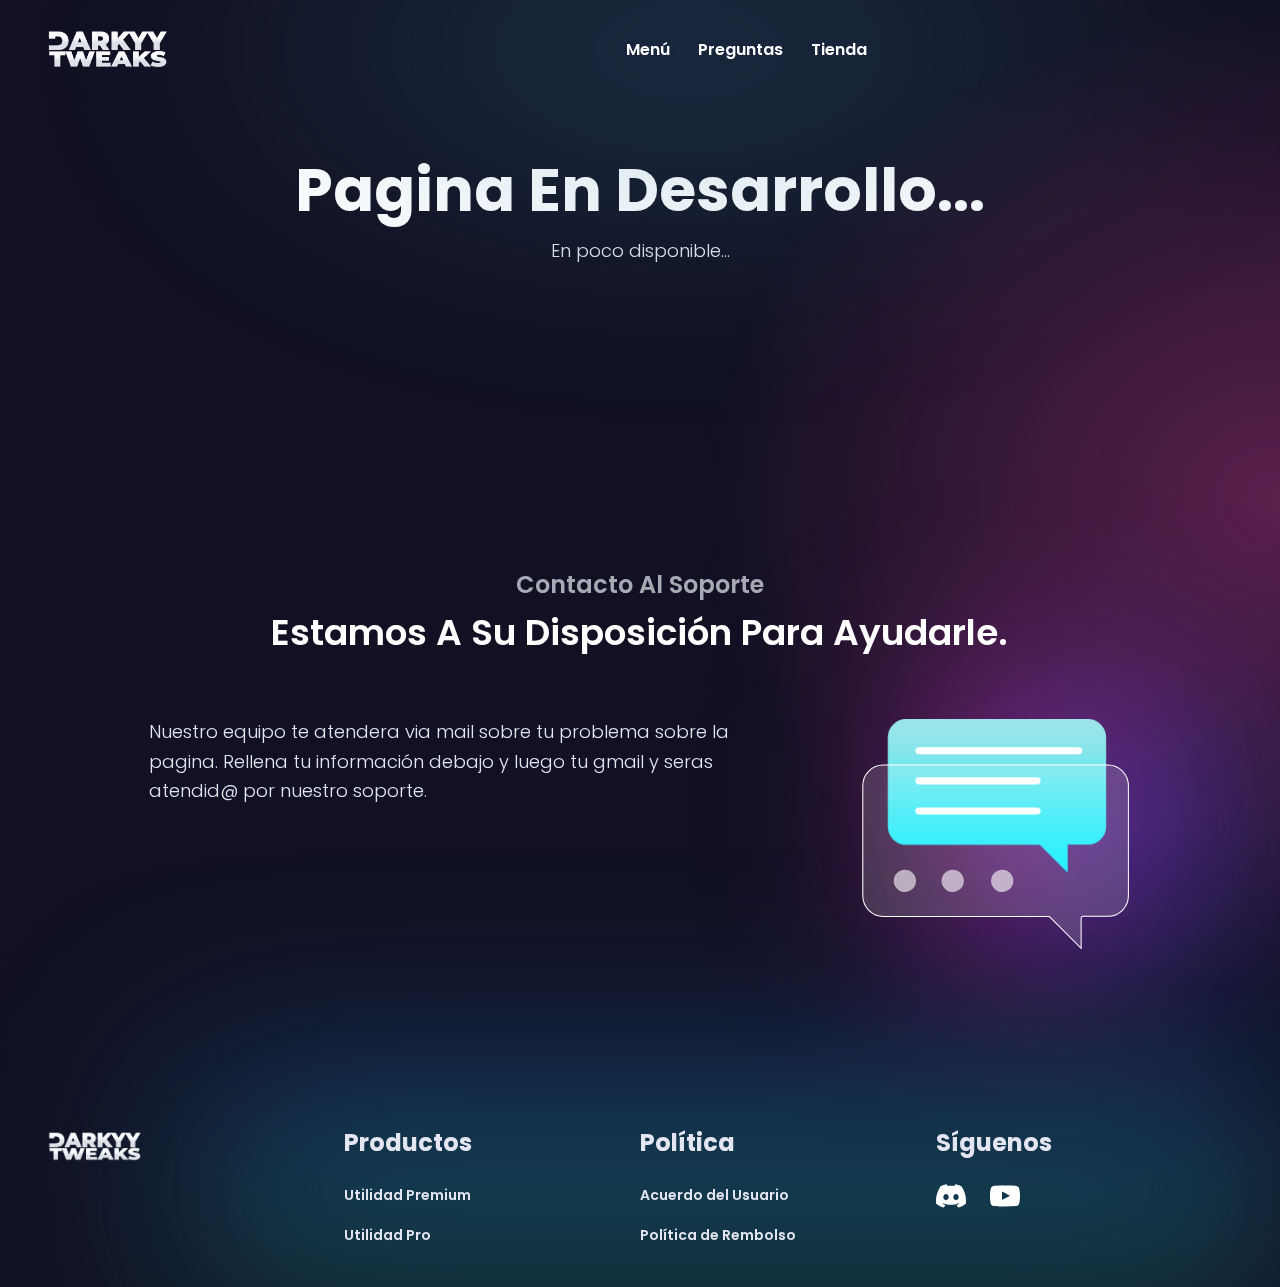
<file: index.html>
<!DOCTYPE html>
<html lang="en">

<head>
    <script> windows.dataLayer = windows.dataLayer || []; </script>
    <meta charset="UTF-8">
    <meta name="viewport" content="width=device-width, initial-scale=1.0">
    <title>DarkyyTweaks</title>
    <meta name="title" content="DarkyyTweaks - Optimiza al máximo tu equipo">
    <meta name="description" content="Compra ya nuestras utilidades premium/pro y optimiza tu pc para el mejor rendimiento en cualquier juego con DarkyyTweaks.">
    <meta name="keyword" content="DarkyyTweaks, optimizar pc, rendimiento, utilidades premium, latencia, mejorar juegos">
    <meta name="author" content="DarkyyTweaks">
    <meta name="theme-color" content="#3953c2">
    <meta name="twitter:card" content="summary_large_image">
    <meta name="twitter:title" content="DarkyyTweaks - Optimiza al máximo tu equipo">
    <meta name="twitter:description" content="Compra ya nuestras utilidades premium/pro y lleva tu equipo al siguiente nivel con DarkyyTweaks.">
    <meta name="twitter:image" content="https://i.imgur.com/m3e37oB.jpeg">
    <meta property="og:title" content="DarkyyTweaks - Optimiza al máximo tu equipo">
    <meta property="og:description" content="Compra ya nuestras utilidades premium/pro y mejora el rendimiento de tu PC con DarkyyTweaks.">
    <meta property="og:image" content="https://i.imgur.com/m3e37oB.jpeg">
    <meta property="og:url" content="https://darkyytweaks.shop"/>
    <meta property="og:type" content="website">
    <link rel="icon" href="/storage/app/media/favicon.ico" type="image/x-icon" size="16x16">
    <meta property="og:color" content="#3953c2">
    <link href="themes/darkyytweaks/assets/css/sweetalert2.min.css" rel="stylesheet">
    <link href="themes/darkyytweaks/assets/css/styles.css" rel="stylesheet">
</head>

<body class="page bg-dark relative">
    <div class="mall-modal"></div>

    <header id="layout-header">
        <nav class="bg-transparent border-gray-200 fixed w-full z-20 top-0 left-0">
            <div class="navbar-wrap">
                <a href="https://darkyytweaks.shop/"
                    class="flex items-center md:pr-[97px] max-[418px]:order-2 min-[419px]:order-1 max-[418px]:mt-4">
                    <img src="themes/darkyytweaks/assets/images/darkyy_tweaks_logo.svg" class="h-15 mr-5"
                        alt="DarkyyTweaks" width="120" height="40">
                </a>

                <div class="flex max-[418px]:order-1 min-[419px]:order-3 items-center max-[418px]:w-full"
                    id="navbar-cta">

                </div>

                <div class="navbar order-3 md:order-2" id="navbar-cta">
                    <ul class="flex flex-col md:flex-row">
                        <li>
                            <a href="https://google.com/" class="menu-link" aria-current="page">Menú</a>
                        </li>
                        <li>
                            <a href="https://google.com/" class="menu-link">Preguntas</a>
                        </li>
                        <li>
                            <a href="https://google.com/" class="menu-link">Tienda</a>
                        </li>
                    </ul>
                </div>
                <div class="blue-radial header"></div>
    </header>
    <section class="my-40 px-6 sm:px-12">
        <div class="grid-container p-0 mx-auto">
            <div class="col-span-12 text-center mb-16">
                <h1>Pagina en desarrollo...</h1>
                <p>En poco disponible...</p>
            </div>
        </div>
    </section>
    <section class="mt-20 flex">
        <div class="grid-container base-section">
            <div class="text-center col-span-12">
                <h2>
                    <span>Contacto al soporte</span>
                    Estamos a su disposición para ayudarle.
                </h2>
            </div>
            <div class="col-span-12 sm:col-span-7 lg:col-span-6 lg:col-start-2 mb-4 sm:mb-0">
                <p>
                    Nuestro equipo te atendera via mail sobre tu problema sobre la pagina. Rellena tu información debajo
                    y luego tu gmail y seras atendid@ por nuestro soporte.
                </p>
            </div>
            <div class="col-span-12 sm:col-span-5 lg:col-span-4 sm:ml-auto relative flex">
                <div class="support-blur blur-container ">
                    <div class="blue"></div>
                    <div class="pink"></div>
                </div>
                <img src="storage/app/media/soporte.svg" alt="Soporte DarkyyTweaks"
                    class="mx-auto max-w-[200px] sm:max-w-full" width="270" height="240">
            </div>
        </div>
    </section>
    <div class="subpage-blur"></div>
    <footer id="layout-footer" class="mt-20">
        <div class="grid-container mx-auto">
            <div class="col-span-12 sm:col-span-4 lg:col-span-3">
                <a href="https://google.com/" class="flex items-center" id="footer_logo">
                    <img src="themes/darkyytweaks/assets/images/darkyy_tweaks_logo.svg" class="h-10 mr-3"
                        alt="DarkyyTweaks" width="94" height="40">
                </a>
            </div>
            <div class="col-span-12 sm:col-span-4 lg:col-span-3 mt-10 sm:mt-0">
                <h3>Productos</h3>
                <ul>
                    <li>
                        <a href="https://google.com/">Utilidad Premium</a>
                    </li>
                    <li>
                        <a href="https://google.com/">Utilidad Pro</a>
                    </li>
                </ul>
            </div>
            <div class="col-span-12 sm:col-span-4 lg:col-span-3 mt-8 sm:mt-0">
                <h3>Política</h3>
                <ul>
                    <li>
                        <a href="https://google.com/">Acuerdo del Usuario</a>
                    </li>
                    <li>
                        <a href="https://google.com/">Política de Rembolso</a>
                    </li>
                </ul>
            </div>
            <div class="col-span-12 sm:col-span-4 lg:col-span-3 mt-8 sm:mt-0">
                <h3>Síguenos</h3>
                <ul class="flex gap-6 items-center">
                    <li>
                        <a href="https://dsc.gg/darkyytweaks" rel="noopener" target="_blank"
                            aria-label="Discord - DarkyyTweaks">
                            <img src="themes/darkyytweaks/assets/images/discord-icon-svgrepo-com.svg"
                                alt="Discord - DarkyyTweaks" width="30" height="30">
                        </a>
                    </li>
                    <li>
                        <a href="https://youtube.com/@darkyytweaks?sub_confirmation=1" rel="noopener" target="_blank"
                            aria-label="YouTube - DarkyyTweaks">
                            <img src="themes/darkyytweaks/assets/images/youtube-168-svgrepo-com.svg"
                                alt="YouTube - DarkyyTweaks" width="30" height="30">
                        </a>
                    </li>
                </ul>
            </div>
        </div>
        <div class="green-radial footer"></div>
            <script src="themes/darkyytweaks/assets/js/app.js"></script>
            <script src="plugins/offline/mall/assets/pubsub.js"></script>
            <script src="modules/system/assets/js/framework-extras.js"></script>
            <link rel="stylesheet" property="stylesheet" href="modules/system/assets/css/framework-extras.css">
            <div id>
            </div>
</body>

</html>
</file>
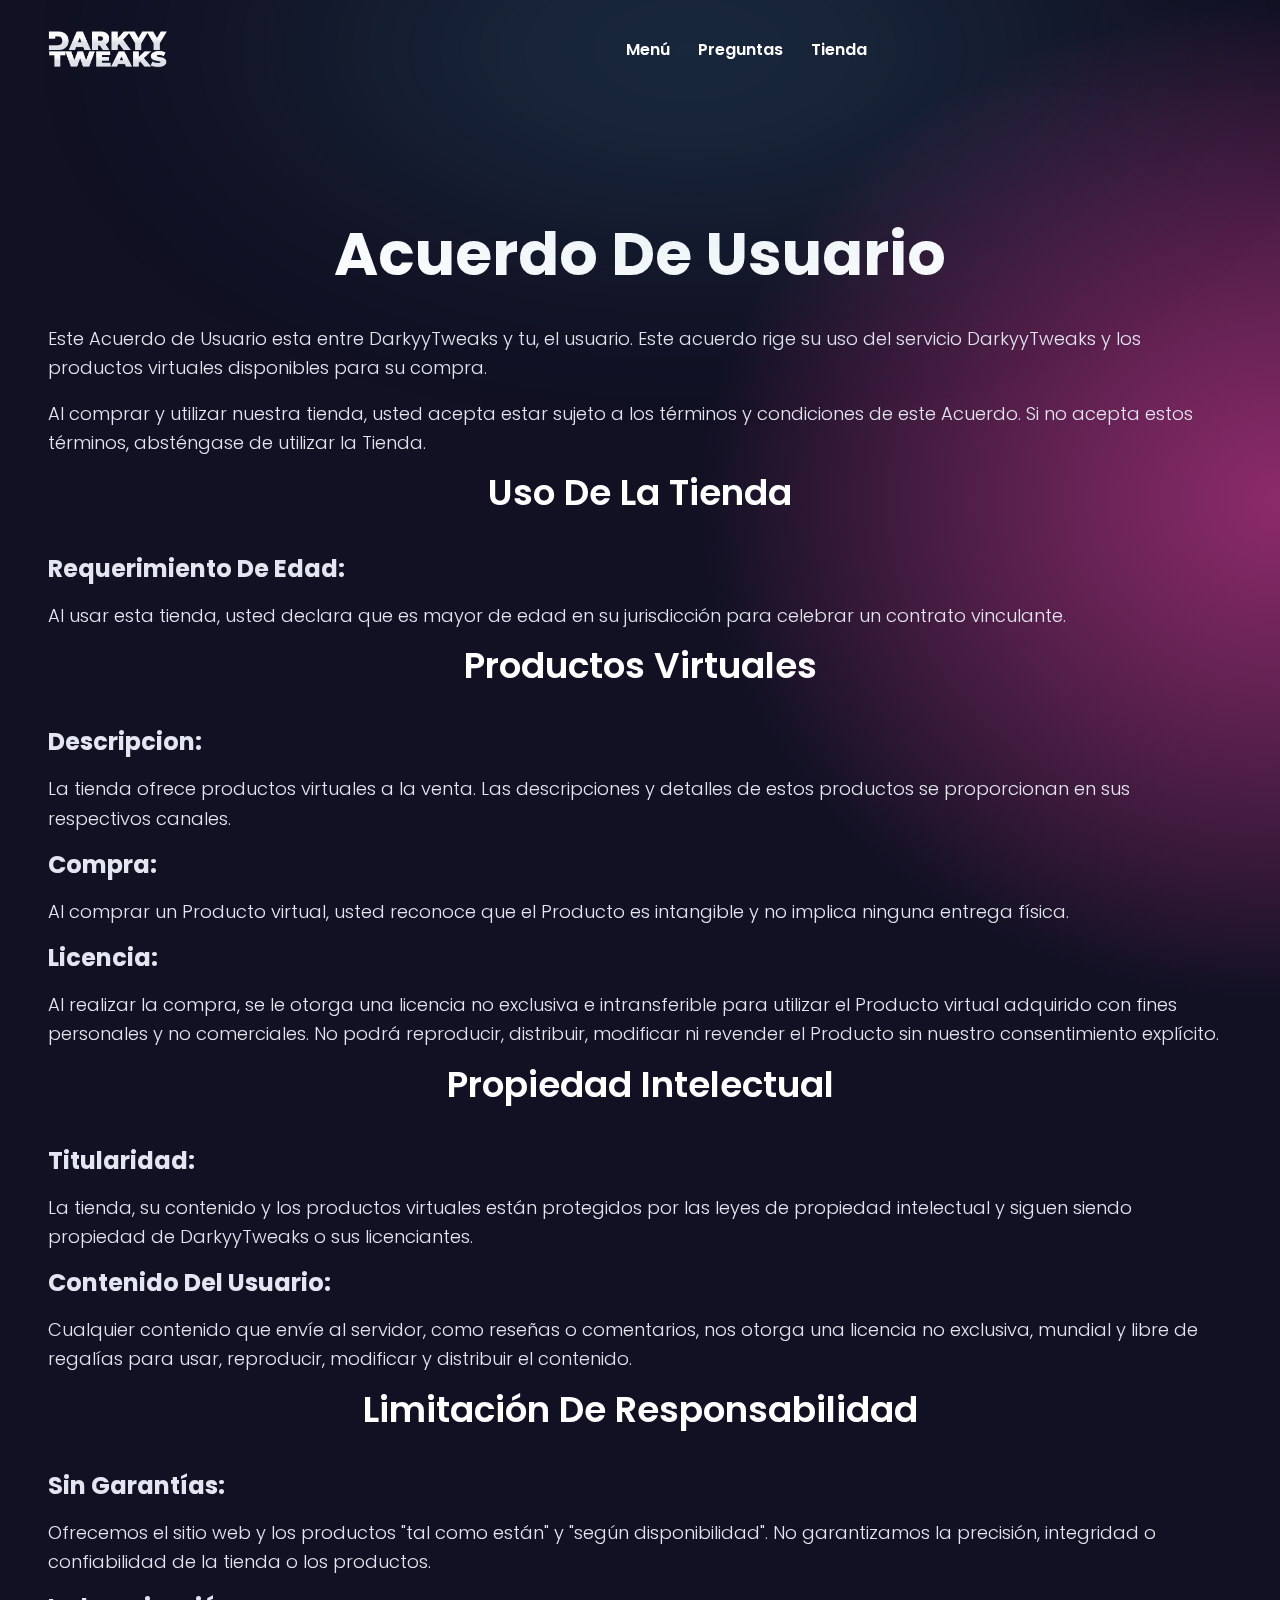
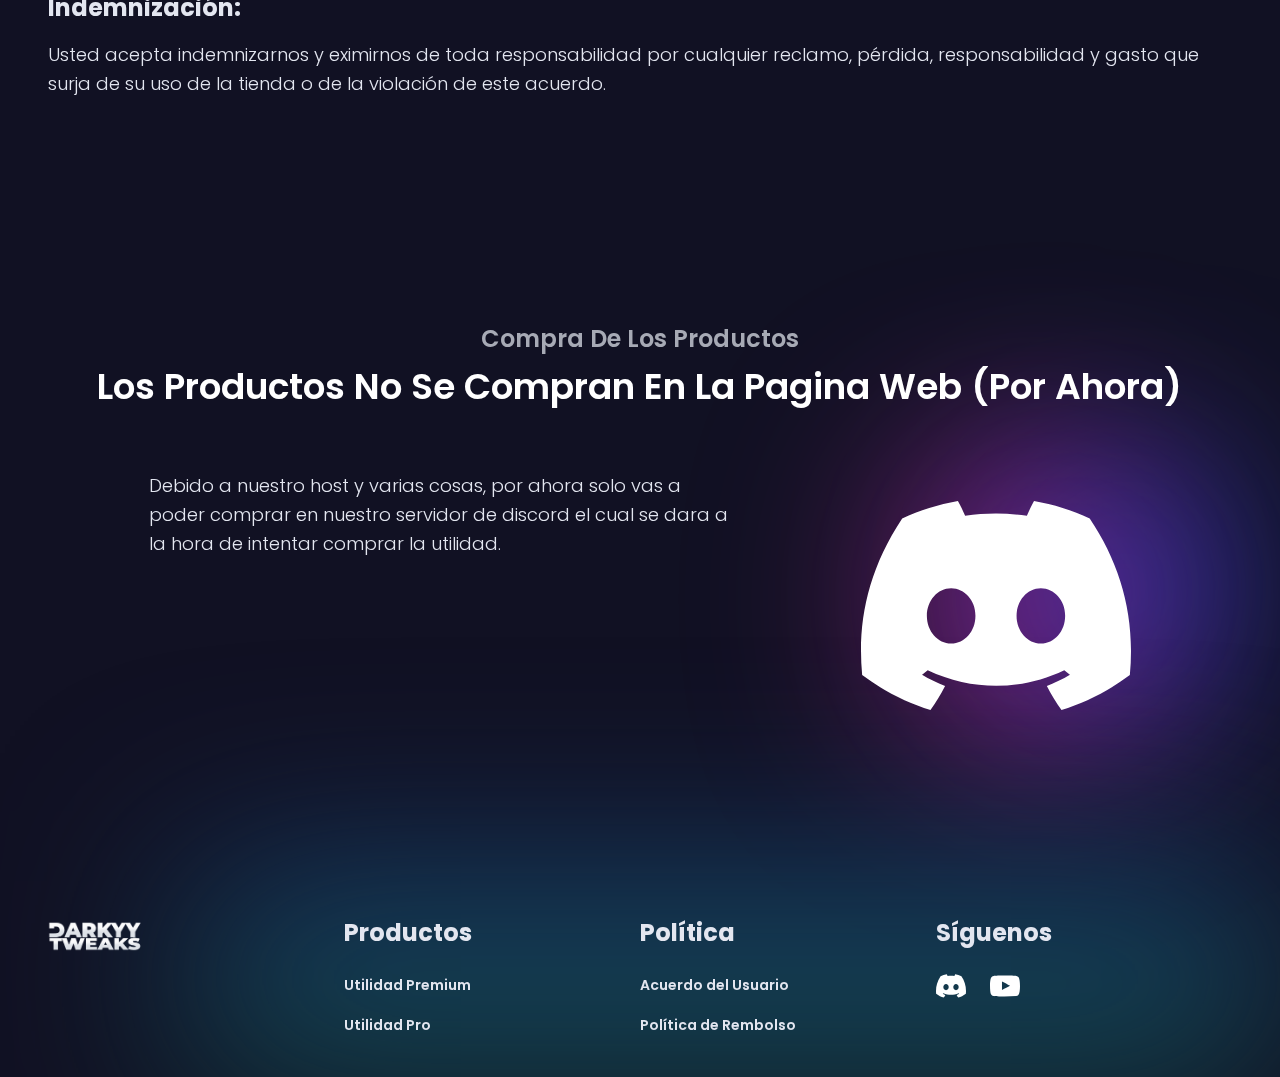
<file: acuerdo-usuario/index.html>
<!DOCTYPE html>
<html lang="es">
<head>
    
    <script>
    window.dataLayer = window.dataLayer || [];
    </script>
<meta charset="utf-8">
<meta name="viewport" content="width=device-width, initial-scale=1.0">

<title>DarkyyTweaks</title>
    <meta name="title" content="DarkyyTweaks - Optimiza al máximo tu equipo">
    <meta name="description" content="Compra ya nuestras utilidades premium/pro y optimiza tu pc para el mejor rendimiento en cualquier juego con DarkyyTweaks.">
    <meta name="keyword" content="DarkyyTweaks, optimizar pc, rendimiento, utilidades premium, latencia, mejorar juegos">
    <meta name="author" content="DarkyyTweaks">
    <meta name="theme-color" content="#3953c2">
    <meta name="twitter:card" content="summary_large_image">
    <meta name="twitter:title" content="DarkyyTweaks - Optimiza al máximo tu equipo">
    <meta name="twitter:description" content="Compra ya nuestras utilidades premium/pro y lleva tu equipo al siguiente nivel con DarkyyTweaks.">
    <meta name="twitter:image" content="https://i.imgur.com/m3e37oB.jpeg">
    <meta property="og:title" content="DarkyyTweaks - Optimiza al máximo tu equipo">
    <meta property="og:description" content="Compra ya nuestras utilidades premium/pro y mejora el rendimiento de tu PC con DarkyyTweaks.">
    <meta property="og:image" content="https://i.imgur.com/m3e37oB.jpeg">
    <meta property="og:url" content="https://darkyytweaks.shop"/>
    <meta property="og:type" content="website">
    <link rel="icon" href="../storage/app/media/favicon.ico" type="image/x-icon" size="16x16">
    <meta property="og:color" content="#3953c2">

<link href="../themes/darkyytweaks/assets/css/styles.css" rel="stylesheet">
<link href="../themes/darkyytweaks/assets/css/custom.css" rel="stylesheet">


    



<body class="page bg-dark relative">
<header id="layout-header">
            

<nav class="bg-transparent border-gray-200 fixed w-full z-20 top-0 left-0">
    <nav class="bg-transparent border-gray-200 fixed w-full z-20 top-0 left-0">
        <div class="navbar-wrap">
            <a href="https://darkyytweaks.shop/"
                class="flex items-center md:pr-[97px] max-[418px]:order-2 min-[419px]:order-1 max-[418px]:mt-4">
                <img src="../themes/darkyytweaks/assets/images/darkyy_tweaks_logo.svg" class="h-15 mr-5"
                    alt="DarkyyTweaks" width="120" height="40">
            </a>

            <div class="flex max-[418px]:order-1 min-[419px]:order-3 items-center max-[418px]:w-full"
                id="navbar-cta">

            </div>

            <div class="navbar order-3 md:order-2" id="navbar-cta">
                <ul class="flex flex-col md:flex-row">
                    <li>
                        <a href="https://darkyytweaks.shop/" class="menu-link" aria-current="page">Menú</a>
                    </li>
                    <li>
                        <a href="https://google.com/" class="menu-link">Preguntas</a>
                    </li>
                    <li>
                        <a href="https://darkyytweaks.shop/" class="menu-link">Tienda</a>
                    </li>
                </ul>
            </div>
<div class="blue-radial header"></div>

        </header>

        <main>
            <section class="mt-40 flex">
                <div class="grid-container base-section max-w-screen-xl">
                    <div class="text-center col-span-12">
                        <h1>Acuerdo de usuario</h1>
                    </div>
                    <div class="col-span-12">
                        <p>Este Acuerdo de Usuario esta entre DarkyyTweaks y tu, el usuario. Este acuerdo rige su uso del servicio DarkyyTweaks y los productos virtuales disponibles para su compra.</p><p>Al comprar y utilizar nuestra tienda, usted acepta estar sujeto a los términos y condiciones de este Acuerdo. Si no acepta estos términos, absténgase de utilizar la Tienda.</p><h2>Uso de la tienda</h2><ol><li><h3>Requerimiento de edad:</h3><p>Al usar esta tienda, usted declara que es mayor de edad en su jurisdicción para celebrar un contrato vinculante.</p></li><li><h2>Productos Virtuales</h2><ol><li><h3>Descripcion:</h3><p>La tienda ofrece productos virtuales a la venta. Las descripciones y detalles de estos productos se proporcionan en sus respectivos canales.</p></li><li><h3>Compra:</h3><p>Al comprar un Producto virtual, usted reconoce que el Producto es intangible y no implica ninguna entrega física.</p></li><li><h3>Licencia:</h3><p>Al realizar la compra, se le otorga una licencia no exclusiva e intransferible para utilizar el Producto virtual adquirido con fines personales y no comerciales. No podrá reproducir, distribuir, modificar ni revender el Producto sin nuestro consentimiento explícito.</p></li></ol><h2>Propiedad intelectual</h2><ol><li><h3>Titularidad:</h3><p>La tienda, su contenido y los productos virtuales están protegidos por las leyes de propiedad intelectual y siguen siendo propiedad de DarkyyTweaks o sus licenciantes.</p></li><li><h3>Contenido del usuario:</h3><p>Cualquier contenido que envíe al servidor, como reseñas o comentarios, nos otorga una licencia no exclusiva, mundial y libre de regalías para usar, reproducir, modificar y distribuir el contenido.</p></li></ol><h2>Limitación de responsabilidad</h2><ol><li><h3>Sin garantías:</h3><p>Ofrecemos el sitio web y los productos "tal como están" y "según disponibilidad". No garantizamos la precisión, integridad o confiabilidad de la tienda o los productos.</p></li><li><h3>Indemnización:</h3><p>Usted acepta indemnizarnos y eximirnos de toda responsabilidad por cualquier reclamo, pérdida, responsabilidad y gasto que surja de su uso de la tienda o de la violación de este acuerdo.</p></li></ol></div>
                </div>
            </section>
        </main>

        <div class="subpage-blur"></div>
        <footer id="layout-footer" class="mt-20">
                    

            <div class="grid-container base-section">
                <div class="text-center col-span-12">
                    <h2>
                        <span>Compra de los productos</span>
                        Los productos no se compran en la pagina web (por ahora)
                    </h2>
                </div>
                <div class="col-span-12 sm:col-span-7 lg:col-span-6 lg:col-start-2 mb-4 sm:mb-0">
                    <p>
                        Debido a nuestro host y varias cosas, por ahora solo vas a poder comprar en nuestro servidor de discord el cual se dara a la hora de intentar comprar la utilidad.
                    </p>
                </div>
                <div class="col-span-12 sm:col-span-5 lg:col-span-4 sm:ml-auto relative flex">
                    <div class="support-blur blur-container ">
                        <div class="blue"></div>
                        <div class="pink"></div>
                    </div>
                    <img src="../themes/darkyytweaks/assets/images/discord-icon-svgrepo-com.svg" alt="Soporte DarkyyTweaks"
                        class="mx-auto max-w-[200px] sm:max-w-full" width="270" height="240">
                </div>
            </div>
        </section>
        <div class="subpage-blur"></div>
        <footer id="layout-footer" class="mt-20">
            <div class="grid-container mx-auto">
                <div class="col-span-12 sm:col-span-4 lg:col-span-3">
                    <a href="https://google.com/" class="flex items-center" id="footer_logo">
                        <img src="../themes/darkyytweaks/assets/images/darkyy_tweaks_logo.svg" class="h-10 mr-3"
                            alt="DarkyyTweaks" width="94" height="40">
                    </a>
                </div>
                <div class="col-span-12 sm:col-span-4 lg:col-span-3 mt-10 sm:mt-0">
                    <h3>Productos</h3>
                    <ul>
                        <li>
                            <a href="https://google.com/">Utilidad Premium</a>
                        </li>
                        <li>
                            <a href="https://google.com/">Utilidad Pro</a>
                        </li>
                    </ul>
                </div>
                <div class="col-span-12 sm:col-span-4 lg:col-span-3 mt-8 sm:mt-0">
                    <h3>Política</h3>
                    <ul>
                        <li>
                            <a href="https://google.com/">Acuerdo del Usuario</a>
                        </li>
                        <li>
                            <a href="https://google.com/">Política de Rembolso</a>
                        </li>
                    </ul>
                </div>
                <div class="col-span-12 sm:col-span-4 lg:col-span-3 mt-8 sm:mt-0">
                    <h3>Síguenos</h3>
                    <ul class="flex gap-6 items-center">
                        <li>
                            <a href="https://dsc.gg/darkyytweaks" rel="noopener" target="_blank"
                                aria-label="Discord - DarkyyTweaks">
                                <img src="../themes/darkyytweaks/assets/images/discord-icon-svgrepo-com.svg"
                                    alt="Discord - DarkyyTweaks" width="30" height="30">
                            </a>
                        </li>
                        <li>
                            <a href="https://youtube.com/@darkyytweaks?sub_confirmation=1" rel="noopener" target="_blank"
                                aria-label="YouTube - DarkyyTweaks">
                                <img src="../themes/darkyytweaks/assets/images/youtube-168-svgrepo-com.svg"
                                    alt="YouTube - DarkyyTweaks" width="30" height="30">
                            </a>
                        </li>
                    </ul>
                </div>
            </div>
            <div class="green-radial footer"></div>
                <script src="../themes/darkyytweaks/assets/js/app.js"></script>
                <script src="../plugins/offline/mall/assets/pubsub.js"></script>
                <script src="../modules/system/assets/js/framework-extras.js"></script>
                <link rel="stylesheet" property="stylesheet" href="../modules/system/assets/css/framework-extras.css">
                <div id>
                </div>
    </body>
    
    </html>
</file>
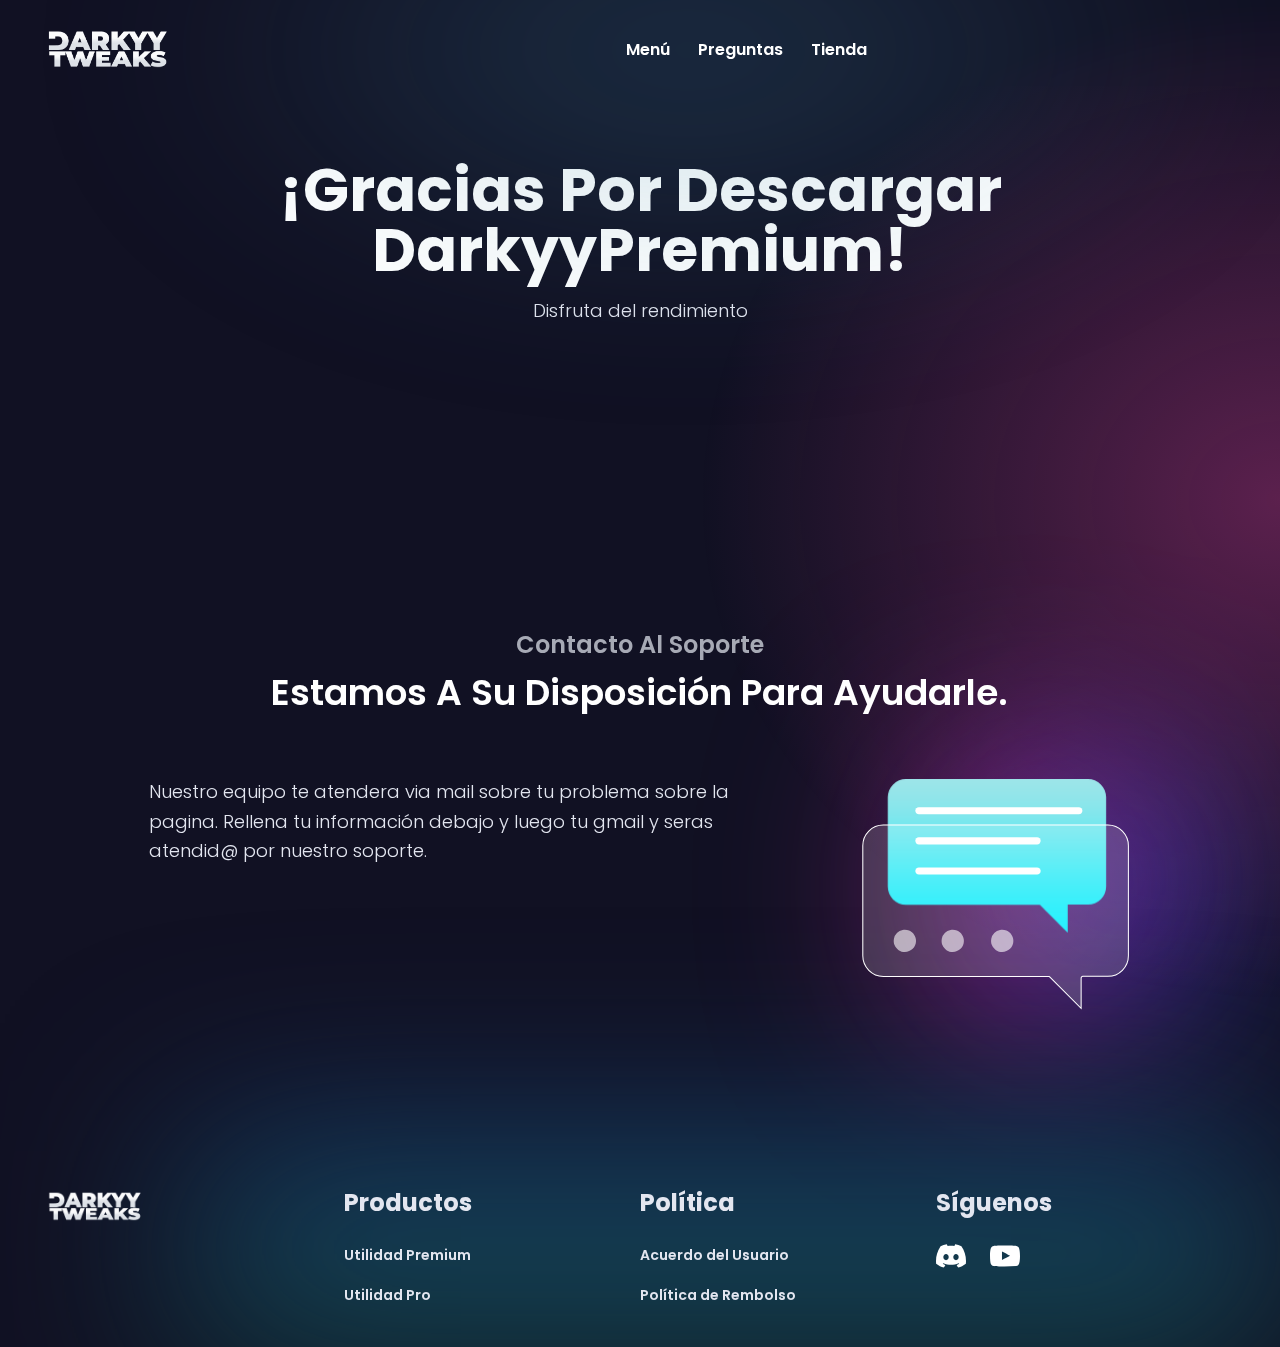
<file: gracias-por-descargar/index.html>
<!DOCTYPE html>
<html lang="en">

<head>
    <script> windows.dataLayer = windows.dataLayer || []; </script>
    <meta charset="UTF-8">
    <meta name="viewport" content="width=device-width, initial-scale=1.0">
    <title>DarkyyTweaks</title>
    <meta name="title" content="DarkyyTweaks - Optimiza al máximo tu equipo">
    <meta name="description" content="Compra ya nuestras utilidades premium/pro y optimiza tu pc para el mejor rendimiento en cualquier juego con DarkyyTweaks.">
    <meta name="keyword" content="DarkyyTweaks, optimizar pc, rendimiento, utilidades premium, latencia, mejorar juegos">
    <meta name="author" content="DarkyyTweaks">
    <meta name="theme-color" content="#3953c2">
    <meta name="twitter:card" content="summary_large_image">
    <meta name="twitter:title" content="DarkyyTweaks - Optimiza al máximo tu equipo">
    <meta name="twitter:description" content="Compra ya nuestras utilidades premium/pro y lleva tu equipo al siguiente nivel con DarkyyTweaks.">
    <meta name="twitter:image" content="https://i.imgur.com/m3e37oB.jpeg">
    <meta property="og:title" content="DarkyyTweaks - Optimiza al máximo tu equipo">
    <meta property="og:description" content="Compra ya nuestras utilidades premium/pro y mejora el rendimiento de tu PC con DarkyyTweaks.">
    <meta property="og:image" content="https://i.imgur.com/m3e37oB.jpeg">
    <meta property="og:url" content="https://darkyytweaks.shop"/>
    <meta property="og:type" content="website">
    <link rel="icon" href="../storage/app/media/favicon.ico" type="image/x-icon" size="16x16">
    <meta property="og:color" content="#3953c2">
    <link href="../themes/darkyytweaks/assets/css/sweetalert2.min.css" rel="stylesheet">
    <link href="../themes/darkyytweaks/assets/css/styles.css" rel="stylesheet">
</head>

<body class="page bg-dark relative">
    <div class="mall-modal"></div>

    <header id="layout-header">
        <nav class="bg-transparent border-gray-200 fixed w-full z-20 top-0 left-0">
            <div class="navbar-wrap">
                <a href="https://darkyytweaks.shop/"
                    class="flex items-center md:pr-[97px] max-[418px]:order-2 min-[419px]:order-1 max-[418px]:mt-4">
                    <img src="../themes/darkyytweaks/assets/images/darkyy_tweaks_logo.svg" class="h-15 mr-5"
                        alt="DarkyyTweaks" width="120" height="40">
                </a>

                <div class="flex max-[418px]:order-1 min-[419px]:order-3 items-center max-[418px]:w-full"
                    id="navbar-cta">

                </div>

                <div class="navbar order-3 md:order-2" id="navbar-cta">
                    <ul class="flex flex-col md:flex-row">
                        <li>
                            <a href="https://google.com/" class="menu-link" aria-current="page">Menú</a>
                        </li>
                        <li>
                            <a href="https://google.com/" class="menu-link">Preguntas</a>
                        </li>
                        <li>
                            <a href="https://google.com/" class="menu-link">Tienda</a>
                        </li>
                    </ul>
                </div>
                <div class="blue-radial header"></div>
    </header>
    <section class="my-40 px-6 sm:px-12">
        <div class="grid-container p-0 mx-auto">
            <div class="col-span-12 text-center mb-16">
                <h1>¡Gracias por descargar DarkyyPremium!</h1>
                <p>Disfruta del rendimiento</p>
            </div>
        </div>
    </section>
    <section class="mt-20 flex">
        <div class="grid-container base-section">
            <div class="text-center col-span-12">
                <h2>
                    <span>Contacto al soporte</span>
                    Estamos a su disposición para ayudarle.
                </h2>
            </div>
            <div class="col-span-12 sm:col-span-7 lg:col-span-6 lg:col-start-2 mb-4 sm:mb-0">
                <p>
                    Nuestro equipo te atendera via mail sobre tu problema sobre la pagina. Rellena tu información debajo
                    y luego tu gmail y seras atendid@ por nuestro soporte.
                </p>
            </div>
            <div class="col-span-12 sm:col-span-5 lg:col-span-4 sm:ml-auto relative flex">
                <div class="support-blur blur-container ">
                    <div class="blue"></div>
                    <div class="pink"></div>
                </div>
                <img src="../storage/app/media/soporte.svg" alt="Soporte DarkyyTweaks"
                    class="mx-auto max-w-[200px] sm:max-w-full" width="270" height="240">
            </div>
        </div>
    </section>
    <div class="subpage-blur"></div>
    <footer id="layout-footer" class="mt-20">
        <div class="grid-container mx-auto">
            <div class="col-span-12 sm:col-span-4 lg:col-span-3">
                <a href="https://google.com/" class="flex items-center" id="footer_logo">
                    <img src="../themes/darkyytweaks/assets/images/darkyy_tweaks_logo.svg" class="h-10 mr-3"
                        alt="DarkyyTweaks" width="94" height="40">
                </a>
            </div>
            <div class="col-span-12 sm:col-span-4 lg:col-span-3 mt-10 sm:mt-0">
                <h3>Productos</h3>
                <ul>
                    <li>
                        <a href="https://google.com/">Utilidad Premium</a>
                    </li>
                    <li>
                        <a href="https://google.com/">Utilidad Pro</a>
                    </li>
                </ul>
            </div>
            <div class="col-span-12 sm:col-span-4 lg:col-span-3 mt-8 sm:mt-0">
                <h3>Política</h3>
                <ul>
                    <li>
                        <a href="https://google.com/">Acuerdo del Usuario</a>
                    </li>
                    <li>
                        <a href="https://google.com/">Política de Rembolso</a>
                    </li>
                </ul>
            </div>
            <div class="col-span-12 sm:col-span-4 lg:col-span-3 mt-8 sm:mt-0">
                <h3>Síguenos</h3>
                <ul class="flex gap-6 items-center">
                    <li>
                        <a href="https://dsc.gg/darkyytweaks" rel="noopener" target="_blank"
                            aria-label="Discord - DarkyyTweaks">
                            <img src="../themes/darkyytweaks/assets/images/discord-icon-svgrepo-com.svg"
                                alt="Discord - DarkyyTweaks" width="30" height="30">
                        </a>
                    </li>
                    <li>
                        <a href="https://youtube.com/@darkyytweaks?sub_confirmation=1" rel="noopener" target="_blank"
                            aria-label="YouTube - DarkyyTweaks">
                            <img src="../themes/darkyytweaks/assets/images/youtube-168-svgrepo-com.svg"
                                alt="YouTube - DarkyyTweaks" width="30" height="30">
                        </a>
                    </li>
                </ul>
            </div>
        </div>
        <div class="green-radial footer"></div>
            <script src="../themes/darkyytweaks/assets/js/app.js"></script>
            <script src="../plugins/offline/mall/assets/pubsub.js"></script>
            <script src="../modules/system/assets/js/framework-extras.js"></script>
            <link rel="stylesheet" property="stylesheet" href="../modules/system/assets/css/framework-extras.css">
            <div id>
            </div>
</body>

</html>
</file>
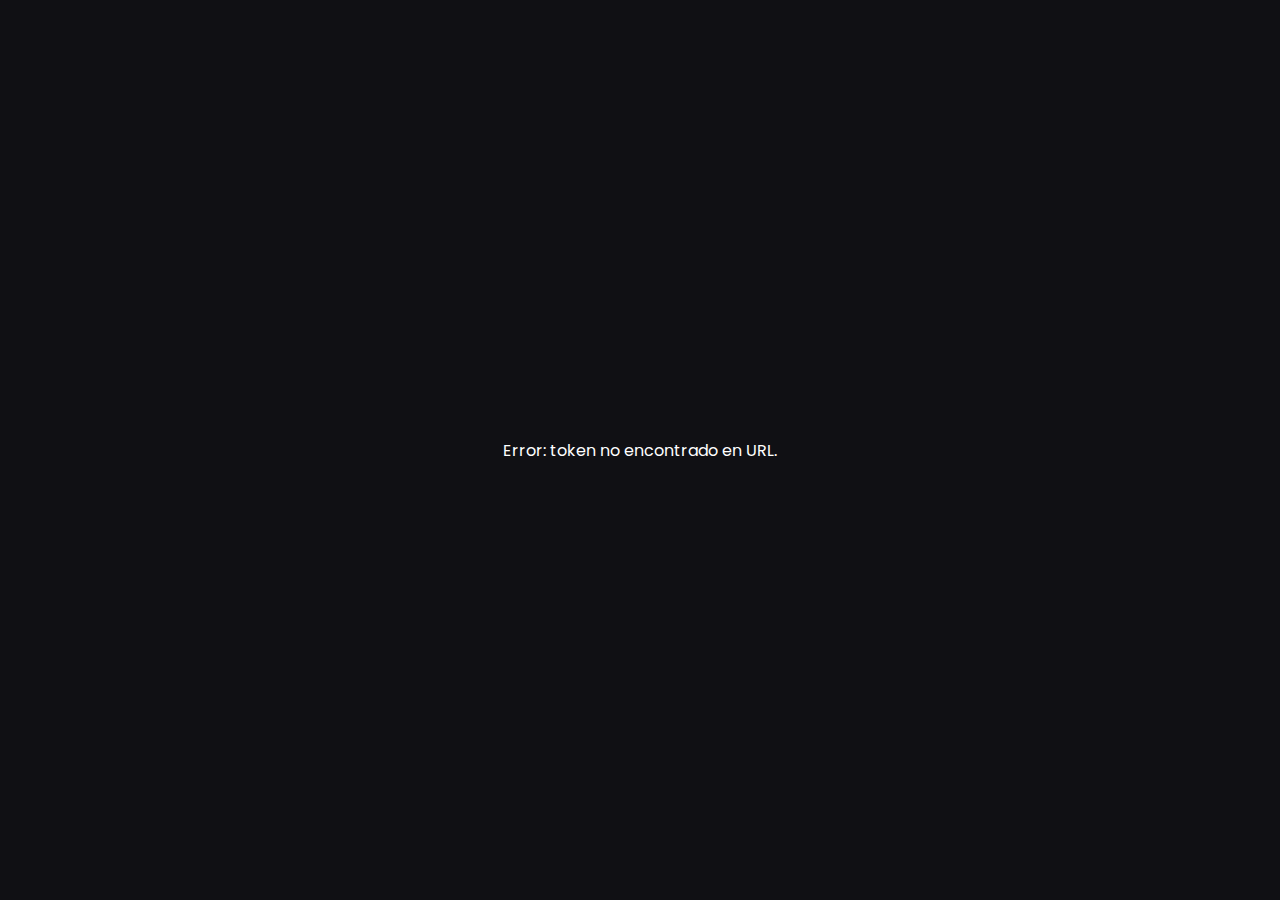
<file: oauth2/discord/index.html>
<!DOCTYPE html>
<html lang="es">
<head>
  <meta charset="UTF-8" />
  <meta name="viewport" content="width=device-width, initial-scale=1.0" />
  <title>Redirigiendo...</title>
  <link href="https://fonts.googleapis.com/css2?family=Poppins:wght@400;600&display=swap" rel="stylesheet">
  <script src="scripts/style.js"></script>
</head>
<body>
  <div class="panel">
    <img src="resources/logotipo.png" alt="Logo" class="logo" />
    <h1>Redirigiendo...</h1>
    <div class="spinner"></div>
  </div>

  <script src="scripts/oauth2.js"></script>
</body>
</html>
</file>
<file: modules/system/assets/css/framework-extras.css>
[data-request-validate] [data-validate-error]:not(.oc-visible),
[data-request-validate] [data-validate-for]:not(.oc-visible) {
    display: none
}
</file>
<file: themes/darkyytweaks/assets/css/custom.css>
.dark-alert {
    background: rgba(0, 0, 0, 0.1);
    border: 1px solid #374151;
    color: #6d9ae3;
}

.mall-product-items__ordered-list li {
    padding-top: 0rem;
    padding-bottom: 1.05rem;
}
</file>
<file: themes/darkyytweaks/assets/css/styles.css>
@import url(https://fonts.googleapis.com/css2?family=Poppins:wght@300;600;700;900&display=swap);
/**
 * Swiper 10.3.1
 * Most modern mobile touch slider and framework with hardware accelerated transitions
 * https://swiperjs.com
 *
 * Copyright 2014-2023 Vladimir Kharlampidi
 *
 * Released under the MIT License
 *
 * Released on: September 28, 2023
 */

/* FONT_START */
@font-face {
    font-family: 'swiper-icons';
    src: url('data:application/font-woff;charset=utf-8;base64, [base64]//wADZ2x5ZgAAAywAAADMAAAD2MHtryVoZWFkAAABbAAAADAAAAA2E2+eoWhoZWEAAAGcAAAAHwAAACQC9gDzaG10eAAAAigAAAAZAAAArgJkABFsb2NhAAAC0AAAAFoAAABaFQAUGG1heHAAAAG8AAAAHwAAACAAcABAbmFtZQAAA/gAAAE5AAACXvFdBwlwb3N0AAAFNAAAAGIAAACE5s74hXjaY2BkYGAAYpf5Hu/j+W2+MnAzMYDAzaX6QjD6/4//Bxj5GA8AuRwMYGkAPywL13jaY2BkYGA88P8Agx4j+/8fQDYfA1AEBWgDAIB2BOoAeNpjYGRgYNBh4GdgYgABEMnIABJzYNADCQAACWgAsQB42mNgYfzCOIGBlYGB0YcxjYGBwR1Kf2WQZGhhYGBiYGVmgAFGBiQQkOaawtDAoMBQxXjg/wEGPcYDDA4wNUA2CCgwsAAAO4EL6gAAeNpj2M0gyAACqxgGNWBkZ2D4/wMA+xkDdgAAAHjaY2BgYGaAYBkGRgYQiAHyGMF8FgYHIM3DwMHABGQrMOgyWDLEM1T9/w8UBfEMgLzE////P/5//f/V/xv+r4eaAAeMbAxwIUYmIMHEgKYAYjUcsDAwsLKxc3BycfPw8jEQA/[base64]/uznmfPFBNODM2K7MTQ45YEAZqGP81AmGGcF3iPqOop0r1SPTaTbVkfUe4HXj97wYE+yNwWYxwWu4v1ugWHgo3S1XdZEVqWM7ET0cfnLGxWfkgR42o2PvWrDMBSFj/IHLaF0zKjRgdiVMwScNRAoWUoH78Y2icB/yIY09An6AH2Bdu/UB+yxopYshQiEvnvu0dURgDt8QeC8PDw7Fpji3fEA4z/PEJ6YOB5hKh4dj3EvXhxPqH/SKUY3rJ7srZ4FZnh1PMAtPhwP6fl2PMJMPDgeQ4rY8YT6Gzao0eAEA409DuggmTnFnOcSCiEiLMgxCiTI6Cq5DZUd3Qmp10vO0LaLTd2cjN4fOumlc7lUYbSQcZFkutRG7g6JKZKy0RmdLY680CDnEJ+UMkpFFe1RN7nxdVpXrC4aTtnaurOnYercZg2YVmLN/d/gczfEimrE/fs/bOuq29Zmn8tloORaXgZgGa78yO9/cnXm2BpaGvq25Dv9S4E9+5SIc9PqupJKhYFSSl47+Qcr1mYNAAAAeNptw0cKwkAAAMDZJA8Q7OUJvkLsPfZ6zFVERPy8qHh2YER+3i/BP83vIBLLySsoKimrqKqpa2hp6+jq6RsYGhmbmJqZSy0sraxtbO3sHRydnEMU4uR6yx7JJXveP7WrDycAAAAAAAH//wACeNpjYGRgYOABYhkgZgJCZgZNBkYGLQZtIJsFLMYAAAw3ALgAeNolizEKgDAQBCchRbC2sFER0YD6qVQiBCv/H9ezGI6Z5XBAw8CBK/m5iQQVauVbXLnOrMZv2oLdKFa8Pjuru2hJzGabmOSLzNMzvutpB3N42mNgZGBg4GKQYzBhYMxJLMlj4GBgAYow/P/PAJJhLM6sSoWKfWCAAwDAjgbRAAB42mNgYGBkAIIbCZo5IPrmUn0hGA0AO8EFTQAA');
    font-weight: 400;
    font-style: normal;
}

/* FONT_END */
:root {
    --swiper-theme-color: #007aff;
    /*
  --swiper-preloader-color: var(--swiper-theme-color);
  --swiper-wrapper-transition-timing-function: initial;
  */
}

:host {
    position: relative;
    display: block;
    margin-left: auto;
    margin-right: auto;
    z-index: 1;
}

.swiper {
    margin-left: auto;
    margin-right: auto;
    position: relative;
    overflow: hidden;
    overflow: clip;
    list-style: none;
    padding: 0;
    /* Fix of Webkit flickering */
    z-index: 1;
    display: block;
}

.swiper-vertical>.swiper-wrapper {
    flex-direction: column;
}

.swiper-wrapper {
    position: relative;
    width: 100%;
    height: 100%;
    z-index: 1;
    display: flex;
    transition-property: transform;
    transition-timing-function: var(--swiper-wrapper-transition-timing-function, initial);
    box-sizing: content-box;
}

.swiper-android .swiper-slide,
.swiper-ios .swiper-slide,
.swiper-wrapper {
    transform: translate3d(0px, 0, 0);
}

.swiper-horizontal {
    touch-action: pan-y;
}

.swiper-vertical {
    touch-action: pan-x;
}

.swiper-slide {
    flex-shrink: 0;
    width: 100%;
    height: 100%;
    position: relative;
    transition-property: transform;
    display: block;
}

.swiper-slide-invisible-blank {
    visibility: hidden;
}

/* Auto Height */
.swiper-autoheight,
.swiper-autoheight .swiper-slide {
    height: auto;
}

.swiper-autoheight .swiper-wrapper {
    align-items: flex-start;
    transition-property: transform, height;
}

.swiper-backface-hidden .swiper-slide {
    transform: translateZ(0);
    backface-visibility: hidden;
}

/* 3D Effects */
.swiper-3d.swiper-css-mode .swiper-wrapper {
    perspective: 1200px;
}

.swiper-3d .swiper-wrapper {
    transform-style: preserve-3d;
}

.swiper-3d {
    perspective: 1200px;
}

.swiper-3d .swiper-slide,
.swiper-3d .swiper-cube-shadow {
    transform-style: preserve-3d;
}

/* CSS Mode */
.swiper-css-mode>.swiper-wrapper {
    overflow: auto;
    scrollbar-width: none;
    /* For Firefox */
    -ms-overflow-style: none;
    /* For Internet Explorer and Edge */
}

.swiper-css-mode>.swiper-wrapper::-webkit-scrollbar {
    display: none;
}

.swiper-css-mode>.swiper-wrapper>.swiper-slide {
    scroll-snap-align: start start;
}

.swiper-css-mode.swiper-horizontal>.swiper-wrapper {
    scroll-snap-type: x mandatory;
}

.swiper-css-mode.swiper-vertical>.swiper-wrapper {
    scroll-snap-type: y mandatory;
}

.swiper-css-mode.swiper-free-mode>.swiper-wrapper {
    scroll-snap-type: none;
}

.swiper-css-mode.swiper-free-mode>.swiper-wrapper>.swiper-slide {
    scroll-snap-align: none;
}

.swiper-css-mode.swiper-centered>.swiper-wrapper::before {
    content: '';
    flex-shrink: 0;
    order: 9999;
}

.swiper-css-mode.swiper-centered>.swiper-wrapper>.swiper-slide {
    scroll-snap-align: center center;
    scroll-snap-stop: always;
}

.swiper-css-mode.swiper-centered.swiper-horizontal>.swiper-wrapper>.swiper-slide:first-child {
    margin-inline-start: var(--swiper-centered-offset-before);
}

.swiper-css-mode.swiper-centered.swiper-horizontal>.swiper-wrapper::before {
    height: 100%;
    min-height: 1px;
    width: var(--swiper-centered-offset-after);
}

.swiper-css-mode.swiper-centered.swiper-vertical>.swiper-wrapper>.swiper-slide:first-child {
    margin-block-start: var(--swiper-centered-offset-before);
}

.swiper-css-mode.swiper-centered.swiper-vertical>.swiper-wrapper::before {
    width: 100%;
    min-width: 1px;
    height: var(--swiper-centered-offset-after);
}

/* Slide styles start */
/* 3D Shadows */
.swiper-3d .swiper-slide-shadow,
.swiper-3d .swiper-slide-shadow-left,
.swiper-3d .swiper-slide-shadow-right,
.swiper-3d .swiper-slide-shadow-top,
.swiper-3d .swiper-slide-shadow-bottom,
.swiper-3d .swiper-slide-shadow,
.swiper-3d .swiper-slide-shadow-left,
.swiper-3d .swiper-slide-shadow-right,
.swiper-3d .swiper-slide-shadow-top,
.swiper-3d .swiper-slide-shadow-bottom {
    position: absolute;
    left: 0;
    top: 0;
    width: 100%;
    height: 100%;
    pointer-events: none;
    z-index: 10;
}

.swiper-3d .swiper-slide-shadow {
    background: rgba(0, 0, 0, 0.15);
}

.swiper-3d .swiper-slide-shadow-left {
    background-image: linear-gradient(to left, rgba(0, 0, 0, 0.5), rgba(0, 0, 0, 0));
}

.swiper-3d .swiper-slide-shadow-right {
    background-image: linear-gradient(to right, rgba(0, 0, 0, 0.5), rgba(0, 0, 0, 0));
}

.swiper-3d .swiper-slide-shadow-top {
    background-image: linear-gradient(to top, rgba(0, 0, 0, 0.5), rgba(0, 0, 0, 0));
}

.swiper-3d .swiper-slide-shadow-bottom {
    background-image: linear-gradient(to bottom, rgba(0, 0, 0, 0.5), rgba(0, 0, 0, 0));
}

.swiper-lazy-preloader {
    width: 42px;
    height: 42px;
    position: absolute;
    left: 50%;
    top: 50%;
    margin-left: -21px;
    margin-top: -21px;
    z-index: 10;
    transform-origin: 50%;
    box-sizing: border-box;
    border: 4px solid var(--swiper-preloader-color, var(--swiper-theme-color));
    border-radius: 50%;
    border-top-color: transparent;
}

.swiper:not(.swiper-watch-progress) .swiper-lazy-preloader,
.swiper-watch-progress .swiper-slide-visible .swiper-lazy-preloader {
    animation: swiper-preloader-spin 1s infinite linear;
}

.swiper-lazy-preloader-white {
    --swiper-preloader-color: #fff;
}

.swiper-lazy-preloader-black {
    --swiper-preloader-color: #000;
}

@keyframes swiper-preloader-spin {
    0% {
        transform: rotate(0deg);
    }

    100% {
        transform: rotate(360deg);
    }
}

/* Slide styles end */


:root {
    /*
  --swiper-pagination-color: var(--swiper-theme-color);
  --swiper-pagination-left: auto;
  --swiper-pagination-right: 8px;
  --swiper-pagination-bottom: 8px;
  --swiper-pagination-top: auto;
  --swiper-pagination-fraction-color: inherit;
  --swiper-pagination-progressbar-bg-color: rgba(0,0,0,0.25);
  --swiper-pagination-progressbar-size: 4px;
  --swiper-pagination-bullet-size: 8px;
  --swiper-pagination-bullet-width: 8px;
  --swiper-pagination-bullet-height: 8px;
  --swiper-pagination-bullet-border-radius: 50%;
  --swiper-pagination-bullet-inactive-color: #000;
  --swiper-pagination-bullet-inactive-opacity: 0.2;
  --swiper-pagination-bullet-opacity: 1;
  --swiper-pagination-bullet-horizontal-gap: 4px;
  --swiper-pagination-bullet-vertical-gap: 6px;
  */
}

.swiper-pagination {
    position: absolute;
    text-align: center;
    transition: 300ms opacity;
    transform: translate3d(0, 0, 0);
    z-index: 10;
}

.swiper-pagination.swiper-pagination-hidden {
    opacity: 0;
}

.swiper-pagination-disabled>.swiper-pagination,
.swiper-pagination.swiper-pagination-disabled {
    display: none !important;
}

/* Common Styles */
.swiper-pagination-fraction,
.swiper-pagination-custom,
.swiper-horizontal>.swiper-pagination-bullets,
.swiper-pagination-bullets.swiper-pagination-horizontal {
    bottom: var(--swiper-pagination-bottom, 8px);
    top: var(--swiper-pagination-top, auto);
    left: 0;
    width: 100%;
}

/* Bullets */
.swiper-pagination-bullets-dynamic {
    overflow: hidden;
    font-size: 0;
}

.swiper-pagination-bullets-dynamic .swiper-pagination-bullet {
    transform: scale(0.33);
    position: relative;
}

.swiper-pagination-bullets-dynamic .swiper-pagination-bullet-active {
    transform: scale(1);
}

.swiper-pagination-bullets-dynamic .swiper-pagination-bullet-active-main {
    transform: scale(1);
}

.swiper-pagination-bullets-dynamic .swiper-pagination-bullet-active-prev {
    transform: scale(0.66);
}

.swiper-pagination-bullets-dynamic .swiper-pagination-bullet-active-prev-prev {
    transform: scale(0.33);
}

.swiper-pagination-bullets-dynamic .swiper-pagination-bullet-active-next {
    transform: scale(0.66);
}

.swiper-pagination-bullets-dynamic .swiper-pagination-bullet-active-next-next {
    transform: scale(0.33);
}

.swiper-pagination-bullet {
    width: var(--swiper-pagination-bullet-width, var(--swiper-pagination-bullet-size, 8px));
    height: var(--swiper-pagination-bullet-height, var(--swiper-pagination-bullet-size, 8px));
    display: inline-block;
    border-radius: var(--swiper-pagination-bullet-border-radius, 50%);
    background: var(--swiper-pagination-bullet-inactive-color, #000);
    opacity: var(--swiper-pagination-bullet-inactive-opacity, 0.2);
}

button.swiper-pagination-bullet {
    border: none;
    margin: 0;
    padding: 0;
    box-shadow: none;
    -webkit-appearance: none;
    -moz-appearance: none;
    appearance: none;
}

.swiper-pagination-clickable .swiper-pagination-bullet {
    cursor: pointer;
}

.swiper-pagination-bullet:only-child {
    display: none !important;
}

.swiper-pagination-bullet-active {
    opacity: var(--swiper-pagination-bullet-opacity, 1);
    background: var(--swiper-pagination-color, var(--swiper-theme-color));
}

.swiper-vertical>.swiper-pagination-bullets,
.swiper-pagination-vertical.swiper-pagination-bullets {
    right: var(--swiper-pagination-right, 8px);
    left: var(--swiper-pagination-left, auto);
    top: 50%;
    transform: translate3d(0px, -50%, 0);
}

.swiper-vertical>.swiper-pagination-bullets .swiper-pagination-bullet,
.swiper-pagination-vertical.swiper-pagination-bullets .swiper-pagination-bullet {
    margin: var(--swiper-pagination-bullet-vertical-gap, 6px) 0;
    display: block;
}

.swiper-vertical>.swiper-pagination-bullets.swiper-pagination-bullets-dynamic,
.swiper-pagination-vertical.swiper-pagination-bullets.swiper-pagination-bullets-dynamic {
    top: 50%;
    transform: translateY(-50%);
    width: 8px;
}

.swiper-vertical>.swiper-pagination-bullets.swiper-pagination-bullets-dynamic .swiper-pagination-bullet,
.swiper-pagination-vertical.swiper-pagination-bullets.swiper-pagination-bullets-dynamic .swiper-pagination-bullet {
    display: inline-block;
    transition: 200ms transform, 200ms top;
}

.swiper-horizontal>.swiper-pagination-bullets .swiper-pagination-bullet,
.swiper-pagination-horizontal.swiper-pagination-bullets .swiper-pagination-bullet {
    margin: 0 var(--swiper-pagination-bullet-horizontal-gap, 4px);
}

.swiper-horizontal>.swiper-pagination-bullets.swiper-pagination-bullets-dynamic,
.swiper-pagination-horizontal.swiper-pagination-bullets.swiper-pagination-bullets-dynamic {
    left: 50%;
    transform: translateX(-50%);
    white-space: nowrap;
}

.swiper-horizontal>.swiper-pagination-bullets.swiper-pagination-bullets-dynamic .swiper-pagination-bullet,
.swiper-pagination-horizontal.swiper-pagination-bullets.swiper-pagination-bullets-dynamic .swiper-pagination-bullet {
    transition: 200ms transform, 200ms left;
}

.swiper-horizontal.swiper-rtl>.swiper-pagination-bullets-dynamic .swiper-pagination-bullet {
    transition: 200ms transform, 200ms right;
}

/* Fraction */
.swiper-pagination-fraction {
    color: var(--swiper-pagination-fraction-color, inherit);
}

/* Progress */
.swiper-pagination-progressbar {
    background: var(--swiper-pagination-progressbar-bg-color, rgba(0, 0, 0, 0.25));
    position: absolute;
}

.swiper-pagination-progressbar .swiper-pagination-progressbar-fill {
    background: var(--swiper-pagination-color, var(--swiper-theme-color));
    position: absolute;
    left: 0;
    top: 0;
    width: 100%;
    height: 100%;
    transform: scale(0);
    transform-origin: left top;
}

.swiper-rtl .swiper-pagination-progressbar .swiper-pagination-progressbar-fill {
    transform-origin: right top;
}

.swiper-horizontal>.swiper-pagination-progressbar,
.swiper-pagination-progressbar.swiper-pagination-horizontal,
.swiper-vertical>.swiper-pagination-progressbar.swiper-pagination-progressbar-opposite,
.swiper-pagination-progressbar.swiper-pagination-vertical.swiper-pagination-progressbar-opposite {
    width: 100%;
    height: var(--swiper-pagination-progressbar-size, 4px);
    left: 0;
    top: 0;
}

.swiper-vertical>.swiper-pagination-progressbar,
.swiper-pagination-progressbar.swiper-pagination-vertical,
.swiper-horizontal>.swiper-pagination-progressbar.swiper-pagination-progressbar-opposite,
.swiper-pagination-progressbar.swiper-pagination-horizontal.swiper-pagination-progressbar-opposite {
    width: var(--swiper-pagination-progressbar-size, 4px);
    height: 100%;
    left: 0;
    top: 0;
}

.swiper-pagination-lock {
    display: none;
}

*,
::before,
::after {
    --tw-border-spacing-x: 0;
    --tw-border-spacing-y: 0;
    --tw-translate-x: 0;
    --tw-translate-y: 0;
    --tw-rotate: 0;
    --tw-skew-x: 0;
    --tw-skew-y: 0;
    --tw-scale-x: 1;
    --tw-scale-y: 1;
    --tw-pan-x: ;
    --tw-pan-y: ;
    --tw-pinch-zoom: ;
    --tw-scroll-snap-strictness: proximity;
    --tw-gradient-from-position: ;
    --tw-gradient-via-position: ;
    --tw-gradient-to-position: ;
    --tw-ordinal: ;
    --tw-slashed-zero: ;
    --tw-numeric-figure: ;
    --tw-numeric-spacing: ;
    --tw-numeric-fraction: ;
    --tw-ring-inset: ;
    --tw-ring-offset-width: 0px;
    --tw-ring-offset-color: #fff;
    --tw-ring-color: rgb(63 131 248 / 0.5);
    --tw-ring-offset-shadow: 0 0 #0000;
    --tw-ring-shadow: 0 0 #0000;
    --tw-shadow: 0 0 #0000;
    --tw-shadow-colored: 0 0 #0000;
    --tw-backdrop-blur: ;
    --tw-backdrop-brightness: ;
    --tw-backdrop-contrast: ;
    --tw-backdrop-grayscale: ;
    --tw-backdrop-hue-rotate: ;
    --tw-backdrop-invert: ;
    --tw-backdrop-opacity: ;
    --tw-backdrop-saturate: ;
    --tw-backdrop-sepia: ;
    --tw-contain-size: ;
    --tw-contain-layout: ;
    --tw-contain-paint: ;
    --tw-contain-style: ;
}

::backdrop {
    --tw-border-spacing-x: 0;
    --tw-border-spacing-y: 0;
    --tw-translate-x: 0;
    --tw-translate-y: 0;
    --tw-rotate: 0;
    --tw-skew-x: 0;
    --tw-skew-y: 0;
    --tw-scale-x: 1;
    --tw-scale-y: 1;
    --tw-pan-x: ;
    --tw-pan-y: ;
    --tw-pinch-zoom: ;
    --tw-scroll-snap-strictness: proximity;
    --tw-gradient-from-position: ;
    --tw-gradient-via-position: ;
    --tw-gradient-to-position: ;
    --tw-ordinal: ;
    --tw-slashed-zero: ;
    --tw-numeric-figure: ;
    --tw-numeric-spacing: ;
    --tw-numeric-fraction: ;
    --tw-ring-inset: ;
    --tw-ring-offset-width: 0px;
    --tw-ring-offset-color: #fff;
    --tw-ring-color: rgb(63 131 248 / 0.5);
    --tw-ring-offset-shadow: 0 0 #0000;
    --tw-ring-shadow: 0 0 #0000;
    --tw-shadow: 0 0 #0000;
    --tw-shadow-colored: 0 0 #0000;
    --tw-backdrop-blur: ;
    --tw-backdrop-brightness: ;
    --tw-backdrop-contrast: ;
    --tw-backdrop-grayscale: ;
    --tw-backdrop-hue-rotate: ;
    --tw-backdrop-invert: ;
    --tw-backdrop-opacity: ;
    --tw-backdrop-saturate: ;
    --tw-backdrop-sepia: ;
    --tw-contain-size: ;
    --tw-contain-layout: ;
    --tw-contain-paint: ;
    --tw-contain-style: ;
}

/*
! tailwindcss v3.4.17 | MIT License | https://tailwindcss.com
*/
/*
1. Prevent padding and border from affecting element width. (https://github.com/mozdevs/cssremedy/issues/4)
2. Allow adding a border to an element by just adding a border-width. (https://github.com/tailwindcss/tailwindcss/pull/116)
*/

*,
::before,
::after {
    box-sizing: border-box;
    /* 1 */
    border-width: 0;
    /* 2 */
    border-style: solid;
    /* 2 */
    border-color: currentColor;
    /* 2 */
}

::before,
::after {
    --tw-content: '';
}

/*
1. Use a consistent sensible line-height in all browsers.
2. Prevent adjustments of font size after orientation changes in iOS.
3. Use a more readable tab size.
4. Use the user's configured `sans` font-family by default.
5. Use the user's configured `sans` font-feature-settings by default.
6. Use the user's configured `sans` font-variation-settings by default.
7. Disable tap highlights on iOS
*/

html,
:host {
    line-height: 1.5;
    /* 1 */
    -webkit-text-size-adjust: 100%;
    /* 2 */
    -moz-tab-size: 4;
    /* 3 */
    -o-tab-size: 4;
    tab-size: 4;
    /* 3 */
    font-family: ui-sans-serif, system-ui, sans-serif, "Apple Color Emoji", "Segoe UI Emoji", "Segoe UI Symbol", "Noto Color Emoji";
    /* 4 */
    font-feature-settings: normal;
    /* 5 */
    font-variation-settings: normal;
    /* 6 */
    -webkit-tap-highlight-color: transparent;
    /* 7 */
}

/*
1. Remove the margin in all browsers.
2. Inherit line-height from `html` so users can set them as a class directly on the `html` element.
*/

body {
    margin: 0;
    /* 1 */
    line-height: inherit;
    /* 2 */
}

/*
1. Add the correct height in Firefox.
2. Correct the inheritance of border color in Firefox. (https://bugzilla.mozilla.org/show_bug.cgi?id=190655)
3. Ensure horizontal rules are visible by default.
*/

hr {
    height: 0;
    /* 1 */
    color: inherit;
    /* 2 */
    border-top-width: 1px;
    /* 3 */
}

/*
Add the correct text decoration in Chrome, Edge, and Safari.
*/

abbr:where([title]) {
    -webkit-text-decoration: underline dotted;
    text-decoration: underline dotted;
}

/*
Remove the default font size and weight for headings.
*/

h1,
h2,
h3,
h4,
h5,
h6 {
    font-size: inherit;
    font-weight: inherit;
}

/*
Reset links to optimize for opt-in styling instead of opt-out.
*/

a {
    color: inherit;
    text-decoration: inherit;
}

/*
Add the correct font weight in Edge and Safari.
*/

b,
strong {
    font-weight: bolder;
}

/*
1. Use the user's configured `mono` font-family by default.
2. Use the user's configured `mono` font-feature-settings by default.
3. Use the user's configured `mono` font-variation-settings by default.
4. Correct the odd `em` font sizing in all browsers.
*/

code,
kbd,
samp,
pre {
    font-family: ui-monospace, SFMono-Regular, Menlo, Monaco, Consolas, "Liberation Mono", "Courier New", monospace;
    /* 1 */
    font-feature-settings: normal;
    /* 2 */
    font-variation-settings: normal;
    /* 3 */
    font-size: 1em;
    /* 4 */
}

/*
Add the correct font size in all browsers.
*/

small {
    font-size: 80%;
}

/*
Prevent `sub` and `sup` elements from affecting the line height in all browsers.
*/

sub,
sup {
    font-size: 75%;
    line-height: 0;
    position: relative;
    vertical-align: baseline;
}

sub {
    bottom: -0.25em;
}

sup {
    top: -0.5em;
}

/*
1. Remove text indentation from table contents in Chrome and Safari. (https://bugs.chromium.org/p/chromium/issues/detail?id=999088, https://bugs.webkit.org/show_bug.cgi?id=201297)
2. Correct table border color inheritance in all Chrome and Safari. (https://bugs.chromium.org/p/chromium/issues/detail?id=935729, https://bugs.webkit.org/show_bug.cgi?id=195016)
3. Remove gaps between table borders by default.
*/

table {
    text-indent: 0;
    /* 1 */
    border-color: inherit;
    /* 2 */
    border-collapse: collapse;
    /* 3 */
}

/*
1. Change the font styles in all browsers.
2. Remove the margin in Firefox and Safari.
3. Remove default padding in all browsers.
*/

button,
input,
optgroup,
select,
textarea {
    font-family: inherit;
    /* 1 */
    font-feature-settings: inherit;
    /* 1 */
    font-variation-settings: inherit;
    /* 1 */
    font-size: 100%;
    /* 1 */
    font-weight: inherit;
    /* 1 */
    line-height: inherit;
    /* 1 */
    letter-spacing: inherit;
    /* 1 */
    color: inherit;
    /* 1 */
    margin: 0;
    /* 2 */
    padding: 0;
    /* 3 */
}

/*
Remove the inheritance of text transform in Edge and Firefox.
*/

button,
select {
    text-transform: none;
}

/*
1. Correct the inability to style clickable types in iOS and Safari.
2. Remove default button styles.
*/

button,
input:where([type='button']),
input:where([type='reset']),
input:where([type='submit']) {
    -webkit-appearance: button;
    /* 1 */
    background-color: transparent;
    /* 2 */
    background-image: none;
    /* 2 */
}

/*
Use the modern Firefox focus style for all focusable elements.
*/

:-moz-focusring {
    outline: auto;
}

/*
Remove the additional `:invalid` styles in Firefox. (https://github.com/mozilla/gecko-dev/blob/2f9eacd9d3d995c937b4251a5557d95d494c9be1/layout/style/res/forms.css#L728-L737)
*/

:-moz-ui-invalid {
    box-shadow: none;
}

/*
Add the correct vertical alignment in Chrome and Firefox.
*/

progress {
    vertical-align: baseline;
}

/*
Correct the cursor style of increment and decrement buttons in Safari.
*/

::-webkit-inner-spin-button,
::-webkit-outer-spin-button {
    height: auto;
}

/*
1. Correct the odd appearance in Chrome and Safari.
2. Correct the outline style in Safari.
*/

[type='search'] {
    -webkit-appearance: textfield;
    /* 1 */
    outline-offset: -2px;
    /* 2 */
}

/*
Remove the inner padding in Chrome and Safari on macOS.
*/

::-webkit-search-decoration {
    -webkit-appearance: none;
}

/*
1. Correct the inability to style clickable types in iOS and Safari.
2. Change font properties to `inherit` in Safari.
*/

::-webkit-file-upload-button {
    -webkit-appearance: button;
    /* 1 */
    font: inherit;
    /* 2 */
}

/*
Add the correct display in Chrome and Safari.
*/

summary {
    display: list-item;
}

/*
Removes the default spacing and border for appropriate elements.
*/

blockquote,
dl,
dd,
h1,
h2,
h3,
h4,
h5,
h6,
hr,
figure,
p,
pre {
    margin: 0;
}

fieldset {
    margin: 0;
    padding: 0;
}

legend {
    padding: 0;
}

ol,
ul,
menu {
    list-style: none;
    margin: 0;
    padding: 0;
}

/*
Reset default styling for dialogs.
*/
dialog {
    padding: 0;
}

/*
Prevent resizing textareas horizontally by default.
*/

textarea {
    resize: vertical;
}

/*
1. Reset the default placeholder opacity in Firefox. (https://github.com/tailwindlabs/tailwindcss/issues/3300)
2. Set the default placeholder color to the user's configured gray 400 color.
*/

input::-moz-placeholder,
textarea::-moz-placeholder {
    opacity: 1;
    /* 1 */
    color: #9ca3af;
    /* 2 */
}

input::placeholder,
textarea::placeholder {
    opacity: 1;
    /* 1 */
    color: #9ca3af;
    /* 2 */
}

/*
Set the default cursor for buttons.
*/

button,
[role="button"] {
    cursor: pointer;
}

/*
Make sure disabled buttons don't get the pointer cursor.
*/
:disabled {
    cursor: default;
}

/*
1. Make replaced elements `display: block` by default. (https://github.com/mozdevs/cssremedy/issues/14)
2. Add `vertical-align: middle` to align replaced elements more sensibly by default. (https://github.com/jensimmons/cssremedy/issues/14#issuecomment-634934210)
   This can trigger a poorly considered lint error in some tools but is included by design.
*/

img,
svg,
video,
canvas,
audio,
iframe,
embed,
object {
    display: block;
    /* 1 */
    vertical-align: middle;
    /* 2 */
}

/*
Constrain images and videos to the parent width and preserve their intrinsic aspect ratio. (https://github.com/mozdevs/cssremedy/issues/14)
*/

img,
video {
    max-width: 100%;
    height: auto;
}

/* Make elements with the HTML hidden attribute stay hidden by default */
[hidden]:where(:not([hidden="until-found"])) {
    display: none;
}

.tooltip-arrow,
.tooltip-arrow:before {
    position: absolute;
    width: 8px;
    height: 8px;
    background: inherit;
}

.tooltip-arrow {
    visibility: hidden;
}

.tooltip-arrow:before {
    content: "";
    visibility: visible;
    transform: rotate(45deg);
}

[data-tooltip-style^='light']+.tooltip>.tooltip-arrow:before {
    border-style: solid;
    border-color: #e5e7eb;
}

[data-tooltip-style^='light']+.tooltip[data-popper-placement^='top']>.tooltip-arrow:before {
    border-bottom-width: 1px;
    border-right-width: 1px;
}

[data-tooltip-style^='light']+.tooltip[data-popper-placement^='right']>.tooltip-arrow:before {
    border-bottom-width: 1px;
    border-left-width: 1px;
}

[data-tooltip-style^='light']+.tooltip[data-popper-placement^='bottom']>.tooltip-arrow:before {
    border-top-width: 1px;
    border-left-width: 1px;
}

[data-tooltip-style^='light']+.tooltip[data-popper-placement^='left']>.tooltip-arrow:before {
    border-top-width: 1px;
    border-right-width: 1px;
}

.tooltip[data-popper-placement^='top']>.tooltip-arrow {
    bottom: -4px;
}

.tooltip[data-popper-placement^='bottom']>.tooltip-arrow {
    top: -4px;
}

.tooltip[data-popper-placement^='left']>.tooltip-arrow {
    right: -4px;
}

.tooltip[data-popper-placement^='right']>.tooltip-arrow {
    left: -4px;
}

.tooltip.invisible>.tooltip-arrow:before {
    visibility: hidden;
}

[data-popper-arrow],
[data-popper-arrow]:before {
    position: absolute;
    width: 8px;
    height: 8px;
    background: inherit;
}

[data-popper-arrow] {
    visibility: hidden;
}

[data-popper-arrow]:before {
    content: "";
    visibility: visible;
    transform: rotate(45deg);
}

[data-popper-arrow]:after {
    content: "";
    visibility: visible;
    transform: rotate(45deg);
    position: absolute;
    width: 9px;
    height: 9px;
    background: inherit;
}

[role="tooltip"]>[data-popper-arrow]:before {
    border-style: solid;
    border-color: #e5e7eb;
}

[role="tooltip"]>[data-popper-arrow]:after {
    border-style: solid;
    border-color: #e5e7eb;
}

[data-popover][role="tooltip"][data-popper-placement^='top']>[data-popper-arrow]:before {
    border-bottom-width: 1px;
    border-right-width: 1px;
}

[data-popover][role="tooltip"][data-popper-placement^='top']>[data-popper-arrow]:after {
    border-bottom-width: 1px;
    border-right-width: 1px;
}

[data-popover][role="tooltip"][data-popper-placement^='right']>[data-popper-arrow]:before {
    border-bottom-width: 1px;
    border-left-width: 1px;
}

[data-popover][role="tooltip"][data-popper-placement^='right']>[data-popper-arrow]:after {
    border-bottom-width: 1px;
    border-left-width: 1px;
}

[data-popover][role="tooltip"][data-popper-placement^='bottom']>[data-popper-arrow]:before {
    border-top-width: 1px;
    border-left-width: 1px;
}

[data-popover][role="tooltip"][data-popper-placement^='bottom']>[data-popper-arrow]:after {
    border-top-width: 1px;
    border-left-width: 1px;
}

[data-popover][role="tooltip"][data-popper-placement^='left']>[data-popper-arrow]:before {
    border-top-width: 1px;
    border-right-width: 1px;
}

[data-popover][role="tooltip"][data-popper-placement^='left']>[data-popper-arrow]:after {
    border-top-width: 1px;
    border-right-width: 1px;
}

[data-popover][role="tooltip"][data-popper-placement^='top']>[data-popper-arrow] {
    bottom: -5px;
}

[data-popover][role="tooltip"][data-popper-placement^='bottom']>[data-popper-arrow] {
    top: -5px;
}

[data-popover][role="tooltip"][data-popper-placement^='left']>[data-popper-arrow] {
    right: -5px;
}

[data-popover][role="tooltip"][data-popper-placement^='right']>[data-popper-arrow] {
    left: -5px;
}

[role="tooltip"].invisible>[data-popper-arrow]:before {
    visibility: hidden;
}

[role="tooltip"].invisible>[data-popper-arrow]:after {
    visibility: hidden;
}

[type='text'],
[type='email'],
[type='url'],
[type='password'],
[type='number'],
[type='date'],
[type='datetime-local'],
[type='month'],
[type='search'],
[type='tel'],
[type='time'],
[type='week'],
[multiple],
textarea,
select {
    -webkit-appearance: none;
    -moz-appearance: none;
    appearance: none;
    background-color: #fff;
    border-color: #6b7280;
    border-width: 1px;
    border-radius: 0px;
    padding-top: 0.5rem;
    padding-right: 0.75rem;
    padding-bottom: 0.5rem;
    padding-left: 0.75rem;
    font-size: 1rem;
    line-height: 1.5rem;
    --tw-shadow: 0 0 #0000;
}

[type='text']:focus,
[type='email']:focus,
[type='url']:focus,
[type='password']:focus,
[type='number']:focus,
[type='date']:focus,
[type='datetime-local']:focus,
[type='month']:focus,
[type='search']:focus,
[type='tel']:focus,
[type='time']:focus,
[type='week']:focus,
[multiple]:focus,
textarea:focus,
select:focus {
    outline: 2px solid transparent;
    outline-offset: 2px;
    --tw-ring-inset: var(--tw-empty,
            /*!*/
            /*!*/
        );
    --tw-ring-offset-width: 0px;
    --tw-ring-offset-color: #fff;
    --tw-ring-color: #1C64F2;
    --tw-ring-offset-shadow: var(--tw-ring-inset) 0 0 0 var(--tw-ring-offset-width) var(--tw-ring-offset-color);
    --tw-ring-shadow: var(--tw-ring-inset) 0 0 0 calc(1px + var(--tw-ring-offset-width)) var(--tw-ring-color);
    box-shadow: var(--tw-ring-offset-shadow), var(--tw-ring-shadow), var(--tw-shadow);
    border-color: #1C64F2;
}

input::-moz-placeholder,
textarea::-moz-placeholder {
    color: #6b7280;
    opacity: 1;
}

input::placeholder,
textarea::placeholder {
    color: #6b7280;
    opacity: 1;
}

::-webkit-datetime-edit-fields-wrapper {
    padding: 0;
}

::-webkit-date-and-time-value {
    min-height: 1.5em;
}

select:not([size]) {
    background-image: url("data:image/svg+xml,%3csvg aria-hidden='true' xmlns='http://www.w3.org/2000/svg' fill='none' viewBox='0 0 10 6'%3e %3cpath stroke='%236b7280' stroke-linecap='round' stroke-linejoin='round' stroke-width='2' d='m1 1 4 4 4-4'/%3e %3c/svg%3e");
    background-position: right 0.75rem center;
    background-repeat: no-repeat;
    background-size: 0.75em 0.75em;
    padding-right: 2.5rem;
    -webkit-print-color-adjust: exact;
    print-color-adjust: exact;
}

[multiple] {
    background-image: initial;
    background-position: initial;
    background-repeat: unset;
    background-size: initial;
    padding-right: 0.75rem;
    -webkit-print-color-adjust: unset;
    print-color-adjust: unset;
}

[type='checkbox'],
[type='radio'] {
    -webkit-appearance: none;
    -moz-appearance: none;
    appearance: none;
    padding: 0;
    -webkit-print-color-adjust: exact;
    print-color-adjust: exact;
    display: inline-block;
    vertical-align: middle;
    background-origin: border-box;
    -webkit-user-select: none;
    -moz-user-select: none;
    user-select: none;
    flex-shrink: 0;
    height: 1rem;
    width: 1rem;
    color: #1C64F2;
    background-color: #fff;
    border-color: #6b7280;
    border-width: 1px;
    --tw-shadow: 0 0 #0000;
}

[type='checkbox'] {
    border-radius: 0px;
}

[type='radio'] {
    border-radius: 100%;
}

[type='checkbox']:focus,
[type='radio']:focus {
    outline: 2px solid transparent;
    outline-offset: 2px;
    --tw-ring-inset: var(--tw-empty,
            /*!*/
            /*!*/
        );
    --tw-ring-offset-width: 2px;
    --tw-ring-offset-color: #fff;
    --tw-ring-color: #1C64F2;
    --tw-ring-offset-shadow: var(--tw-ring-inset) 0 0 0 var(--tw-ring-offset-width) var(--tw-ring-offset-color);
    --tw-ring-shadow: var(--tw-ring-inset) 0 0 0 calc(2px + var(--tw-ring-offset-width)) var(--tw-ring-color);
    box-shadow: var(--tw-ring-offset-shadow), var(--tw-ring-shadow), var(--tw-shadow);
}

[type='checkbox']:checked,
[type='radio']:checked,
.dark [type='checkbox']:checked,
.dark [type='radio']:checked {
    border-color: transparent;
    background-color: currentColor;
    background-size: 0.55em 0.55em;
    background-position: center;
    background-repeat: no-repeat;
}

[type='checkbox']:checked {
    background-image: url("data:image/svg+xml,%3csvg aria-hidden='true' xmlns='http://www.w3.org/2000/svg' fill='none' viewBox='0 0 16 12'%3e %3cpath stroke='white' stroke-linecap='round' stroke-linejoin='round' stroke-width='3' d='M1 5.917 5.724 10.5 15 1.5'/%3e %3c/svg%3e");
    background-repeat: no-repeat;
    background-size: 0.55em 0.55em;
    -webkit-print-color-adjust: exact;
    print-color-adjust: exact;
}

[type='radio']:checked {
    background-image: url("data:image/svg+xml,%3csvg viewBox='0 0 16 16' fill='white' xmlns='http://www.w3.org/2000/svg'%3e%3ccircle cx='8' cy='8' r='3'/%3e%3c/svg%3e");
    background-size: 1em 1em;
}

[type='checkbox']:indeterminate {
    background-image: url("data:image/svg+xml,%3csvg aria-hidden='true' xmlns='http://www.w3.org/2000/svg' fill='none' viewBox='0 0 16 12'%3e %3cpath stroke='white' stroke-linecap='round' stroke-linejoin='round' stroke-width='3' d='M1 5.917 5.724 10.5 15 1.5'/%3e %3c/svg%3e");
    background-color: currentColor;
    border-color: transparent;
    background-position: center;
    background-repeat: no-repeat;
    background-size: 0.55em 0.55em;
    -webkit-print-color-adjust: exact;
    print-color-adjust: exact;
}

[type='checkbox']:indeterminate:hover,
[type='checkbox']:indeterminate:focus {
    border-color: transparent;
    background-color: currentColor;
}

[type='file'] {
    background: unset;
    border-color: inherit;
    border-width: 0;
    border-radius: 0;
    padding: 0;
    font-size: unset;
    line-height: inherit;
}

[type='file']:focus {
    outline: 1px auto inherit;
}

input[type=file]::file-selector-button {
    color: white;
    background: #1f2937;
    border: 0;
    font-weight: 500;
    font-size: 0.875rem;
    cursor: pointer;
    padding-top: 0.625rem;
    padding-bottom: 0.625rem;
    padding-left: 2rem;
    padding-right: 1rem;
    margin-inline-start: -1rem;
    margin-inline-end: 1rem;
}

input[type=file]::file-selector-button:hover {
    background: #374151;
}

input[type="range"]::-webkit-slider-thumb {
    height: 1.25rem;
    width: 1.25rem;
    background: #1C64F2;
    border-radius: 9999px;
    border: 0;
    appearance: none;
    -moz-appearance: none;
    -webkit-appearance: none;
    cursor: pointer;
}

input[type="range"]:disabled::-webkit-slider-thumb {
    background: #9ca3af;
}

input[type="range"]:focus::-webkit-slider-thumb {
    outline: 2px solid transparent;
    outline-offset: 2px;
    --tw-ring-offset-shadow: var(--tw-ring-inset) 0 0 0 var(--tw-ring-offset-width) var(--tw-ring-offset-color);
    --tw-ring-shadow: var(--tw-ring-inset) 0 0 0 calc(4px + var(--tw-ring-offset-width)) var(--tw-ring-color);
    box-shadow: var(--tw-ring-offset-shadow), var(--tw-ring-shadow), var(--tw-shadow, 0 0 #0000);
    --tw-ring-opacity: 1px;
    --tw-ring-color: rgb(164 202 254 / var(--tw-ring-opacity));
}

input[type="range"]::-moz-range-thumb {
    height: 1.25rem;
    width: 1.25rem;
    background: #1C64F2;
    border-radius: 9999px;
    border: 0;
    appearance: none;
    -moz-appearance: none;
    -webkit-appearance: none;
    cursor: pointer;
}

input[type="range"]:disabled::-moz-range-thumb {
    background: #9ca3af;
}

input[type="range"]::-moz-range-progress {
    background: #3F83F8;
}

input[type="range"]::-ms-fill-lower {
    background: #3F83F8;
}

html {
    overflow-x: hidden;
    --tw-text-opacity: 1;
    color: rgb(227 230 240 / var(--tw-text-opacity, 1));
}

body {
    overflow-x: hidden;
    font-family: Poppins, sans-serif;
    font-weight: 300;
}

strong {
    font-weight: 800;
}

h1 {
    margin-bottom: 1rem;
    font-size: 2.25rem;
    line-height: 2.5rem;
    font-weight: 700;
    text-transform: capitalize;
    --tw-text-opacity: 1;
    color: rgb(255 255 255 / var(--tw-text-opacity, 1));
}

@media (min-width: 768px) {

    h1 {
        font-size: 3rem;
        line-height: 1;
    }
}

@media (min-width: 1280px) {

    h1 {
        font-size: 3.75rem;
        line-height: 1;
    }
}

h1 span {
    --tw-text-opacity: 1;
    color: rgb(22 241 219 / var(--tw-text-opacity, 1));
}

p {
    margin-bottom: 1rem;
    font-size: 1.125rem;
    line-height: 1.75rem;
    font-weight: 300;
    line-height: 1.625;
    --tw-text-opacity: 1;
    color: rgb(227 230 240 / var(--tw-text-opacity, 1));
}

h2 {
    margin-bottom: 2.5rem;
    text-align: center;
    font-size: 1.875rem;
    line-height: 2.25rem;
    font-weight: 600;
    text-transform: capitalize;
    line-height: 1.5;
    --tw-text-opacity: 1;
    color: rgb(255 255 255 / var(--tw-text-opacity, 1));
}

@media (min-width: 1024px) {

    h2 {
        font-size: 2.25rem;
        line-height: 2.5rem;
    }
}

h2 span {
    margin-bottom: 0.75rem;
    display: block;
    font-size: 1.25rem;
    line-height: 1.75rem;
    --tw-text-opacity: 1;
    color: rgb(167 170 181 / var(--tw-text-opacity, 1));
}

@media (min-width: 1024px) {

    h2 span {
        font-size: 1.5rem;
        line-height: 2rem;
    }
}

h3 {
    margin-bottom: 1rem;
    font-size: 1.5rem;
    line-height: 2rem;
    font-weight: 700;
    text-transform: capitalize;
    --tw-text-opacity: 1;
    color: rgb(227 230 240 / var(--tw-text-opacity, 1));
}

footer ul li {
    padding-top: 0.375rem;
    padding-bottom: 0.375rem;
    font-size: 0.875rem;
    line-height: 1.25rem;
    line-height: 2;
    --tw-text-opacity: 1;
    color: rgb(227 230 240 / var(--tw-text-opacity, 1));
}

.grid-container {
    display: grid;
    max-width: 1536px;
    grid-template-columns: repeat(12, minmax(0, 1fr));
    padding-left: 1.5rem;
    padding-right: 1.5rem;
    padding-top: 2rem;
    padding-bottom: 2rem;
}

@media (min-width: 640px) {

    .grid-container {
        padding-left: 3rem;
        padding-right: 3rem;
    }
}

.grid-container.base-section {
    margin-left: auto;
    margin-right: auto;
    gap: 1.5rem;
}

@media (min-width: 1024px) {

    .grid-container.base-section {
        padding-top: 4rem;
        padding-bottom: 4rem;
    }
}

a {
    font-weight: 600;
    --tw-text-opacity: 1;
    color: rgb(227 230 240 / var(--tw-text-opacity, 1));
    opacity: 1;
    transition-property: opacity;
    transition-timing-function: cubic-bezier(0.4, 0, 0.2, 1);
    transition-duration: 150ms;
}

a:hover {
    cursor: pointer;
    opacity: 0.7;
    transition-property: opacity;
    transition-timing-function: cubic-bezier(0.4, 0, 0.2, 1);
    transition-duration: 150ms;
}

.container {
    width: 100%;
}

@media (min-width: 640px) {

    .container {
        max-width: 640px;
    }
}

@media (min-width: 768px) {

    .container {
        max-width: 768px;
    }
}

@media (min-width: 1024px) {

    .container {
        max-width: 1024px;
    }
}

@media (min-width: 1280px) {

    .container {
        max-width: 1280px;
    }
}

@media (min-width: 1536px) {

    .container {
        max-width: 1536px;
    }
}

.tham {
    display: flex;
    align-items: center;
    justify-content: center;
    cursor: pointer;
    transition-timing-function: linear;
    transition-duration: .15s;
    transition-property: opacity;
}

.tham:hover {
    opacity: 0.7;
}

.tham-box {
    position: relative;
    display: inline-block;
}

.tham-inner {
    top: 50%;
    display: block;
    background-color: #000;
    position: absolute;
    border-radius: 4px;
    transition-timing-function: ease;
    transition-duration: .15s;
    transition-property: transform;
}

.tham-inner::before {
    content: "";
    background-color: inherit;
    position: absolute;
    display: block;
    border-radius: 4px;
    transition-timing-function: ease;
    transition-duration: .15s;
    transition-property: transform;
}

.tham-inner::after {
    content: "";
    background-color: inherit;
    position: absolute;
    display: block;
    border-radius: 4px;
    transition-timing-function: ease;
    transition-duration: .15s;
    transition-property: transform;
}

.tham.tham-w-4.tham-e-slider .tham-inner {
    top: 1px;
}

.tham.tham-w-4.tham-e-slider .tham-inner::before {
    top: 4px;
    transition-property: transform, opacity;
    transition-timing-function: ease;
    transition-duration: 0.15s;
}

.tham.tham-w-4.tham-e-slider .tham-inner::after {
    top: 8px;
}

.tham.tham-w-4.tham-e-slider.tham-active .tham-inner {
    transform: translate3d(0, 4px, 0) rotate(45deg);
}

.tham.tham-w-4.tham-e-slider.tham-active .tham-inner::before {
    transform: rotate(-45deg) translate3d(-2.2857142857142856px, -2px, 0);
    opacity: 0;
}

.tham.tham-w-4.tham-e-slider.tham-active .tham-inner::after {
    transform: translate3d(0, -8px, 0) rotate(-90deg);
}

.tham.tham-e-squeeze .tham-inner {
    transition-timing-function: cubic-bezier(.55, .055, .675, .19);
    transition-duration: 75ms;
}

.tham.tham-e-squeeze .tham-inner::before {
    transition: top 75ms ease .12s, opacity 75ms ease;
}

.tham.tham-e-squeeze .tham-inner::after {
    transition: bottom 75ms ease .12s, transform 75ms cubic-bezier(.55, .055, .675, .19);
}

.tham.tham-e-squeeze.tham-active .tham-inner {
    transition-delay: .12s;
    transition-timing-function: cubic-bezier(.215, .61, .355, 1);
    transform: rotate(45deg);
}

.tham.tham-e-squeeze.tham-active .tham-inner::before {
    top: 0;
    transition: top 75ms ease, opacity 75ms ease .12s;
    opacity: 0;
}

.tham.tham-e-squeeze.tham-active .tham-inner::after {
    bottom: 0;
    transition: bottom 75ms ease, transform 75ms cubic-bezier(.215, .61, .355, 1) .12s;
    transform: rotate(-90deg);
}

.tham.tham-w-4.tham-e-arrow.tham-active .tham-inner::before {
    transform: translate3d(-3.20px, 0, 0) rotate(-45deg) scale(0.7, 1);
}

.tham.tham-w-4.tham-e-arrow.tham-active .tham-inner::after {
    transform: translate3d(-3.20px, 0, 0) rotate(45deg) scale(0.7, 1);
}

.tham.tham-w-4.tham-e-arrow-alt .tham-inner::before {
    transition: top 0.1s 0.1s ease, transform 0.1s cubic-bezier(0.165, 0.84, 0.44, 1);
}

.tham.tham-w-4.tham-e-arrow-alt .tham-inner::after {
    transition: bottom 0.1s 0.1s ease, transform 0.1s cubic-bezier(0.165, 0.84, 0.44, 1);
}

.tham.tham-w-4.tham-e-arrow-alt.tham-active .tham-inner::before {
    top: 0;
    transform: translate3d(-3.20px, -4.00px, 0) rotate(-45deg) scale(0.7, 1);
    transition: top 0.1s ease, transform 0.1s 0.1s cubic-bezier(0.895, 0.03, 0.685, 0.22);
}

.tham.tham-w-4.tham-e-arrow-alt.tham-active .tham-inner::after {
    bottom: 0;
    transform: translate3d(-3.20px, 4.00px, 0) rotate(45deg) scale(0.7, 1);
    transition: bottom 0.1s ease, transform 0.1s 0.1s cubic-bezier(0.895, 0.03, 0.685, 0.22);
}

.tham.tham-w-4.tham-e-arrow-turn.tham-active .tham-inner {
    transform: rotate(-180deg);
}

.tham.tham-w-4.tham-e-arrow-turn.tham-active .tham-inner::before {
    transform: translate3d(3.20px, 0, 0) rotate(45deg) scale(0.7, 1);
}

.tham.tham-w-4.tham-e-arrow-turn.tham-active .tham-inner::after {
    transform: translate3d(3.20px, 0, 0) rotate(-45deg) scale(0.7, 1);
}

.tham.tham-w-4.tham-e-spin .tham-inner {
    transition-duration: 0.22s;
    transition-timing-function: cubic-bezier(0.55, 0.055, 0.675, 0.19);
}

.tham.tham-w-4.tham-e-spin .tham-inner::before {
    transition: top 0.1s 0.25s ease-in, opacity 0.1s ease-in;
}

.tham.tham-w-4.tham-e-spin .tham-inner::after {
    transition: bottom 0.1s 0.25s ease-in, transform 0.22s cubic-bezier(0.55, 0.055, 0.675, 0.19);
}

.tham.tham-w-4.tham-e-spin.tham-active .tham-inner {
    transform: rotate(225deg);
    transition-delay: 0.12s;
    transition-timing-function: cubic-bezier(0.215, 0.61, 0.355, 1);
}

.tham.tham-w-4.tham-e-spin.tham-active .tham-inner::before {
    top: 0;
    opacity: 0;
    transition: top 0.1s ease-out, opacity 0.1s 0.12s ease-out;
}

.tham.tham-w-4.tham-e-spin.tham-active .tham-inner::after {
    bottom: 0;
    transform: rotate(-90deg);
    transition: bottom 0.1s ease-out, transform 0.22s 0.12s cubic-bezier(0.215, 0.61, 0.355, 1);
}

.tham.tham-w-5.tham-e-slider .tham-inner {
    top: 1.25px;
}

.tham.tham-w-5.tham-e-slider .tham-inner::before {
    top: 5px;
    transition-property: transform, opacity;
    transition-timing-function: ease;
    transition-duration: 0.15s;
}

.tham.tham-w-5.tham-e-slider .tham-inner::after {
    top: 10px;
}

.tham.tham-w-5.tham-e-slider.tham-active .tham-inner {
    transform: translate3d(0, 5px, 0) rotate(45deg);
}

.tham.tham-w-5.tham-e-slider.tham-active .tham-inner::before {
    transform: rotate(-45deg) translate3d(-2.857142857142857px, -2.5px, 0);
    opacity: 0;
}

.tham.tham-w-5.tham-e-slider.tham-active .tham-inner::after {
    transform: translate3d(0, -10px, 0) rotate(-90deg);
}

.tham.tham-w-5.tham-e-arrow.tham-active .tham-inner::before {
    transform: translate3d(-4.00px, 0, 0) rotate(-45deg) scale(0.7, 1);
}

.tham.tham-w-5.tham-e-arrow.tham-active .tham-inner::after {
    transform: translate3d(-4.00px, 0, 0) rotate(45deg) scale(0.7, 1);
}

.tham.tham-w-5.tham-e-arrow-alt .tham-inner::before {
    transition: top 0.1s 0.1s ease, transform 0.1s cubic-bezier(0.165, 0.84, 0.44, 1);
}

.tham.tham-w-5.tham-e-arrow-alt .tham-inner::after {
    transition: bottom 0.1s 0.1s ease, transform 0.1s cubic-bezier(0.165, 0.84, 0.44, 1);
}

.tham.tham-w-5.tham-e-arrow-alt.tham-active .tham-inner::before {
    top: 0;
    transform: translate3d(-4.00px, -5.00px, 0) rotate(-45deg) scale(0.7, 1);
    transition: top 0.1s ease, transform 0.1s 0.1s cubic-bezier(0.895, 0.03, 0.685, 0.22);
}

.tham.tham-w-5.tham-e-arrow-alt.tham-active .tham-inner::after {
    bottom: 0;
    transform: translate3d(-4.00px, 5.00px, 0) rotate(45deg) scale(0.7, 1);
    transition: bottom 0.1s ease, transform 0.1s 0.1s cubic-bezier(0.895, 0.03, 0.685, 0.22);
}

.tham.tham-w-5.tham-e-arrow-turn.tham-active .tham-inner {
    transform: rotate(-180deg);
}

.tham.tham-w-5.tham-e-arrow-turn.tham-active .tham-inner::before {
    transform: translate3d(4.00px, 0, 0) rotate(45deg) scale(0.7, 1);
}

.tham.tham-w-5.tham-e-arrow-turn.tham-active .tham-inner::after {
    transform: translate3d(4.00px, 0, 0) rotate(-45deg) scale(0.7, 1);
}

.tham.tham-w-5.tham-e-spin .tham-inner {
    transition-duration: 0.22s;
    transition-timing-function: cubic-bezier(0.55, 0.055, 0.675, 0.19);
}

.tham.tham-w-5.tham-e-spin .tham-inner::before {
    transition: top 0.1s 0.25s ease-in, opacity 0.1s ease-in;
}

.tham.tham-w-5.tham-e-spin .tham-inner::after {
    transition: bottom 0.1s 0.25s ease-in, transform 0.22s cubic-bezier(0.55, 0.055, 0.675, 0.19);
}

.tham.tham-w-5.tham-e-spin.tham-active .tham-inner {
    transform: rotate(225deg);
    transition-delay: 0.12s;
    transition-timing-function: cubic-bezier(0.215, 0.61, 0.355, 1);
}

.tham.tham-w-5.tham-e-spin.tham-active .tham-inner::before {
    top: 0;
    opacity: 0;
    transition: top 0.1s ease-out, opacity 0.1s 0.12s ease-out;
}

.tham.tham-w-5.tham-e-spin.tham-active .tham-inner::after {
    bottom: 0;
    transform: rotate(-90deg);
    transition: bottom 0.1s ease-out, transform 0.22s 0.12s cubic-bezier(0.215, 0.61, 0.355, 1);
}

.tham.tham-w-6.tham-e-slider .tham-inner {
    top: 1.5px;
}

.tham.tham-w-6.tham-e-slider .tham-inner::before {
    top: 6px;
    transition-property: transform, opacity;
    transition-timing-function: ease;
    transition-duration: 0.15s;
}

.tham.tham-w-6.tham-e-slider .tham-inner::after {
    top: 12px;
}

.tham.tham-w-6.tham-e-slider.tham-active .tham-inner {
    transform: translate3d(0, 6px, 0) rotate(45deg);
}

.tham.tham-w-6.tham-e-slider.tham-active .tham-inner::before {
    transform: rotate(-45deg) translate3d(-3.4285714285714284px, -3px, 0);
    opacity: 0;
}

.tham.tham-w-6.tham-e-slider.tham-active .tham-inner::after {
    transform: translate3d(0, -12px, 0) rotate(-90deg);
}

.tham.tham-w-6.tham-e-arrow.tham-active .tham-inner::before {
    transform: translate3d(-4.80px, 0, 0) rotate(-45deg) scale(0.7, 1);
}

.tham.tham-w-6.tham-e-arrow.tham-active .tham-inner::after {
    transform: translate3d(-4.80px, 0, 0) rotate(45deg) scale(0.7, 1);
}

.tham.tham-w-6.tham-e-arrow-alt .tham-inner::before {
    transition: top 0.1s 0.1s ease, transform 0.1s cubic-bezier(0.165, 0.84, 0.44, 1);
}

.tham.tham-w-6.tham-e-arrow-alt .tham-inner::after {
    transition: bottom 0.1s 0.1s ease, transform 0.1s cubic-bezier(0.165, 0.84, 0.44, 1);
}

.tham.tham-w-6.tham-e-arrow-alt.tham-active .tham-inner::before {
    top: 0;
    transform: translate3d(-4.80px, -6.00px, 0) rotate(-45deg) scale(0.7, 1);
    transition: top 0.1s ease, transform 0.1s 0.1s cubic-bezier(0.895, 0.03, 0.685, 0.22);
}

.tham.tham-w-6.tham-e-arrow-alt.tham-active .tham-inner::after {
    bottom: 0;
    transform: translate3d(-4.80px, 6.00px, 0) rotate(45deg) scale(0.7, 1);
    transition: bottom 0.1s ease, transform 0.1s 0.1s cubic-bezier(0.895, 0.03, 0.685, 0.22);
}

.tham.tham-w-6.tham-e-arrow-turn.tham-active .tham-inner {
    transform: rotate(-180deg);
}

.tham.tham-w-6.tham-e-arrow-turn.tham-active .tham-inner::before {
    transform: translate3d(4.80px, 0, 0) rotate(45deg) scale(0.7, 1);
}

.tham.tham-w-6.tham-e-arrow-turn.tham-active .tham-inner::after {
    transform: translate3d(4.80px, 0, 0) rotate(-45deg) scale(0.7, 1);
}

.tham.tham-w-6.tham-e-spin .tham-inner {
    transition-duration: 0.22s;
    transition-timing-function: cubic-bezier(0.55, 0.055, 0.675, 0.19);
}

.tham.tham-w-6.tham-e-spin .tham-inner::before {
    transition: top 0.1s 0.25s ease-in, opacity 0.1s ease-in;
}

.tham.tham-w-6.tham-e-spin .tham-inner::after {
    transition: bottom 0.1s 0.25s ease-in, transform 0.22s cubic-bezier(0.55, 0.055, 0.675, 0.19);
}

.tham.tham-w-6.tham-e-spin.tham-active .tham-inner {
    transform: rotate(225deg);
    transition-delay: 0.12s;
    transition-timing-function: cubic-bezier(0.215, 0.61, 0.355, 1);
}

.tham.tham-w-6.tham-e-spin.tham-active .tham-inner::before {
    top: 0;
    opacity: 0;
    transition: top 0.1s ease-out, opacity 0.1s 0.12s ease-out;
}

.tham.tham-w-6.tham-e-spin.tham-active .tham-inner::after {
    bottom: 0;
    transform: rotate(-90deg);
    transition: bottom 0.1s ease-out, transform 0.22s 0.12s cubic-bezier(0.215, 0.61, 0.355, 1);
}

.tham.tham-w-7.tham-e-slider .tham-inner {
    top: 1.75px;
}

.tham.tham-w-7.tham-e-slider .tham-inner::before {
    top: 7px;
    transition-property: transform, opacity;
    transition-timing-function: ease;
    transition-duration: 0.15s;
}

.tham.tham-w-7.tham-e-slider .tham-inner::after {
    top: 14px;
}

.tham.tham-w-7.tham-e-slider.tham-active .tham-inner {
    transform: translate3d(0, 7px, 0) rotate(45deg);
}

.tham.tham-w-7.tham-e-slider.tham-active .tham-inner::before {
    transform: rotate(-45deg) translate3d(-4px, -3.5px, 0);
    opacity: 0;
}

.tham.tham-w-7.tham-e-slider.tham-active .tham-inner::after {
    transform: translate3d(0, -14px, 0) rotate(-90deg);
}

.tham.tham-w-7.tham-e-arrow.tham-active .tham-inner::before {
    transform: translate3d(-5.60px, 0, 0) rotate(-45deg) scale(0.7, 1);
}

.tham.tham-w-7.tham-e-arrow.tham-active .tham-inner::after {
    transform: translate3d(-5.60px, 0, 0) rotate(45deg) scale(0.7, 1);
}

.tham.tham-w-7.tham-e-arrow-alt .tham-inner::before {
    transition: top 0.1s 0.1s ease, transform 0.1s cubic-bezier(0.165, 0.84, 0.44, 1);
}

.tham.tham-w-7.tham-e-arrow-alt .tham-inner::after {
    transition: bottom 0.1s 0.1s ease, transform 0.1s cubic-bezier(0.165, 0.84, 0.44, 1);
}

.tham.tham-w-7.tham-e-arrow-alt.tham-active .tham-inner::before {
    top: 0;
    transform: translate3d(-5.60px, -7.00px, 0) rotate(-45deg) scale(0.7, 1);
    transition: top 0.1s ease, transform 0.1s 0.1s cubic-bezier(0.895, 0.03, 0.685, 0.22);
}

.tham.tham-w-7.tham-e-arrow-alt.tham-active .tham-inner::after {
    bottom: 0;
    transform: translate3d(-5.60px, 7.00px, 0) rotate(45deg) scale(0.7, 1);
    transition: bottom 0.1s ease, transform 0.1s 0.1s cubic-bezier(0.895, 0.03, 0.685, 0.22);
}

.tham.tham-w-7.tham-e-arrow-turn.tham-active .tham-inner {
    transform: rotate(-180deg);
}

.tham.tham-w-7.tham-e-arrow-turn.tham-active .tham-inner::before {
    transform: translate3d(5.60px, 0, 0) rotate(45deg) scale(0.7, 1);
}

.tham.tham-w-7.tham-e-arrow-turn.tham-active .tham-inner::after {
    transform: translate3d(5.60px, 0, 0) rotate(-45deg) scale(0.7, 1);
}

.tham.tham-w-7.tham-e-spin .tham-inner {
    transition-duration: 0.22s;
    transition-timing-function: cubic-bezier(0.55, 0.055, 0.675, 0.19);
}

.tham.tham-w-7.tham-e-spin .tham-inner::before {
    transition: top 0.1s 0.25s ease-in, opacity 0.1s ease-in;
}

.tham.tham-w-7.tham-e-spin .tham-inner::after {
    transition: bottom 0.1s 0.25s ease-in, transform 0.22s cubic-bezier(0.55, 0.055, 0.675, 0.19);
}

.tham.tham-w-7.tham-e-spin.tham-active .tham-inner {
    transform: rotate(225deg);
    transition-delay: 0.12s;
    transition-timing-function: cubic-bezier(0.215, 0.61, 0.355, 1);
}

.tham.tham-w-7.tham-e-spin.tham-active .tham-inner::before {
    top: 0;
    opacity: 0;
    transition: top 0.1s ease-out, opacity 0.1s 0.12s ease-out;
}

.tham.tham-w-7.tham-e-spin.tham-active .tham-inner::after {
    bottom: 0;
    transform: rotate(-90deg);
    transition: bottom 0.1s ease-out, transform 0.22s 0.12s cubic-bezier(0.215, 0.61, 0.355, 1);
}

.tham.tham-w-8.tham-e-slider .tham-inner {
    top: 2px;
}

.tham.tham-w-8.tham-e-slider .tham-inner::before {
    top: 8px;
    transition-property: transform, opacity;
    transition-timing-function: ease;
    transition-duration: 0.15s;
}

.tham.tham-w-8.tham-e-slider .tham-inner::after {
    top: 16px;
}

.tham.tham-w-8.tham-e-slider.tham-active .tham-inner {
    transform: translate3d(0, 8px, 0) rotate(45deg);
}

.tham.tham-w-8.tham-e-slider.tham-active .tham-inner::before {
    transform: rotate(-45deg) translate3d(-4.571428571428571px, -4px, 0);
    opacity: 0;
}

.tham.tham-w-8.tham-e-slider.tham-active .tham-inner::after {
    transform: translate3d(0, -16px, 0) rotate(-90deg);
}

.tham.tham-w-8.tham-e-arrow.tham-active .tham-inner::before {
    transform: translate3d(-6.40px, 0, 0) rotate(-45deg) scale(0.7, 1);
}

.tham.tham-w-8.tham-e-arrow.tham-active .tham-inner::after {
    transform: translate3d(-6.40px, 0, 0) rotate(45deg) scale(0.7, 1);
}

.tham.tham-w-8.tham-e-arrow-alt .tham-inner::before {
    transition: top 0.1s 0.1s ease, transform 0.1s cubic-bezier(0.165, 0.84, 0.44, 1);
}

.tham.tham-w-8.tham-e-arrow-alt .tham-inner::after {
    transition: bottom 0.1s 0.1s ease, transform 0.1s cubic-bezier(0.165, 0.84, 0.44, 1);
}

.tham.tham-w-8.tham-e-arrow-alt.tham-active .tham-inner::before {
    top: 0;
    transform: translate3d(-6.40px, -8.00px, 0) rotate(-45deg) scale(0.7, 1);
    transition: top 0.1s ease, transform 0.1s 0.1s cubic-bezier(0.895, 0.03, 0.685, 0.22);
}

.tham.tham-w-8.tham-e-arrow-alt.tham-active .tham-inner::after {
    bottom: 0;
    transform: translate3d(-6.40px, 8.00px, 0) rotate(45deg) scale(0.7, 1);
    transition: bottom 0.1s ease, transform 0.1s 0.1s cubic-bezier(0.895, 0.03, 0.685, 0.22);
}

.tham.tham-w-8.tham-e-arrow-turn.tham-active .tham-inner {
    transform: rotate(-180deg);
}

.tham.tham-w-8.tham-e-arrow-turn.tham-active .tham-inner::before {
    transform: translate3d(6.40px, 0, 0) rotate(45deg) scale(0.7, 1);
}

.tham.tham-w-8.tham-e-arrow-turn.tham-active .tham-inner::after {
    transform: translate3d(6.40px, 0, 0) rotate(-45deg) scale(0.7, 1);
}

.tham.tham-w-8.tham-e-spin .tham-inner {
    transition-duration: 0.22s;
    transition-timing-function: cubic-bezier(0.55, 0.055, 0.675, 0.19);
}

.tham.tham-w-8.tham-e-spin .tham-inner::before {
    transition: top 0.1s 0.25s ease-in, opacity 0.1s ease-in;
}

.tham.tham-w-8.tham-e-spin .tham-inner::after {
    transition: bottom 0.1s 0.25s ease-in, transform 0.22s cubic-bezier(0.55, 0.055, 0.675, 0.19);
}

.tham.tham-w-8.tham-e-spin.tham-active .tham-inner {
    transform: rotate(225deg);
    transition-delay: 0.12s;
    transition-timing-function: cubic-bezier(0.215, 0.61, 0.355, 1);
}

.tham.tham-w-8.tham-e-spin.tham-active .tham-inner::before {
    top: 0;
    opacity: 0;
    transition: top 0.1s ease-out, opacity 0.1s 0.12s ease-out;
}

.tham.tham-w-8.tham-e-spin.tham-active .tham-inner::after {
    bottom: 0;
    transform: rotate(-90deg);
    transition: bottom 0.1s ease-out, transform 0.22s 0.12s cubic-bezier(0.215, 0.61, 0.355, 1);
}

.tham.tham-w-9.tham-e-slider .tham-inner {
    top: 2.25px;
}

.tham.tham-w-9.tham-e-slider .tham-inner::before {
    top: 9px;
    transition-property: transform, opacity;
    transition-timing-function: ease;
    transition-duration: 0.15s;
}

.tham.tham-w-9.tham-e-slider .tham-inner::after {
    top: 18px;
}

.tham.tham-w-9.tham-e-slider.tham-active .tham-inner {
    transform: translate3d(0, 9px, 0) rotate(45deg);
}

.tham.tham-w-9.tham-e-slider.tham-active .tham-inner::before {
    transform: rotate(-45deg) translate3d(-5.142857142857143px, -4.5px, 0);
    opacity: 0;
}

.tham.tham-w-9.tham-e-slider.tham-active .tham-inner::after {
    transform: translate3d(0, -18px, 0) rotate(-90deg);
}

.tham.tham-w-9.tham-e-arrow.tham-active .tham-inner::before {
    transform: translate3d(-7.20px, 0, 0) rotate(-45deg) scale(0.7, 1);
}

.tham.tham-w-9.tham-e-arrow.tham-active .tham-inner::after {
    transform: translate3d(-7.20px, 0, 0) rotate(45deg) scale(0.7, 1);
}

.tham.tham-w-9.tham-e-arrow-alt .tham-inner::before {
    transition: top 0.1s 0.1s ease, transform 0.1s cubic-bezier(0.165, 0.84, 0.44, 1);
}

.tham.tham-w-9.tham-e-arrow-alt .tham-inner::after {
    transition: bottom 0.1s 0.1s ease, transform 0.1s cubic-bezier(0.165, 0.84, 0.44, 1);
}

.tham.tham-w-9.tham-e-arrow-alt.tham-active .tham-inner::before {
    top: 0;
    transform: translate3d(-7.20px, -9.00px, 0) rotate(-45deg) scale(0.7, 1);
    transition: top 0.1s ease, transform 0.1s 0.1s cubic-bezier(0.895, 0.03, 0.685, 0.22);
}

.tham.tham-w-9.tham-e-arrow-alt.tham-active .tham-inner::after {
    bottom: 0;
    transform: translate3d(-7.20px, 9.00px, 0) rotate(45deg) scale(0.7, 1);
    transition: bottom 0.1s ease, transform 0.1s 0.1s cubic-bezier(0.895, 0.03, 0.685, 0.22);
}

.tham.tham-w-9.tham-e-arrow-turn.tham-active .tham-inner {
    transform: rotate(-180deg);
}

.tham.tham-w-9.tham-e-arrow-turn.tham-active .tham-inner::before {
    transform: translate3d(7.20px, 0, 0) rotate(45deg) scale(0.7, 1);
}

.tham.tham-w-9.tham-e-arrow-turn.tham-active .tham-inner::after {
    transform: translate3d(7.20px, 0, 0) rotate(-45deg) scale(0.7, 1);
}

.tham.tham-w-9.tham-e-spin .tham-inner {
    transition-duration: 0.22s;
    transition-timing-function: cubic-bezier(0.55, 0.055, 0.675, 0.19);
}

.tham.tham-w-9.tham-e-spin .tham-inner::before {
    transition: top 0.1s 0.25s ease-in, opacity 0.1s ease-in;
}

.tham.tham-w-9.tham-e-spin .tham-inner::after {
    transition: bottom 0.1s 0.25s ease-in, transform 0.22s cubic-bezier(0.55, 0.055, 0.675, 0.19);
}

.tham.tham-w-9.tham-e-spin.tham-active .tham-inner {
    transform: rotate(225deg);
    transition-delay: 0.12s;
    transition-timing-function: cubic-bezier(0.215, 0.61, 0.355, 1);
}

.tham.tham-w-9.tham-e-spin.tham-active .tham-inner::before {
    top: 0;
    opacity: 0;
    transition: top 0.1s ease-out, opacity 0.1s 0.12s ease-out;
}

.tham.tham-w-9.tham-e-spin.tham-active .tham-inner::after {
    bottom: 0;
    transform: rotate(-90deg);
    transition: bottom 0.1s ease-out, transform 0.22s 0.12s cubic-bezier(0.215, 0.61, 0.355, 1);
}

.tham.tham-w-10.tham-e-slider .tham-inner {
    top: 2.5px;
}

.tham.tham-w-10.tham-e-slider .tham-inner::before {
    top: 10px;
    transition-property: transform, opacity;
    transition-timing-function: ease;
    transition-duration: 0.15s;
}

.tham.tham-w-10.tham-e-slider .tham-inner::after {
    top: 20px;
}

.tham.tham-w-10.tham-e-slider.tham-active .tham-inner {
    transform: translate3d(0, 10px, 0) rotate(45deg);
}

.tham.tham-w-10.tham-e-slider.tham-active .tham-inner::before {
    transform: rotate(-45deg) translate3d(-5.714285714285714px, -5px, 0);
    opacity: 0;
}

.tham.tham-w-10.tham-e-slider.tham-active .tham-inner::after {
    transform: translate3d(0, -20px, 0) rotate(-90deg);
}

.tham.tham-w-10.tham-e-arrow.tham-active .tham-inner::before {
    transform: translate3d(-8.00px, 0, 0) rotate(-45deg) scale(0.7, 1);
}

.tham.tham-w-10.tham-e-arrow.tham-active .tham-inner::after {
    transform: translate3d(-8.00px, 0, 0) rotate(45deg) scale(0.7, 1);
}

.tham.tham-w-10.tham-e-arrow-alt .tham-inner::before {
    transition: top 0.1s 0.1s ease, transform 0.1s cubic-bezier(0.165, 0.84, 0.44, 1);
}

.tham.tham-w-10.tham-e-arrow-alt .tham-inner::after {
    transition: bottom 0.1s 0.1s ease, transform 0.1s cubic-bezier(0.165, 0.84, 0.44, 1);
}

.tham.tham-w-10.tham-e-arrow-alt.tham-active .tham-inner::before {
    top: 0;
    transform: translate3d(-8.00px, -10.00px, 0) rotate(-45deg) scale(0.7, 1);
    transition: top 0.1s ease, transform 0.1s 0.1s cubic-bezier(0.895, 0.03, 0.685, 0.22);
}

.tham.tham-w-10.tham-e-arrow-alt.tham-active .tham-inner::after {
    bottom: 0;
    transform: translate3d(-8.00px, 10.00px, 0) rotate(45deg) scale(0.7, 1);
    transition: bottom 0.1s ease, transform 0.1s 0.1s cubic-bezier(0.895, 0.03, 0.685, 0.22);
}

.tham.tham-w-10.tham-e-arrow-turn.tham-active .tham-inner {
    transform: rotate(-180deg);
}

.tham.tham-w-10.tham-e-arrow-turn.tham-active .tham-inner::before {
    transform: translate3d(8.00px, 0, 0) rotate(45deg) scale(0.7, 1);
}

.tham.tham-w-10.tham-e-arrow-turn.tham-active .tham-inner::after {
    transform: translate3d(8.00px, 0, 0) rotate(-45deg) scale(0.7, 1);
}

.tham.tham-w-10.tham-e-spin .tham-inner {
    transition-duration: 0.22s;
    transition-timing-function: cubic-bezier(0.55, 0.055, 0.675, 0.19);
}

.tham.tham-w-10.tham-e-spin .tham-inner::before {
    transition: top 0.1s 0.25s ease-in, opacity 0.1s ease-in;
}

.tham.tham-w-10.tham-e-spin .tham-inner::after {
    transition: bottom 0.1s 0.25s ease-in, transform 0.22s cubic-bezier(0.55, 0.055, 0.675, 0.19);
}

.tham.tham-w-10.tham-e-spin.tham-active .tham-inner {
    transform: rotate(225deg);
    transition-delay: 0.12s;
    transition-timing-function: cubic-bezier(0.215, 0.61, 0.355, 1);
}

.tham.tham-w-10.tham-e-spin.tham-active .tham-inner::before {
    top: 0;
    opacity: 0;
    transition: top 0.1s ease-out, opacity 0.1s 0.12s ease-out;
}

.tham.tham-w-10.tham-e-spin.tham-active .tham-inner::after {
    bottom: 0;
    transform: rotate(-90deg);
    transition: bottom 0.1s ease-out, transform 0.22s 0.12s cubic-bezier(0.215, 0.61, 0.355, 1);
}

.tham.tham-w-11.tham-e-slider .tham-inner {
    top: 2.75px;
}

.tham.tham-w-11.tham-e-slider .tham-inner::before {
    top: 11px;
    transition-property: transform, opacity;
    transition-timing-function: ease;
    transition-duration: 0.15s;
}

.tham.tham-w-11.tham-e-slider .tham-inner::after {
    top: 22px;
}

.tham.tham-w-11.tham-e-slider.tham-active .tham-inner {
    transform: translate3d(0, 11px, 0) rotate(45deg);
}

.tham.tham-w-11.tham-e-slider.tham-active .tham-inner::before {
    transform: rotate(-45deg) translate3d(-6.285714285714286px, -5.5px, 0);
    opacity: 0;
}

.tham.tham-w-11.tham-e-slider.tham-active .tham-inner::after {
    transform: translate3d(0, -22px, 0) rotate(-90deg);
}

.tham.tham-w-11.tham-e-arrow.tham-active .tham-inner::before {
    transform: translate3d(-8.80px, 0, 0) rotate(-45deg) scale(0.7, 1);
}

.tham.tham-w-11.tham-e-arrow.tham-active .tham-inner::after {
    transform: translate3d(-8.80px, 0, 0) rotate(45deg) scale(0.7, 1);
}

.tham.tham-w-11.tham-e-arrow-alt .tham-inner::before {
    transition: top 0.1s 0.1s ease, transform 0.1s cubic-bezier(0.165, 0.84, 0.44, 1);
}

.tham.tham-w-11.tham-e-arrow-alt .tham-inner::after {
    transition: bottom 0.1s 0.1s ease, transform 0.1s cubic-bezier(0.165, 0.84, 0.44, 1);
}

.tham.tham-w-11.tham-e-arrow-alt.tham-active .tham-inner::before {
    top: 0;
    transform: translate3d(-8.80px, -11.00px, 0) rotate(-45deg) scale(0.7, 1);
    transition: top 0.1s ease, transform 0.1s 0.1s cubic-bezier(0.895, 0.03, 0.685, 0.22);
}

.tham.tham-w-11.tham-e-arrow-alt.tham-active .tham-inner::after {
    bottom: 0;
    transform: translate3d(-8.80px, 11.00px, 0) rotate(45deg) scale(0.7, 1);
    transition: bottom 0.1s ease, transform 0.1s 0.1s cubic-bezier(0.895, 0.03, 0.685, 0.22);
}

.tham.tham-w-11.tham-e-arrow-turn.tham-active .tham-inner {
    transform: rotate(-180deg);
}

.tham.tham-w-11.tham-e-arrow-turn.tham-active .tham-inner::before {
    transform: translate3d(8.80px, 0, 0) rotate(45deg) scale(0.7, 1);
}

.tham.tham-w-11.tham-e-arrow-turn.tham-active .tham-inner::after {
    transform: translate3d(8.80px, 0, 0) rotate(-45deg) scale(0.7, 1);
}

.tham.tham-w-11.tham-e-spin .tham-inner {
    transition-duration: 0.22s;
    transition-timing-function: cubic-bezier(0.55, 0.055, 0.675, 0.19);
}

.tham.tham-w-11.tham-e-spin .tham-inner::before {
    transition: top 0.1s 0.25s ease-in, opacity 0.1s ease-in;
}

.tham.tham-w-11.tham-e-spin .tham-inner::after {
    transition: bottom 0.1s 0.25s ease-in, transform 0.22s cubic-bezier(0.55, 0.055, 0.675, 0.19);
}

.tham.tham-w-11.tham-e-spin.tham-active .tham-inner {
    transform: rotate(225deg);
    transition-delay: 0.12s;
    transition-timing-function: cubic-bezier(0.215, 0.61, 0.355, 1);
}

.tham.tham-w-11.tham-e-spin.tham-active .tham-inner::before {
    top: 0;
    opacity: 0;
    transition: top 0.1s ease-out, opacity 0.1s 0.12s ease-out;
}

.tham.tham-w-11.tham-e-spin.tham-active .tham-inner::after {
    bottom: 0;
    transform: rotate(-90deg);
    transition: bottom 0.1s ease-out, transform 0.22s 0.12s cubic-bezier(0.215, 0.61, 0.355, 1);
}

.tham.tham-w-12.tham-e-slider .tham-inner {
    top: 3px;
}

.tham.tham-w-12.tham-e-slider .tham-inner::before {
    top: 12px;
    transition-property: transform, opacity;
    transition-timing-function: ease;
    transition-duration: 0.15s;
}

.tham.tham-w-12.tham-e-slider .tham-inner::after {
    top: 24px;
}

.tham.tham-w-12.tham-e-slider.tham-active .tham-inner {
    transform: translate3d(0, 12px, 0) rotate(45deg);
}

.tham.tham-w-12.tham-e-slider.tham-active .tham-inner::before {
    transform: rotate(-45deg) translate3d(-6.857142857142857px, -6px, 0);
    opacity: 0;
}

.tham.tham-w-12.tham-e-slider.tham-active .tham-inner::after {
    transform: translate3d(0, -24px, 0) rotate(-90deg);
}

.tham.tham-w-12.tham-e-arrow.tham-active .tham-inner::before {
    transform: translate3d(-9.60px, 0, 0) rotate(-45deg) scale(0.7, 1);
}

.tham.tham-w-12.tham-e-arrow.tham-active .tham-inner::after {
    transform: translate3d(-9.60px, 0, 0) rotate(45deg) scale(0.7, 1);
}

.tham.tham-w-12.tham-e-arrow-alt .tham-inner::before {
    transition: top 0.1s 0.1s ease, transform 0.1s cubic-bezier(0.165, 0.84, 0.44, 1);
}

.tham.tham-w-12.tham-e-arrow-alt .tham-inner::after {
    transition: bottom 0.1s 0.1s ease, transform 0.1s cubic-bezier(0.165, 0.84, 0.44, 1);
}

.tham.tham-w-12.tham-e-arrow-alt.tham-active .tham-inner::before {
    top: 0;
    transform: translate3d(-9.60px, -12.00px, 0) rotate(-45deg) scale(0.7, 1);
    transition: top 0.1s ease, transform 0.1s 0.1s cubic-bezier(0.895, 0.03, 0.685, 0.22);
}

.tham.tham-w-12.tham-e-arrow-alt.tham-active .tham-inner::after {
    bottom: 0;
    transform: translate3d(-9.60px, 12.00px, 0) rotate(45deg) scale(0.7, 1);
    transition: bottom 0.1s ease, transform 0.1s 0.1s cubic-bezier(0.895, 0.03, 0.685, 0.22);
}

.tham.tham-w-12.tham-e-arrow-turn.tham-active .tham-inner {
    transform: rotate(-180deg);
}

.tham.tham-w-12.tham-e-arrow-turn.tham-active .tham-inner::before {
    transform: translate3d(9.60px, 0, 0) rotate(45deg) scale(0.7, 1);
}

.tham.tham-w-12.tham-e-arrow-turn.tham-active .tham-inner::after {
    transform: translate3d(9.60px, 0, 0) rotate(-45deg) scale(0.7, 1);
}

.tham.tham-w-12.tham-e-spin .tham-inner {
    transition-duration: 0.22s;
    transition-timing-function: cubic-bezier(0.55, 0.055, 0.675, 0.19);
}

.tham.tham-w-12.tham-e-spin .tham-inner::before {
    transition: top 0.1s 0.25s ease-in, opacity 0.1s ease-in;
}

.tham.tham-w-12.tham-e-spin .tham-inner::after {
    transition: bottom 0.1s 0.25s ease-in, transform 0.22s cubic-bezier(0.55, 0.055, 0.675, 0.19);
}

.tham.tham-w-12.tham-e-spin.tham-active .tham-inner {
    transform: rotate(225deg);
    transition-delay: 0.12s;
    transition-timing-function: cubic-bezier(0.215, 0.61, 0.355, 1);
}

.tham.tham-w-12.tham-e-spin.tham-active .tham-inner::before {
    top: 0;
    opacity: 0;
    transition: top 0.1s ease-out, opacity 0.1s 0.12s ease-out;
}

.tham.tham-w-12.tham-e-spin.tham-active .tham-inner::after {
    bottom: 0;
    transform: rotate(-90deg);
    transition: bottom 0.1s ease-out, transform 0.22s 0.12s cubic-bezier(0.215, 0.61, 0.355, 1);
}

.tham-w-4 .tham-box {
    width: 16px;
    height: 10px;
}

.tham-w-4 .tham-inner {
    margin-top: -1px;
    width: 16px;
    height: 2px;
}

.tham-w-4 .tham-inner::before {
    width: 16px;
    height: 2px;
    top: -4px;
}

.tham-w-4 .tham-inner::after {
    width: 16px;
    height: 2px;
    bottom: -4px;
}

.tham-w-5 .tham-box {
    width: 20px;
    height: 12.5px;
}

.tham-w-5 .tham-inner {
    margin-top: -1.25px;
    width: 20px;
    height: 2.5px;
}

.tham-w-5 .tham-inner::before {
    width: 20px;
    height: 2.5px;
    top: -5px;
}

.tham-w-5 .tham-inner::after {
    width: 20px;
    height: 2.5px;
    bottom: -5px;
}

.tham-w-6 .tham-box {
    width: 24px;
    height: 15px;
}

.tham-w-6 .tham-inner {
    margin-top: -1.5px;
    width: 24px;
    height: 3px;
}

.tham-w-6 .tham-inner::before {
    width: 24px;
    height: 3px;
    top: -6px;
}

.tham-w-6 .tham-inner::after {
    width: 24px;
    height: 3px;
    bottom: -6px;
}

.tham-w-7 {
    width: 28px;
    height: 17.5px;
}

.tham-w-7 .tham-box {
    width: 28px;
    height: 17.5px;
}

.tham-w-7 .tham-inner {
    margin-top: -1.75px;
    width: 28px;
    height: 3.5px;
}

.tham-w-7 .tham-inner::before {
    width: 28px;
    height: 3.5px;
    top: -7px;
}

.tham-w-7 .tham-inner::after {
    width: 28px;
    height: 3.5px;
    bottom: -7px;
}

.tham-w-8 .tham-box {
    width: 32px;
    height: 20px;
}

.tham-w-8 .tham-inner {
    margin-top: -2px;
    width: 32px;
    height: 4px;
}

.tham-w-8 .tham-inner::before {
    width: 32px;
    height: 4px;
    top: -8px;
}

.tham-w-8 .tham-inner::after {
    width: 32px;
    height: 4px;
    bottom: -8px;
}

.tham-w-9 .tham-box {
    width: 36px;
    height: 22.5px;
}

.tham-w-9 .tham-inner {
    margin-top: -2.25px;
    width: 36px;
    height: 4.5px;
}

.tham-w-9 .tham-inner::before {
    width: 36px;
    height: 4.5px;
    top: -9px;
}

.tham-w-9 .tham-inner::after {
    width: 36px;
    height: 4.5px;
    bottom: -9px;
}

.tham-w-10 .tham-box {
    width: 40px;
    height: 25px;
}

.tham-w-10 .tham-inner {
    margin-top: -2.5px;
    width: 40px;
    height: 5px;
}

.tham-w-10 .tham-inner::before {
    width: 40px;
    height: 5px;
    top: -10px;
}

.tham-w-10 .tham-inner::after {
    width: 40px;
    height: 5px;
    bottom: -10px;
}

.tham-w-11 .tham-box {
    width: 44px;
    height: 27.5px;
}

.tham-w-11 .tham-inner {
    margin-top: -2.75px;
    width: 44px;
    height: 5.5px;
}

.tham-w-11 .tham-inner::before {
    width: 44px;
    height: 5.5px;
    top: -11px;
}

.tham-w-11 .tham-inner::after {
    width: 44px;
    height: 5.5px;
    bottom: -11px;
}

.tham-w-12 .tham-box {
    width: 48px;
    height: 30px;
}

.tham-w-12 .tham-inner {
    margin-top: -3px;
    width: 48px;
    height: 6px;
}

.tham-w-12 .tham-inner::before {
    width: 48px;
    height: 6px;
    top: -12px;
}

.tham-w-12 .tham-inner::after {
    width: 48px;
    height: 6px;
    bottom: -12px;
}

.badge {
    margin-right: 0.5rem;
    border-radius: 0.25rem;
    padding-left: 0.625rem;
    padding-right: 0.625rem;
    padding-top: 0.375rem;
    padding-bottom: 0.375rem;
    font-size: 0.875rem;
    line-height: 1.25rem;
    font-weight: 400;
}

.badge.green {
    --tw-bg-opacity: 1;
    background-color: rgb(55 194 94 / var(--tw-bg-opacity, 1));
}

.badge.red {
    --tw-bg-opacity: 1;
    background-color: rgb(255 0 0 / var(--tw-bg-opacity, 1));
}

.badge.gray {
    --tw-bg-opacity: 1;
    background-color: rgb(75 85 99 / var(--tw-bg-opacity, 1));
}

.badge.blue {
    --tw-bg-opacity: 1;
    background-color: rgb(63 131 248 / var(--tw-bg-opacity, 1));
}

.badge.yellow {
    --tw-bg-opacity: 1;
    background-color: rgb(227 160 8 / var(--tw-bg-opacity, 1));
}

.btn {
    display: inline-block;
    min-width: 150px;
    border-radius: 9999px;
    border-width: 1px;
    padding-left: 1.75rem;
    padding-right: 1.75rem;
    padding-top: 1rem;
    padding-bottom: 1rem;
    text-align: center;
    font-size: 0.875rem;
    line-height: 1.25rem;
    font-weight: 500;
    --tw-text-opacity: 1;
    color: rgb(227 230 240 / var(--tw-text-opacity, 1));
}

.btn-sm {
    min-width: 100px;
    padding-top: 0.375rem;
    padding-bottom: 0.375rem;
}

.btn-primary {
    --tw-border-opacity: 1;
    border-color: rgb(252 30 100 / var(--tw-border-opacity, 1));
    --tw-bg-opacity: 1;
    background-color: rgb(252 30 100 / var(--tw-bg-opacity, 1));
    opacity: 1;
    transition-property: opacity;
    transition-timing-function: cubic-bezier(0.4, 0, 0.2, 1);
    transition-duration: 150ms;
}

.btn-primary:hover {
    opacity: 0.8;
    transition-property: opacity;
    transition-timing-function: cubic-bezier(0.4, 0, 0.2, 1);
    transition-duration: 150ms;
}

.btn-primary:focus {
    outline: 2px solid transparent;
    outline-offset: 2px;
}

@media (min-width: 768px) {

    .btn-primary {
        margin-right: 0px;
    }
}

.btn-primary:disabled {
    cursor: not-allowed;
    opacity: 0.6;
}

.btn-secondary {
    --tw-border-opacity: 1;
    border-color: rgb(227 230 240 / var(--tw-border-opacity, 1));
    background-color: transparent;
    transition-property: color, background-color, border-color, text-decoration-color, fill, stroke;
    transition-timing-function: cubic-bezier(0.4, 0, 0.2, 1);
    transition-duration: 150ms;
}

.btn-secondary:hover {
    --tw-bg-opacity: 1;
    background-color: rgb(227 230 240 / var(--tw-bg-opacity, 1));
    --tw-text-opacity: 1;
    color: rgb(252 30 100 / var(--tw-text-opacity, 1));
    transition-property: color, background-color, border-color, text-decoration-color, fill, stroke;
    transition-timing-function: cubic-bezier(0.4, 0, 0.2, 1);
    transition-duration: 150ms;
}

.btn-tertiary {
    border-radius: 0.375rem;
    --tw-bg-opacity: 1;
    background-color: rgb(255 255 255 / var(--tw-bg-opacity, 1));
    font-weight: 600;
    --tw-text-opacity: 1;
    color: rgb(17 17 35 / var(--tw-text-opacity, 1));
    transition-property: color, background-color, border-color, text-decoration-color, fill, stroke;
    transition-timing-function: cubic-bezier(0.4, 0, 0.2, 1);
    transition-duration: 150ms;
}

.btn-tertiary:hover {
    --tw-bg-opacity: 1;
    background-color: rgb(227 230 240 / var(--tw-bg-opacity, 1));
    transition-property: color, background-color, border-color, text-decoration-color, fill, stroke;
    transition-timing-function: cubic-bezier(0.4, 0, 0.2, 1);
    transition-duration: 150ms;
}

.header-socials {
    margin-right: 2rem;
    display: flex;
    gap: 1.5rem;
}

@media (min-width: 1536px) {

    .header-socials {
        margin-right: 0px;
    }
}

.header-socials {
    opacity: 0.5;
}

.card,
.menu-card {
    border-radius: 1.5rem;
    padding-top: 1.5rem;
    padding-bottom: 1.5rem;
    padding-left: 1rem;
    padding-right: 1rem;
    text-align: center;
}

@media (min-width: 1024px) {

    .card,
    .menu-card {
        padding-top: 3rem;
        padding-bottom: 3rem;
        padding-left: 1.5rem;
        padding-right: 1.5rem;
    }
}

.card {
    background: radial-gradient(350.94% 343.49% at 51.82% -159.87%, #404657 0%, rgba(64, 70, 87, 0.00) 100%);
}

.card-darker {
    background: radial-gradient(350.94% 343.49% at 51.82% -159.87%, #404657 0%, rgba(64, 70, 87, 0.5) 100%);
}

.card-sm {
    grid-column: span 12 / span 12;
}

@media (min-width: 640px) {

    .card-sm {
        grid-column: span 4 / span 4;
    }
}

.card-lg {
    grid-column: span 12 / span 12;
}

.card-lg ul li {
    margin-bottom: 1.5rem;
    display: flex;
    align-items: flex-start;
    text-align: left;
    font-size: 1.125rem;
    line-height: 1.75rem;
    --tw-text-opacity: 1;
    color: rgb(227 230 240 / var(--tw-text-opacity, 1));
}

.card-lg ul li:last-child {
    margin-bottom: 0px;
}

.card-lg ul li {
    -moz-column-break-inside: avoid;
    break-inside: avoid;
}

.base-section .card span,
.base-section .card h2 {
    margin-bottom: 0.5rem;
    display: block;
    font-size: 1.25rem;
    line-height: 1.75rem;
    font-weight: 700;
}

@media (min-width: 640px) {

    .base-section .card span,
    .base-section .card h2 {
        font-size: 1.5rem;
        line-height: 2rem;
    }
}

@media (min-width: 768px) {

    .base-section .card span,
    .base-section .card h2 {
        font-size: 1.875rem;
        line-height: 2.25rem;
    }
}

@media (min-width: 1024px) {

    .base-section .card span,
    .base-section .card h2 {
        font-size: 3rem;
        line-height: 1;
    }
}

.card p {
    margin-bottom: 0px;
}

.timeline li {
    position: relative;
}

.timeline li p {
    margin-bottom: 0px;
}

.timeline-item {
    position: absolute;
    left: -5rem;
    height: 2.5rem;
    width: 2.5rem;
    --tw-bg-opacity: 1;
    background-color: rgb(17 17 35 / var(--tw-bg-opacity, 1));
}

.dashed-line {
    position: absolute;
    top: 40px;
    left: -62px;
}

/*
    .timeline-item {
        @apply absolute w-10 h-10 text-lg rounded-full -left-20 border-2 border-dashed border-pink flex items-center justify-center font-bold bg-dark;
    }
    */
.timeline li h3 {
    font-size: 1.125rem;
    line-height: 1.75rem;
    font-weight: 600;
}

/* menu */
.mobile-menu .menu {
    position: relative;
}

.mobile-menu .menu.closed {
    display: none;
}

.mobile-menu .menu.opened {
    display: block;
}

.menu-link {
    display: block;
    padding-top: 0.5rem;
    padding-bottom: 0.5rem;
    padding-left: 0.75rem;
    padding-right: 1rem;
    text-align: center;
    --tw-text-opacity: 1;
    color: rgb(255 255 255 / var(--tw-text-opacity, 1));
}

.menu-link.active {
    opacity: 0.7;
}

/* end of menu */
.story-content p {
    max-width: 64rem;
    text-align: center;
}

/* carousel */
.swiper {
    position: relative;
}

.swiper::before {
    position: absolute;
    top: 0px;
    bottom: 0px;
    left: 0px;
    z-index: 3;
    content: var(--tw-content);
    width: 10%;
}

.swiper::after {
    position: absolute;
    top: 0px;
    bottom: 0px;
    right: 0px;
    z-index: 3;
    content: var(--tw-content);
    width: 10%;
}

.swiper>.swiper-wrapper {
    width: 100%;
    transition-timing-function: linear;
}

.swiper>.swiper-slide {
    display: flex;
    width: 25%;
    justify-content: center;
    --tw-text-opacity: 1;
    color: rgb(227 230 240 / var(--tw-text-opacity, 1));
}

.reviews .swiper-slide {
    /*@apply opacity-0 transition-opacity;*/
    /*
        @apply before:border before:border-dashed before:border-purple before:left-0 before:top-8 before:bottom-8 before:w-[1px] before:absolute;
        @apply after:border after:border-dashed after:border-violet after:right-0 after:top-8 after:bottom-8 after:w-[1px] after:absolute;
        */
    background: linear-gradient(#111123, #111123) padding-box,
        linear-gradient(to bottom right, #FC1E64, #BC33FD) border-box;
    border-radius: 30px;
    border: 1px solid transparent;

}

/*
    .reviews .swiper-slide.swiper-slide-active,
    .reviews .swiper-slide.swiper-slide-next {
        @apply opacity-100 transition-opacity;
    }
    */
.reviews .swiper-pagination-bullet {
    height: 1rem;
    width: 1rem;
    border-radius: 9999px;
    border-width: 1px;
    --tw-border-opacity: 1;
    border-color: rgb(167 170 181 / var(--tw-border-opacity, 1));
    background-color: transparent;
    transition-property: color, background-color, border-color, text-decoration-color, fill, stroke;
    transition-timing-function: cubic-bezier(0.4, 0, 0.2, 1);
    transition-duration: 150ms;
}

.reviews .swiper-pagination-bullet-active {
    --tw-bg-opacity: 1;
    background-color: rgb(167 170 181 / var(--tw-bg-opacity, 1));
    opacity: 0.5;
    transition-property: color, background-color, border-color, text-decoration-color, fill, stroke;
    transition-timing-function: cubic-bezier(0.4, 0, 0.2, 1);
    transition-duration: 150ms;
}

/* end of carousel */
/* background blurs */
.blue-radial {
    position: absolute;
    z-index: -1;
}

.green-radial {
    position: absolute;
    z-index: -1;
}

.pink-radial {
    position: absolute;
    z-index: -1;
    --tw-blur: blur(250px);
    filter: var(--tw-blur) var(--tw-brightness) var(--tw-contrast) var(--tw-grayscale) var(--tw-hue-rotate) var(--tw-invert) var(--tw-saturate) var(--tw-sepia) var(--tw-drop-shadow);
    transform: translate3d(0, 0, 0);
}

.pink-radial.header {
    right: -50%;
    top: -50%;
    height: 160%;
    width: 160%;
}

.pink-radial.optimization {
    height: 100%;
    width: 100%;
}

.green-radial.discord {
    top: 20%;
    left: -10%;
    height: 400px;
    width: 400px;
}

.green-radial.story {
    top: 30%;
    left: -30%;
    height: 600px;
    width: 600px;
}

.blue-radial.story {
    top: 50%;
    left: -50%;
}

.blue-radial.header {
    top: -200px;
    height: 500px;
    width: 100%;
    opacity: 0.3;
}

.green-radial.footer {
    right: 0px;
    bottom: 0px;
    height: 200px;
    width: 85%;
}

.optimization-blur .rainbow {
    position: absolute;
    top: 20%;
    left: 10%;
    z-index: 5;
    height: 50%;
    width: 50%;
}

/*
    .optimization-blur .green {
        @apply w-1/2 h-[10%] absolute bottom-0 z-[5] blur-sm bg-blur_green;
    }
    .optimization-blur .blue {
        @apply w-[40%] h-[35%] absolute z-[3] blur-xs rotate-75;
    }
    .optimization-blur .pink {
        @apply rotate-75 blur-md absolute right-0 w-[55%] h-[60%];
    }
    .optimization-blur .purple {
        @apply blur-sm w-[70%] h-[20%] absolute bottom-[10%] right-0 bg-blur_purple;
    }
    .optimization-blur .red {
        @apply bg-blur_red blur-sm w-[80%] h-[15%] absolute bottom-[30%] -left-[10%];
    }
    */
.blur-container {
    position: absolute;
    z-index: -1;
    height: 100%;
    width: 100%;
}

.support-blur .pink {
    position: absolute;
    left: 0px;
    height: 95%;
    width: 95%;
    --tw-rotate: -90deg;
    transform: translate(var(--tw-translate-x), var(--tw-translate-y)) rotate(var(--tw-rotate)) skewX(var(--tw-skew-x)) skewY(var(--tw-skew-y)) scaleX(var(--tw-scale-x)) scaleY(var(--tw-scale-y));
}

.support-blur .blue {
    position: absolute;
    right: -20%;
    top: 0px;
    z-index: 3;
    height: 85%;
    width: 75%;
    --tw-rotate: -90deg;
    transform: translate(var(--tw-translate-x), var(--tw-translate-y)) rotate(var(--tw-rotate)) skewX(var(--tw-skew-x)) skewY(var(--tw-skew-y)) scaleX(var(--tw-scale-x)) scaleY(var(--tw-scale-y));
}

.subpage-blur {
    position: absolute;
    left: 50%;
    top: 0px;
    z-index: -1;
    height: 100%;
    max-height: 1000px;
    width: 100%;
    max-width: 1800px;
}

/* end of blurs */
/* store page */
.cross-icon {
    position: relative;
    margin-right: 1rem;
    width: 20px;
}

.cross-icon .line {
    position: absolute;
    top: 11px;
    left: 2px;
    height: 3px;
    width: 16px;
    border-radius: 1.5rem;
    --tw-bg-opacity: 1;
    background-color: rgb(255 0 0 / var(--tw-bg-opacity, 1));
}

.js-count {
    position: absolute;
    right: -8px;
    top: -8px;
    display: flex;
    height: 1rem;
    width: 1rem;
    align-items: center;
    justify-content: center;
    border-radius: 9999px;
    --tw-bg-opacity: 1;
    background-color: rgb(252 30 100 / var(--tw-bg-opacity, 1));
    font-size: 10px;
    line-height: 14px;
    font-weight: 600;
    --tw-text-opacity: 1;
    color: rgb(255 255 255 / var(--tw-text-opacity, 1));
}

.ribbon-container {
    position: absolute;
    left: 0px;
    top: 0px;
    height: 150px;
    width: 100%;
    overflow: hidden;
}

.ribbon {
    position: absolute;
    left: -45px;
    top: 32px;
    width: 200px;
    --tw-rotate: -45deg;
    transform: translate(var(--tw-translate-x), var(--tw-translate-y)) rotate(var(--tw-rotate)) skewX(var(--tw-skew-x)) skewY(var(--tw-skew-y)) scaleX(var(--tw-scale-x)) scaleY(var(--tw-scale-y));
    --tw-bg-opacity: 1;
    background-color: rgb(252 30 100 / var(--tw-bg-opacity, 1));
    padding-top: 0.5rem;
    padding-bottom: 0.5rem;
    text-align: center;
    font-size: 1.25rem;
    line-height: 1.75rem;
    font-weight: 600;
    text-transform: uppercase;
    --tw-text-opacity: 1;
    color: rgb(255 255 255 / var(--tw-text-opacity, 1));
}

/* end of store page */
/* faq */
.accordion-btn {
    border-radius: 1.5rem;
    padding-top: 1.5rem;
    padding-bottom: 1.5rem;
    padding-left: 1rem;
    padding-right: 1rem;
    text-align: center;
}

@media (min-width: 1024px) {

    .accordion-btn {
        padding-top: 3rem;
        padding-bottom: 3rem;
        padding-left: 1.5rem;
        padding-right: 1.5rem;
    }
}

.accordion-btn {
    background: radial-gradient(350.94% 343.49% at 51.82% -159.87%, #404657 0%, rgba(64, 70, 87, 0.00) 100%);
}

.base-section .accordion-btn span,
.base-section .accordion-btn h2 {
    margin-bottom: 0.5rem;
    display: block;
    font-size: 1.25rem;
    line-height: 1.75rem;
    font-weight: 700;
}

@media (min-width: 640px) {

    .base-section .accordion-btn span,
    .base-section .accordion-btn h2 {
        font-size: 1.5rem;
        line-height: 2rem;
    }
}

@media (min-width: 768px) {

    .base-section .accordion-btn span,
    .base-section .accordion-btn h2 {
        font-size: 1.875rem;
        line-height: 2.25rem;
    }
}

@media (min-width: 1024px) {

    .base-section .accordion-btn span,
    .base-section .accordion-btn h2 {
        font-size: 3rem;
        line-height: 1;
    }
}

.base-section .accordion-btn span,
.base-section .accordion-btn h2 {
    margin-bottom: 0.5rem;
    display: block;
    font-size: 1.25rem;
    line-height: 1.75rem;
    font-weight: 700;
}

@media (min-width: 640px) {

    .base-section .accordion-btn span,
    .base-section .accordion-btn h2 {
        font-size: 1.5rem;
        line-height: 2rem;
    }
}

@media (min-width: 768px) {

    .base-section .accordion-btn span,
    .base-section .accordion-btn h2 {
        font-size: 1.875rem;
        line-height: 2.25rem;
    }
}

@media (min-width: 1024px) {

    .base-section .accordion-btn span,
    .base-section .accordion-btn h2 {
        font-size: 3rem;
        line-height: 1;
    }
}

.accordion-btn p {
    margin-bottom: 0px;
}

.accordion-btn {
    display: flex;
    width: 100%;
    align-items: center;
    justify-content: space-between;
    border-radius: 30px;
    padding-top: 1.25rem;
    padding-bottom: 1.25rem;
    padding-left: 2rem;
    padding-right: 2rem;
    text-align: left;
    font-size: 1.25rem;
    line-height: 1.75rem;
    font-weight: 400;
    --tw-text-opacity: 1;
    color: rgb(167 170 181 / var(--tw-text-opacity, 1));
}

.accordion-btn.card-pink h3 span {
    background: linear-gradient(270deg, #FC1E64 0%, #BF32F6 100%);
    background-clip: text;
    -webkit-background-clip: text;
}

.accordion-btn.card-blue h3 span {
    background: linear-gradient(90deg, #00C6AE 0%, #1E82BD 100%);
    background-clip: text;
    -webkit-background-clip: text;
}

.accordion-btn.card-orange h3 span {
    background: linear-gradient(92deg, #DE3D00 0%, #FFB78F 100%);
    background-clip: text;
    -webkit-background-clip: text;
}

.accordion-btn.card-yellow h3 span {
    background: linear-gradient(270deg, #FC1E1E 0%, #F7EF2F 99.99%, #FFE500 100%);
    background-clip: text;
    -webkit-background-clip: text;
}

.accordion-btn.card-green h3 span {
    background: linear-gradient(90deg, #1CC600 0%, #CCFF00 100%);
    background-clip: text;
    -webkit-background-clip: text;
}

.accordion-btn.card-red h3 span {
    background: linear-gradient(90deg, #DE0028 0%, #FA00FF 100%);
    background-clip: text;
    -webkit-background-clip: text;
}

.base-section .accordion-btn span,
.base-section .accordion-btn h3 span {
    -webkit-text-fill-color: transparent;
}

.base-section .accordion-btn h3 {
    font-weight: 600;
}

.base-section .accordion-btn h3 span {
    line-height: 1.3em;
    font-weight: 600;
}

.plus-sign {
    position: relative;
    margin-left: 1rem;
    height: 1.5rem;
    width: 1.5rem;
}

.plus-sign .plus {
    position: absolute;
    top: 13px;
    height: 3px;
    width: 1.25rem;
    --tw-bg-opacity: 1;
    background-color: rgb(55 194 94 / var(--tw-bg-opacity, 1));
}

.plus-sign .plus-y {
    --tw-rotate: 90deg;
    transform: translate(var(--tw-translate-x), var(--tw-translate-y)) rotate(var(--tw-rotate)) skewX(var(--tw-skew-x)) skewY(var(--tw-skew-y)) scaleX(var(--tw-scale-x)) scaleY(var(--tw-scale-y));
    transition-property: transform;
    transition-timing-function: cubic-bezier(0.4, 0, 0.2, 1);
    transition-duration: 150ms;
}

.accordion {
    margin-top: 1rem;
    margin-bottom: 2rem;
    border-radius: 30px;
    border-width: 1px;
    --tw-border-opacity: 1;
    border-color: rgb(75 85 99 / var(--tw-border-opacity, 1));
    transition-property: all;
    transition-timing-function: cubic-bezier(0.4, 0, 0.2, 1);
    transition-duration: 150ms;
}

.accordion.open {
    transition-property: all;
    transition-timing-function: cubic-bezier(0.4, 0, 0.2, 1);
    transition-duration: 150ms;
}

.accordion-btn.toggled .plus-sign .plus-y {
    --tw-rotate: 180deg;
    transform: translate(var(--tw-translate-x), var(--tw-translate-y)) rotate(var(--tw-rotate)) skewX(var(--tw-skew-x)) skewY(var(--tw-skew-y)) scaleX(var(--tw-scale-x)) scaleY(var(--tw-scale-y));
    transition-property: transform;
    transition-timing-function: cubic-bezier(0.4, 0, 0.2, 1);
    transition-duration: 150ms;
}

.navbar-wrap {
    position: relative;
    margin-left: auto;
    margin-right: auto;
    display: flex;
    max-width: 1536px;
    flex-wrap: wrap;
    align-items: center;
    justify-content: space-between;
    padding-left: 1.5rem;
    padding-right: 1.5rem;
    padding-top: 1.5rem;
    padding-bottom: 1.5rem;
}

.navbar-wrap::before {
    position: absolute;
    left: 0px;
    right: 0px;
    top: 0px;
    z-index: -10;
    height: 86px;
    width: 100%;
    --tw-backdrop-blur: blur(8px);
    -webkit-backdrop-filter: var(--tw-backdrop-blur) var(--tw-backdrop-brightness) var(--tw-backdrop-contrast) var(--tw-backdrop-grayscale) var(--tw-backdrop-hue-rotate) var(--tw-backdrop-invert) var(--tw-backdrop-opacity) var(--tw-backdrop-saturate) var(--tw-backdrop-sepia);
    backdrop-filter: var(--tw-backdrop-blur) var(--tw-backdrop-brightness) var(--tw-backdrop-contrast) var(--tw-backdrop-grayscale) var(--tw-backdrop-hue-rotate) var(--tw-backdrop-invert) var(--tw-backdrop-opacity) var(--tw-backdrop-saturate) var(--tw-backdrop-sepia);
    transition-property: all;
    transition-timing-function: cubic-bezier(0.4, 0, 0.2, 1);
    transition-delay: 100ms;
    content: var(--tw-content);
    transition-duration: 300ms;
}

@media (max-width: 418px) {

    .navbar-wrap::before {
        content: var(--tw-content);
        height: 134px;
    }
}

@media (min-width: 640px) {

    .navbar-wrap {
        padding-left: 3rem;
        padding-right: 3rem;
    }
}

.navbar-wrap {
    transform: translate3d(0, 0, 0);
}

.navbar-wrap.open::before {
    height: 100vh;
    transition-property: all;
    transition-timing-function: cubic-bezier(0.4, 0, 0.2, 1);
    transition-delay: 100ms;
    content: var(--tw-content);
    transition-duration: 300ms;
}

@media (min-width: 768px) {

    .navbar-wrap.open::before {
        content: var(--tw-content);
        height: 86px;
    }
}

.navbar {
    display: flex;
    width: 100%;
    transform-origin: top right;
    --tw-translate-y: 0.25rem;
    --tw-scale-x: .9;
    --tw-scale-y: .9;
    transform: translate(var(--tw-translate-x), var(--tw-translate-y)) rotate(var(--tw-rotate)) skewX(var(--tw-skew-x)) skewY(var(--tw-skew-y)) scaleX(var(--tw-scale-x)) scaleY(var(--tw-scale-y));
    align-items: center;
    justify-content: center;
    --tw-bg-opacity: 1;
    background-color: rgb(17 17 35 / var(--tw-bg-opacity, 1));
    opacity: 0;
    --tw-shadow: 0 25px 50px -12px rgb(0 0 0 / 0.25);
    --tw-shadow-colored: 0 25px 50px -12px var(--tw-shadow-color);
    box-shadow: var(--tw-ring-offset-shadow, 0 0 #0000), var(--tw-ring-shadow, 0 0 #0000), var(--tw-shadow);
    transition-property: all;
    transition-timing-function: cubic-bezier(0.4, 0, 0.2, 1);
    transition-duration: 300ms;
}

@media (min-width: 768px) {

    .navbar {
        order: 1;
        width: auto;
        --tw-translate-y: 0px;
        --tw-scale-x: 1;
        --tw-scale-y: 1;
        transform: translate(var(--tw-translate-x), var(--tw-translate-y)) rotate(var(--tw-rotate)) skewX(var(--tw-skew-x)) skewY(var(--tw-skew-y)) scaleX(var(--tw-scale-x)) scaleY(var(--tw-scale-y));
        justify-content: space-between;
        background-color: transparent;
        opacity: 1;
        --tw-shadow: 0 0 #0000;
        --tw-shadow-colored: 0 0 #0000;
        box-shadow: var(--tw-ring-offset-shadow, 0 0 #0000), var(--tw-ring-shadow, 0 0 #0000), var(--tw-shadow);
    }
}

.navbar.toggled {
    border-radius: 1.5rem;
    padding-top: 1.5rem;
    padding-bottom: 1.5rem;
    padding-left: 1rem;
    padding-right: 1rem;
    text-align: center;
}

@media (min-width: 1024px) {

    .navbar.toggled {
        padding-top: 3rem;
        padding-bottom: 3rem;
        padding-left: 1.5rem;
        padding-right: 1.5rem;
    }
}

.navbar.toggled {
    background: radial-gradient(350.94% 343.49% at 51.82% -159.87%, #404657 0%, rgba(17, 17, 35, 1) 100%);
    --tw-translate-y: 1.5rem;
    --tw-scale-x: 1;
    --tw-scale-y: 1;
    transform: translate(var(--tw-translate-x), var(--tw-translate-y)) rotate(var(--tw-rotate)) skewX(var(--tw-skew-x)) skewY(var(--tw-skew-y)) scaleX(var(--tw-scale-x)) scaleY(var(--tw-scale-y));
    opacity: 1;
    transition-property: all;
    transition-timing-function: cubic-bezier(0.4, 0, 0.2, 1);
    transition-duration: 300ms;
}

@media (min-width: 768px) {
    .navbar.toggled {
        background: none;
        --tw-translate-y: 0.25rem;
        transform: translate(var(--tw-translate-x), var(--tw-translate-y)) rotate(var(--tw-rotate)) skewX(var(--tw-skew-x)) skewY(var(--tw-skew-y)) scaleX(var(--tw-scale-x)) scaleY(var(--tw-scale-y));
        background-color: transparent;
        padding: 0px;
    }
}

.toggle-menu {
    margin-left: 1rem;
    margin-right: -0.5rem;
    display: inline-flex;
    height: 2.5rem;
    width: 2.5rem;
    align-items: center;
    justify-content: center;
    border-radius: 0.5rem;
    padding: 0.5rem;
    font-size: 0.875rem;
    line-height: 1.25rem;
}

.toggle-menu:focus {
    outline: 2px solid transparent;
    outline-offset: 2px;
    --tw-ring-offset-shadow: var(--tw-ring-inset) 0 0 0 var(--tw-ring-offset-width) var(--tw-ring-offset-color);
    --tw-ring-shadow: var(--tw-ring-inset) 0 0 0 calc(0px + var(--tw-ring-offset-width)) var(--tw-ring-color);
    box-shadow: var(--tw-ring-offset-shadow), var(--tw-ring-shadow), var(--tw-shadow, 0 0 #0000);
}

@media (min-width: 768px) {

    .toggle-menu {
        display: none;
    }
}

@media (max-width: 418px) {

    .toggle-menu {
        position: absolute;
        right: 1.5rem;
        top: 4.75rem;
    }
}

/* end of faq */
/* forms */
.mall-two-fields {
    margin-bottom: 2.5rem;
    display: flex;
    flex-direction: column;
    gap: 1.5rem;
}

@media (min-width: 640px) {

    .mall-two-fields {
        display: grid;
        grid-template-columns: repeat(12, minmax(0, 1fr));
    }
}

.mall-quick-checkout__toggle-option {
    margin-top: 1rem;
    margin-bottom: 1rem;
    display: block;
    border-radius: 0.375rem;
    border-width: 1px;
    --tw-border-opacity: 1;
    border-color: rgb(75 85 99 / var(--tw-border-opacity, 1));
    padding: 1rem;
    transition-property: color, background-color, border-color, text-decoration-color, fill, stroke;
    transition-timing-function: cubic-bezier(0.4, 0, 0.2, 1);
    transition-duration: 150ms;
}

.mall-quick-checkout__toggle-option:hover {
    --tw-border-opacity: 1;
    border-color: rgb(167 170 181 / var(--tw-border-opacity, 1));
}

.custom-radio {
    position: relative;
    margin-right: 1.5rem;
    height: 1.5rem;
    width: 1.5rem;
    border-radius: 9999px;
    border-width: 1px;
    --tw-border-opacity: 1;
    border-color: rgb(227 230 240 / var(--tw-border-opacity, 1));
    background-color: transparent;
    transition-property: all;
    transition-timing-function: cubic-bezier(0.4, 0, 0.2, 1);
    transition-duration: 150ms;
}

.mall-quick-checkout__toggle-option--active .custom-radio {
    --tw-bg-opacity: 1;
    background-color: rgb(227 230 240 / var(--tw-bg-opacity, 1));
    transition-property: all;
    transition-timing-function: cubic-bezier(0.4, 0, 0.2, 1);
    transition-duration: 150ms;
}

.mall-quick-checkout__toggle-option--active .custom-radio::before {
    position: absolute;
    content: var(--tw-content);
    --tw-bg-opacity: 1;
    background-color: rgb(17 17 35 / var(--tw-bg-opacity, 1));
}

.mall-quick-checkout__toggle-option--active .custom-radio::after {
    position: absolute;
    content: var(--tw-content);
    --tw-bg-opacity: 1;
    background-color: rgb(17 17 35 / var(--tw-bg-opacity, 1));
}

.mall-quick-checkout__toggle-option--active .custom-radio::before {
    top: 11px;
    right: 2px;
    height: 2px;
    width: 13px;
    content: var(--tw-content);
    --tw-rotate: -45deg;
    transform: translate(var(--tw-translate-x), var(--tw-translate-y)) rotate(var(--tw-rotate)) skewX(var(--tw-skew-x)) skewY(var(--tw-skew-y)) scaleX(var(--tw-scale-x)) scaleY(var(--tw-scale-y));
}

.mall-quick-checkout__toggle-option--active .custom-radio::after {
    top: 12px;
    left: 4px;
    height: 2px;
    width: 6px;
    content: var(--tw-content);
    --tw-rotate: 45deg;
    transform: translate(var(--tw-translate-x), var(--tw-translate-y)) rotate(var(--tw-rotate)) skewX(var(--tw-skew-x)) skewY(var(--tw-skew-y)) scaleX(var(--tw-scale-x)) scaleY(var(--tw-scale-y));
}

form label {
    margin-bottom: 0.5rem;
    --tw-text-opacity: 1;
    color: rgb(227 230 240 / var(--tw-text-opacity, 1));
}

/* end of forms */
/* mall plugin css */
.mall-form-control {
    margin-bottom: 1.5rem;
    display: flex;
    flex-direction: column;
}

.mall-form-control .oc-visible {
    margin-top: 0.5rem;
    text-align: left;
    --tw-text-opacity: 1;
    color: rgb(255 0 0 / var(--tw-text-opacity, 1));
}

.mall-form-control label {
    text-align: left;
}

.mall-form-control input,
.mall-form-control textarea {
    resize: none;
    border-radius: 0.375rem;
    border-width: 1px;
    --tw-border-opacity: 1;
    border-color: rgb(75 85 99 / var(--tw-border-opacity, 1));
    --tw-bg-opacity: 1;
    background-color: rgb(55 65 81 / var(--tw-bg-opacity, 1));
    padding-top: 0.75rem;
    padding-bottom: 0.75rem;
    padding-left: 2rem;
    padding-right: 2rem;
    --tw-text-opacity: 1;
    color: rgb(227 230 240 / var(--tw-text-opacity, 1));
}

.mall-form-control input:focus,
.mall-form-control textarea:focus {
    --tw-ring-offset-shadow: var(--tw-ring-inset) 0 0 0 var(--tw-ring-offset-width) var(--tw-ring-offset-color);
    --tw-ring-shadow: var(--tw-ring-inset) 0 0 0 calc(1px + var(--tw-ring-offset-width)) var(--tw-ring-color);
    box-shadow: var(--tw-ring-offset-shadow), var(--tw-ring-shadow), var(--tw-shadow, 0 0 #0000);
    --tw-ring-opacity: 1;
    --tw-ring-color: rgb(22 241 219 / var(--tw-ring-opacity, 1));
}

/*
    .mall-cart {
        @apply grid-container max-[438px]:px-0;
    }
    */
.mall-quick-checkout__password-inputs,
.mall-quick-checkout__billing-address {
    border-top-width: 1px;
    --tw-border-opacity: 1;
    border-color: rgb(75 85 99 / var(--tw-border-opacity, 1));
    padding-top: 2rem;
}

.mall-cart,
.mall-address-form {
    border-radius: 1.5rem;
    padding-top: 1.5rem;
    padding-bottom: 1.5rem;
    padding-left: 1rem;
    padding-right: 1rem;
    text-align: center;
}

@media (min-width: 1024px) {

    .mall-cart,
    .mall-address-form {
        padding-top: 3rem;
        padding-bottom: 3rem;
        padding-left: 1.5rem;
        padding-right: 1.5rem;
    }
}

.mall-cart,
.mall-address-form {
    background: radial-gradient(350.94% 343.49% at 51.82% -159.87%, #404657 0%, rgba(64, 70, 87, 0.00) 100%);
}

.base-section .mall-cart span,
.base-section .mall-cart h2,
.base-section .mall-address-form span,
.base-section .mall-address-form h2 {
    margin-bottom: 0.5rem;
    display: block;
    font-size: 1.25rem;
    line-height: 1.75rem;
    font-weight: 700;
}

@media (min-width: 640px) {

    .base-section .mall-cart span,
    .base-section .mall-cart h2,
    .base-section .mall-address-form span,
    .base-section .mall-address-form h2 {
        font-size: 1.5rem;
        line-height: 2rem;
    }
}

@media (min-width: 768px) {

    .base-section .mall-cart span,
    .base-section .mall-cart h2,
    .base-section .mall-address-form span,
    .base-section .mall-address-form h2 {
        font-size: 1.875rem;
        line-height: 2.25rem;
    }
}

@media (min-width: 1024px) {

    .base-section .mall-cart span,
    .base-section .mall-cart h2,
    .base-section .mall-address-form span,
    .base-section .mall-address-form h2 {
        font-size: 3rem;
        line-height: 1;
    }
}

.base-section .mall-cart span,
.base-section .mall-cart h2,
.base-section .mall-address-form span,
.base-section .mall-address-form h2 {
    margin-bottom: 0.5rem;
    display: block;
    font-size: 1.25rem;
    line-height: 1.75rem;
    font-weight: 700;
}

@media (min-width: 640px) {

    .base-section .mall-cart span,
    .base-section .mall-cart h2,
    .base-section .mall-address-form span,
    .base-section .mall-address-form h2 {
        font-size: 1.5rem;
        line-height: 2rem;
    }
}

@media (min-width: 768px) {

    .base-section .mall-cart span,
    .base-section .mall-cart h2,
    .base-section .mall-address-form span,
    .base-section .mall-address-form h2 {
        font-size: 1.875rem;
        line-height: 2.25rem;
    }
}

@media (min-width: 1024px) {

    .base-section .mall-cart span,
    .base-section .mall-cart h2,
    .base-section .mall-address-form span,
    .base-section .mall-address-form h2 {
        font-size: 3rem;
        line-height: 1;
    }
}

.mall-cart p,
.mall-address-form p {
    margin-bottom: 0px;
}

.mall-cart,
.mall-address-form {
    grid-column: span 12 / span 12;
    padding-top: 3rem;
    padding-bottom: 3rem;
    padding-left: 1rem;
    padding-right: 1rem;
}

.mall-cart.card-pink h3 span,
.mall-address-form.card-pink h3 span {
    background: linear-gradient(270deg, #FC1E64 0%, #BF32F6 100%);
    background-clip: text;
    -webkit-background-clip: text;
}

.mall-cart.card-blue h3 span,
.mall-address-form.card-blue h3 span {
    background: linear-gradient(90deg, #00C6AE 0%, #1E82BD 100%);
    background-clip: text;
    -webkit-background-clip: text;
}

.mall-cart.card-orange h3 span,
.mall-address-form.card-orange h3 span {
    background: linear-gradient(92deg, #DE3D00 0%, #FFB78F 100%);
    background-clip: text;
    -webkit-background-clip: text;
}

.mall-cart.card-yellow h3 span,
.mall-address-form.card-yellow h3 span {
    background: linear-gradient(270deg, #FC1E1E 0%, #F7EF2F 99.99%, #FFE500 100%);
    background-clip: text;
    -webkit-background-clip: text;
}

.mall-cart.card-green h3 span,
.mall-address-form.card-green h3 span {
    background: linear-gradient(90deg, #1CC600 0%, #CCFF00 100%);
    background-clip: text;
    -webkit-background-clip: text;
}

.mall-cart.card-red h3 span,
.mall-address-form.card-red h3 span {
    background: linear-gradient(90deg, #DE0028 0%, #FA00FF 100%);
    background-clip: text;
    -webkit-background-clip: text;
}

.base-section .mall-cart span,
.base-section .mall-cart h3 span,
.base-section .mall-address-form span,
.base-section .mall-address-form h3 span {
    -webkit-text-fill-color: transparent;
}

.base-section .mall-cart h3,
.base-section .mall-address-form h3 {
    font-weight: 600;
}

.base-section .mall-cart h3 span,
.base-section .mall-address-form h3 span {
    line-height: 1.3em;
    font-weight: 600;
}

@media (min-width: 640px) {

    .mall-cart,
    .mall-address-form {
        padding-left: 4rem;
        padding-right: 4rem;
    }
}

.mall-quick-checkout {
    border-radius: 1.5rem;
    padding-top: 1.5rem;
    padding-bottom: 1.5rem;
    padding-left: 1rem;
    padding-right: 1rem;
    text-align: center;
}

@media (min-width: 1024px) {

    .mall-quick-checkout {
        padding-top: 3rem;
        padding-bottom: 3rem;
        padding-left: 1.5rem;
        padding-right: 1.5rem;
    }
}

.mall-quick-checkout {
    background: radial-gradient(350.94% 343.49% at 51.82% -159.87%, #404657 0%, rgba(64, 70, 87, 0.00) 100%);
}

.base-section .mall-quick-checkout span,
.base-section .mall-quick-checkout h2 {
    margin-bottom: 0.5rem;
    display: block;
    font-size: 1.25rem;
    line-height: 1.75rem;
    font-weight: 700;
}

@media (min-width: 640px) {

    .base-section .mall-quick-checkout span,
    .base-section .mall-quick-checkout h2 {
        font-size: 1.5rem;
        line-height: 2rem;
    }
}

@media (min-width: 768px) {

    .base-section .mall-quick-checkout span,
    .base-section .mall-quick-checkout h2 {
        font-size: 1.875rem;
        line-height: 2.25rem;
    }
}

@media (min-width: 1024px) {

    .base-section .mall-quick-checkout span,
    .base-section .mall-quick-checkout h2 {
        font-size: 3rem;
        line-height: 1;
    }
}

.base-section .mall-quick-checkout span,
.base-section .mall-quick-checkout h2 {
    margin-bottom: 0.5rem;
    display: block;
    font-size: 1.25rem;
    line-height: 1.75rem;
    font-weight: 700;
}

@media (min-width: 640px) {

    .base-section .mall-quick-checkout span,
    .base-section .mall-quick-checkout h2 {
        font-size: 1.5rem;
        line-height: 2rem;
    }
}

@media (min-width: 768px) {

    .base-section .mall-quick-checkout span,
    .base-section .mall-quick-checkout h2 {
        font-size: 1.875rem;
        line-height: 2.25rem;
    }
}

@media (min-width: 1024px) {

    .base-section .mall-quick-checkout span,
    .base-section .mall-quick-checkout h2 {
        font-size: 3rem;
        line-height: 1;
    }
}

.mall-quick-checkout p {
    margin-bottom: 0px;
}

.mall-quick-checkout {
    grid-column: span 12 / span 12;
    padding-left: 1rem;
    padding-right: 1rem;
    padding-top: 4rem;
    padding-bottom: 4rem;
}

.mall-quick-checkout.card-pink h3 span {
    background: linear-gradient(270deg, #FC1E64 0%, #BF32F6 100%);
    background-clip: text;
    -webkit-background-clip: text;
}

.mall-quick-checkout.card-blue h3 span {
    background: linear-gradient(90deg, #00C6AE 0%, #1E82BD 100%);
    background-clip: text;
    -webkit-background-clip: text;
}

.mall-quick-checkout.card-orange h3 span {
    background: linear-gradient(92deg, #DE3D00 0%, #FFB78F 100%);
    background-clip: text;
    -webkit-background-clip: text;
}

.mall-quick-checkout.card-yellow h3 span {
    background: linear-gradient(270deg, #FC1E1E 0%, #F7EF2F 99.99%, #FFE500 100%);
    background-clip: text;
    -webkit-background-clip: text;
}

.mall-quick-checkout.card-green h3 span {
    background: linear-gradient(90deg, #1CC600 0%, #CCFF00 100%);
    background-clip: text;
    -webkit-background-clip: text;
}

.mall-quick-checkout.card-red h3 span {
    background: linear-gradient(90deg, #DE0028 0%, #FA00FF 100%);
    background-clip: text;
    -webkit-background-clip: text;
}

.base-section .mall-quick-checkout span,
.base-section .mall-quick-checkout h3 span {
    -webkit-text-fill-color: transparent;
}

.base-section .mall-quick-checkout h3 {
    font-weight: 600;
}

.base-section .mall-quick-checkout h3 span {
    line-height: 1.3em;
    font-weight: 600;
}

@media (min-width: 640px) {

    .mall-quick-checkout {
        padding-left: 4rem;
        padding-right: 4rem;
    }
}

@media (min-width: 768px) {

    .mall-quick-checkout {
        margin-left: 3rem;
        margin-right: 3rem;
    }
}

.mall-cart__header {
    --tw-text-opacity: 1;
    color: rgb(255 255 255 / var(--tw-text-opacity, 1));
}

.mall-cart__wrapper {
    grid-column: span 12 / span 12;
}

@media (min-width: 1024px) {

    .mall-cart__wrapper {
        grid-column: span 6 / span 6;
    }
}

.mall-cart__table {
    width: 100%;
}

.mall-cart__table tfoot tr td {
    text-align: left;
    --tw-text-opacity: 1;
    color: rgb(227 230 240 / var(--tw-text-opacity, 1));
}

.mall-cart-actions {
    grid-column: span 12 / span 12;
    margin-top: 2rem;
}

.mall-discount-applier {
    grid-column: span 12 / span 12;
    margin-top: 2rem;
    padding-left: 0.5rem;
}

@media (min-width: 1024px) {

    .mall-discount-applier {
        grid-column: span 5 / span 5;
        grid-column-start: 8;
        margin-top: 0px;
        padding-left: 0px;
    }
}

.mall-quick-checkout__cart .mall-cart__product td {
    text-align: left;
}

.mall-cart__product td {
    --tw-text-opacity: 1;
    color: rgb(227 230 240 / var(--tw-text-opacity, 1));
}

.mall-checkbox {
    margin-top: 1.5rem;
    display: flex;
}

.mall-quick-checkout span {
    margin-left: 0.5rem;
    font-size: 0.875rem;
    line-height: 1.25rem;
    font-weight: 400;
    --tw-text-opacity: 1;
    color: rgb(255 255 255 / var(--tw-text-opacity, 1));
    -webkit-text-fill-color: white;
}

.mall-checkbox {
    display: flex;
}

.js-mall-quantity,
.address-selectbox select {
    border-radius: 0.375rem;
    border-style: none;
    --tw-bg-opacity: 1 !important;
    background-color: rgb(55 65 81 / var(--tw-bg-opacity, 1)) !important;
    padding-top: 0.5rem;
    padding-bottom: 0.5rem;
    padding-left: 0.75rem;
    padding-right: 0.75rem;
    --tw-text-opacity: 1;
    color: rgb(227 230 240 / var(--tw-text-opacity, 1));
}

.mall-signup {
    border-radius: 1.5rem;
    padding-top: 1.5rem;
    padding-bottom: 1.5rem;
    padding-left: 1rem;
    padding-right: 1rem;
    text-align: center;
}

@media (min-width: 1024px) {

    .mall-signup {
        padding-top: 3rem;
        padding-bottom: 3rem;
        padding-left: 1.5rem;
        padding-right: 1.5rem;
    }
}

.mall-signup {
    background: radial-gradient(350.94% 343.49% at 51.82% -159.87%, #404657 0%, rgba(64, 70, 87, 0.00) 100%);
}

.base-section .mall-signup span,
.base-section .mall-signup h2 {
    margin-bottom: 0.5rem;
    display: block;
    font-size: 1.25rem;
    line-height: 1.75rem;
    font-weight: 700;
}

@media (min-width: 640px) {

    .base-section .mall-signup span,
    .base-section .mall-signup h2 {
        font-size: 1.5rem;
        line-height: 2rem;
    }
}

@media (min-width: 768px) {

    .base-section .mall-signup span,
    .base-section .mall-signup h2 {
        font-size: 1.875rem;
        line-height: 2.25rem;
    }
}

@media (min-width: 1024px) {

    .base-section .mall-signup span,
    .base-section .mall-signup h2 {
        font-size: 3rem;
        line-height: 1;
    }
}

.base-section .mall-signup span,
.base-section .mall-signup h2 {
    margin-bottom: 0.5rem;
    display: block;
    font-size: 1.25rem;
    line-height: 1.75rem;
    font-weight: 700;
}

@media (min-width: 640px) {

    .base-section .mall-signup span,
    .base-section .mall-signup h2 {
        font-size: 1.5rem;
        line-height: 2rem;
    }
}

@media (min-width: 768px) {

    .base-section .mall-signup span,
    .base-section .mall-signup h2 {
        font-size: 1.875rem;
        line-height: 2.25rem;
    }
}

@media (min-width: 1024px) {

    .base-section .mall-signup span,
    .base-section .mall-signup h2 {
        font-size: 3rem;
        line-height: 1;
    }
}

.mall-signup p {
    margin-bottom: 0px;
}

.mall-signup {
    grid-column: span 12 / span 12;
    padding-left: 1.5rem;
    padding-right: 1.5rem;
}

.mall-signup.card-pink h3 span {
    background: linear-gradient(270deg, #FC1E64 0%, #BF32F6 100%);
    background-clip: text;
    -webkit-background-clip: text;
}

.mall-signup.card-blue h3 span {
    background: linear-gradient(90deg, #00C6AE 0%, #1E82BD 100%);
    background-clip: text;
    -webkit-background-clip: text;
}

.mall-signup.card-orange h3 span {
    background: linear-gradient(92deg, #DE3D00 0%, #FFB78F 100%);
    background-clip: text;
    -webkit-background-clip: text;
}

.mall-signup.card-yellow h3 span {
    background: linear-gradient(270deg, #FC1E1E 0%, #F7EF2F 99.99%, #FFE500 100%);
    background-clip: text;
    -webkit-background-clip: text;
}

.mall-signup.card-green h3 span {
    background: linear-gradient(90deg, #1CC600 0%, #CCFF00 100%);
    background-clip: text;
    -webkit-background-clip: text;
}

.mall-signup.card-red h3 span {
    background: linear-gradient(90deg, #DE0028 0%, #FA00FF 100%);
    background-clip: text;
    -webkit-background-clip: text;
}

.base-section .mall-signup span,
.base-section .mall-signup h3 span {
    -webkit-text-fill-color: transparent;
}

.base-section .mall-signup h3 {
    font-weight: 600;
}

.base-section .mall-signup h3 span {
    line-height: 1.3em;
    font-weight: 600;
}

@media (min-width: 640px) {

    .mall-signup {
        grid-column: span 10 / span 10;
        grid-column-start: 2;
        padding-left: 4rem;
        padding-right: 4rem;
    }
}

@media (min-width: 1024px) {

    .mall-signup {
        grid-column: span 6 / span 6;
        grid-column-start: 4;
    }
}

.mall-products__products {
    display: flex;
    width: 100%;
    flex-wrap: wrap;
    justify-content: center;
    gap: 2rem;
}

@media (min-width: 768px) {

    .mall-products__products {
        flex-wrap: nowrap;
    }
}

.mall-products-item {
    border-radius: 1.5rem;
    padding-top: 1.5rem;
    padding-bottom: 1.5rem;
    padding-left: 1rem;
    padding-right: 1rem;
    text-align: center;
}

@media (min-width: 1024px) {

    .mall-products-item {
        padding-top: 3rem;
        padding-bottom: 3rem;
        padding-left: 1.5rem;
        padding-right: 1.5rem;
    }
}

.mall-products-item {
    background: radial-gradient(350.94% 343.49% at 51.82% -159.87%, #404657 0%, rgba(64, 70, 87, 0.00) 100%);
}

.base-section .mall-products-item span,
.base-section .mall-products-item h2 {
    margin-bottom: 0.5rem;
    display: block;
    font-size: 1.25rem;
    line-height: 1.75rem;
    font-weight: 700;
}

@media (min-width: 640px) {

    .base-section .mall-products-item span,
    .base-section .mall-products-item h2 {
        font-size: 1.5rem;
        line-height: 2rem;
    }
}

@media (min-width: 768px) {

    .base-section .mall-products-item span,
    .base-section .mall-products-item h2 {
        font-size: 1.875rem;
        line-height: 2.25rem;
    }
}

@media (min-width: 1024px) {

    .base-section .mall-products-item span,
    .base-section .mall-products-item h2 {
        font-size: 3rem;
        line-height: 1;
    }
}

.base-section .mall-products-item span,
.base-section .mall-products-item h2 {
    margin-bottom: 0.5rem;
    display: block;
    font-size: 1.25rem;
    line-height: 1.75rem;
    font-weight: 700;
}

@media (min-width: 640px) {

    .base-section .mall-products-item span,
    .base-section .mall-products-item h2 {
        font-size: 1.5rem;
        line-height: 2rem;
    }
}

@media (min-width: 768px) {

    .base-section .mall-products-item span,
    .base-section .mall-products-item h2 {
        font-size: 1.875rem;
        line-height: 2.25rem;
    }
}

@media (min-width: 1024px) {

    .base-section .mall-products-item span,
    .base-section .mall-products-item h2 {
        font-size: 3rem;
        line-height: 1;
    }
}

.mall-products-item p {
    margin-bottom: 0px;
}

.mall-products-item {
    margin-top: 3rem;
    width: 100%;
    padding-top: 2rem;
    padding-bottom: 2rem;
    padding-left: 1.5rem;
    padding-right: 1.5rem;
}

.mall-products-item.card-pink h3 span {
    background: linear-gradient(270deg, #FC1E64 0%, #BF32F6 100%);
    background-clip: text;
    -webkit-background-clip: text;
}

.mall-products-item.card-blue h3 span {
    background: linear-gradient(90deg, #00C6AE 0%, #1E82BD 100%);
    background-clip: text;
    -webkit-background-clip: text;
}

.mall-products-item.card-orange h3 span {
    background: linear-gradient(92deg, #DE3D00 0%, #FFB78F 100%);
    background-clip: text;
    -webkit-background-clip: text;
}

.mall-products-item.card-yellow h3 span {
    background: linear-gradient(270deg, #FC1E1E 0%, #F7EF2F 99.99%, #FFE500 100%);
    background-clip: text;
    -webkit-background-clip: text;
}

.mall-products-item.card-green h3 span {
    background: linear-gradient(90deg, #1CC600 0%, #CCFF00 100%);
    background-clip: text;
    -webkit-background-clip: text;
}

.mall-products-item.card-red h3 span {
    background: linear-gradient(90deg, #DE0028 0%, #FA00FF 100%);
    background-clip: text;
    -webkit-background-clip: text;
}

.base-section .mall-products-item span,
.base-section .mall-products-item h3 span {
    -webkit-text-fill-color: transparent;
}

.base-section .mall-products-item h3 {
    font-weight: 600;
}

.base-section .mall-products-item h3 span {
    line-height: 1.3em;
    font-weight: 600;
}

@media (min-width: 640px) {

    .mall-products-item {
        width: 83.333333%;
        padding-top: 3rem;
        padding-bottom: 3rem;
        padding-left: 2.5rem;
        padding-right: 2.5rem;
    }
}

@media (min-width: 768px) {

    .mall-products-item {
        margin-top: 0px;
        width: 50%;
    }
}

@media (min-width: 1024px) {

    .mall-products-item {
        padding-left: 5rem;
        padding-right: 5rem;
    }
}

.mall-products-item {
    background: radial-gradient(350.94% 343.49% at 51.82% -159.87%, #404657 0%, rgba(64, 70, 87, 0.00) 100%);
}

.mall-star {
    fill: #374151;
    transition-property: color, background-color, border-color, text-decoration-color, fill, stroke;
    transition-timing-function: cubic-bezier(0.4, 0, 0.2, 1);
    transition-duration: 150ms;
}

.mall-star:hover {
    cursor: pointer;
    fill: #FACA15;
    transition-property: color, background-color, border-color, text-decoration-color, fill, stroke;
    transition-timing-function: cubic-bezier(0.4, 0, 0.2, 1);
    transition-duration: 150ms;
}

.mall-star.mall-star--active {
    fill: #FACA15;
}

.mall-product-item {
    border-radius: 1.5rem;
    padding-top: 1.5rem;
    padding-bottom: 1.5rem;
    padding-left: 1rem;
    padding-right: 1rem;
    text-align: center;
}

@media (min-width: 1024px) {

    .mall-product-item {
        padding-top: 3rem;
        padding-bottom: 3rem;
        padding-left: 1.5rem;
        padding-right: 1.5rem;
    }
}

.mall-product-item {
    background: radial-gradient(350.94% 343.49% at 51.82% -159.87%, #404657 0%, rgba(64, 70, 87, 0.00) 100%);
}

.base-section .mall-product-item span,
.base-section .mall-product-item h2 {
    margin-bottom: 0.5rem;
    display: block;
    font-size: 1.25rem;
    line-height: 1.75rem;
    font-weight: 700;
}

@media (min-width: 640px) {

    .base-section .mall-product-item span,
    .base-section .mall-product-item h2 {
        font-size: 1.5rem;
        line-height: 2rem;
    }
}

@media (min-width: 768px) {

    .base-section .mall-product-item span,
    .base-section .mall-product-item h2 {
        font-size: 1.875rem;
        line-height: 2.25rem;
    }
}

@media (min-width: 1024px) {

    .base-section .mall-product-item span,
    .base-section .mall-product-item h2 {
        font-size: 3rem;
        line-height: 1;
    }
}

.base-section .mall-product-item span,
.base-section .mall-product-item h2 {
    margin-bottom: 0.5rem;
    display: block;
    font-size: 1.25rem;
    line-height: 1.75rem;
    font-weight: 700;
}

@media (min-width: 640px) {

    .base-section .mall-product-item span,
    .base-section .mall-product-item h2 {
        font-size: 1.5rem;
        line-height: 2rem;
    }
}

@media (min-width: 768px) {

    .base-section .mall-product-item span,
    .base-section .mall-product-item h2 {
        font-size: 1.875rem;
        line-height: 2.25rem;
    }
}

@media (min-width: 1024px) {

    .base-section .mall-product-item span,
    .base-section .mall-product-item h2 {
        font-size: 3rem;
        line-height: 1;
    }
}

.mall-product-item p {
    margin-bottom: 0px;
}

.mall-product-item {
    position: relative;
    margin-top: 3rem;
    width: 100%;
    padding-top: 2rem;
    padding-bottom: 2rem;
    padding-left: 1.5rem;
    padding-right: 1.5rem;
}

.mall-product-item.card-pink h3 span {
    background: linear-gradient(270deg, #FC1E64 0%, #BF32F6 100%);
    background-clip: text;
    -webkit-background-clip: text;
}

.mall-product-item.card-blue h3 span {
    background: linear-gradient(90deg, #00C6AE 0%, #1E82BD 100%);
    background-clip: text;
    -webkit-background-clip: text;
}

.mall-product-item.card-orange h3 span {
    background: linear-gradient(92deg, #DE3D00 0%, #FFB78F 100%);
    background-clip: text;
    -webkit-background-clip: text;
}

.mall-product-item.card-yellow h3 span {
    background: linear-gradient(270deg, #FC1E1E 0%, #F7EF2F 99.99%, #FFE500 100%);
    background-clip: text;
    -webkit-background-clip: text;
}

.mall-product-item.card-green h3 span {
    background: linear-gradient(90deg, #1CC600 0%, #CCFF00 100%);
    background-clip: text;
    -webkit-background-clip: text;
}

.mall-product-item.card-red h3 span {
    background: linear-gradient(90deg, #DE0028 0%, #FA00FF 100%);
    background-clip: text;
    -webkit-background-clip: text;
}

.base-section .mall-product-item span,
.base-section .mall-product-item h3 span {
    -webkit-text-fill-color: transparent;
}

.base-section .mall-product-item h3 {
    font-weight: 600;
}

.base-section .mall-product-item h3 span {
    line-height: 1.3em;
    font-weight: 600;
}

@media (min-width: 640px) {

    .mall-product-item {
        padding-top: 3rem;
        padding-bottom: 3rem;
        padding-left: 2.5rem;
        padding-right: 2.5rem;
    }
}

@media (min-width: 768px) {

    .mall-product-item {
        margin-top: 0px;
    }
}

@media (min-width: 1024px) {

    .mall-product-item {
        padding-left: 5rem;
        padding-right: 5rem;
    }
}

.mall-product-item {
    background: radial-gradient(350.94% 343.49% at 51.82% -159.87%, #404657 0%, rgba(64, 70, 87, 0.00) 100%);
}

@media (min-width: 768px) {

    .mall-product-item ol {
        -moz-columns: 2;
        columns: 2;
    }
}

.mall-product__description {
    position: relative;
    width: 100%;
    overflow: hidden;
    padding-top: 56.25%;
}

.mall-product__description iframe {
    position: absolute;
    inset: 0px;
    height: 100%;
    width: 100%;
}

.mall-products-item__name {
    margin-bottom: 3rem;
    max-width: 190px;
    font-weight: 600;
    text-transform: uppercase;
}

.mall-product-items__ordered-list li {
    display: flex;
    padding-top: 0.5rem;
    padding-bottom: 0.5rem;
    text-align: left;
    --tw-text-opacity: 1;
    color: rgb(227 230 240 / var(--tw-text-opacity, 1));
}

@media (min-width: 768px) {

    .mall-product-items__ordered-list li {
        padding-top: 1rem;
        padding-bottom: 1rem;
    }
}

.mall-products-item__price {
    margin-bottom: 2rem;
    font-size: 1.875rem;
    line-height: 2.25rem;
    font-weight: 600;
    --tw-text-opacity: 1;
    color: rgb(255 255 255 / var(--tw-text-opacity, 1));
}

.mall-orders-list__table tr th {
    font-weight: 400;
    --tw-text-opacity: 1;
    color: rgb(255 255 255 / var(--tw-text-opacity, 1));
}

.mall-orders-list__order {
    background-color: transparent;
}

.mall-orders-list__order:hover {
    cursor: pointer;
    --tw-bg-opacity: 1;
    background-color: rgb(75 85 99 / var(--tw-bg-opacity, 1));
}

.mall-orders-list__order td {
    --tw-text-opacity: 1;
    color: rgb(227 230 240 / var(--tw-text-opacity, 1));
}

.mall-my-account__nav-item {
    position: relative;
    padding-top: 1rem;
    padding-bottom: 1rem;
    padding-left: 2rem;
    padding-right: 2rem;
    font-weight: 600;
}

@media (max-width: 450px) {

    .mall-my-account__nav-item {
        padding-left: 0.75rem;
        padding-right: 0.75rem;
        font-size: 0.875rem;
        line-height: 1.25rem;
    }
}

.mall-my-account__nav-item::before {
    position: absolute;
    right: 0px;
    left: 0px;
    bottom: -1px;
    height: 1px;
    background-color: transparent;
    content: var(--tw-content);
    transition-property: all;
    transition-timing-function: cubic-bezier(0.4, 0, 0.2, 1);
    transition-duration: 150ms;
}

.mall-my-account__nav-item--active {
    --tw-border-opacity: 1;
    border-color: rgb(252 30 100 / var(--tw-border-opacity, 1));
    transition-property: all;
    transition-timing-function: cubic-bezier(0.4, 0, 0.2, 1);
    transition-duration: 150ms;
}

.mall-my-account__nav-item--active::before {
    --tw-bg-opacity: 1;
    background-color: rgb(252 30 100 / var(--tw-bg-opacity, 1));
    content: var(--tw-content);
    transition-property: color, background-color, border-color, text-decoration-color, fill, stroke;
    transition-timing-function: cubic-bezier(0.4, 0, 0.2, 1);
    transition-duration: 150ms;
}

.mall-cart-summary__billing-address .mall-address-selector--billing {
    margin-top: 1rem;
    text-align: left;
}

.mall-cart-summary__billing-address .mall-address-selector--billing .js-change-address {
    display: inline-block;
    min-width: 150px;
    border-radius: 9999px;
    border-width: 1px;
    padding-left: 1.75rem;
    padding-right: 1.75rem;
    padding-top: 1rem;
    padding-bottom: 1rem;
    text-align: center;
    font-size: 0.875rem;
    line-height: 1.25rem;
    color: rgb(227 230 240 / var(--tw-text-opacity, 1));
    border-radius: 0.375rem;
    --tw-bg-opacity: 1;
    background-color: rgb(255 255 255 / var(--tw-bg-opacity, 1));
    font-weight: 600;
    --tw-text-opacity: 1;
    color: rgb(17 17 35 / var(--tw-text-opacity, 1));
    transition-property: color, background-color, border-color, text-decoration-color, fill, stroke;
    transition-timing-function: cubic-bezier(0.4, 0, 0.2, 1);
    transition-duration: 150ms;
}

.mall-cart-summary__billing-address .mall-address-selector--billing .js-change-address:hover {
    --tw-bg-opacity: 1;
    background-color: rgb(227 230 240 / var(--tw-bg-opacity, 1));
    transition-property: color, background-color, border-color, text-decoration-color, fill, stroke;
    transition-timing-function: cubic-bezier(0.4, 0, 0.2, 1);
    transition-duration: 150ms;
}

.mall-cart-summary__billing-address .mall-address-selector--billing .js-change-address {
    margin-top: 1rem;
}

.mall-order-details {
    font-size: 0.875rem;
    line-height: 1.25rem;
}

.mall-order-details p {
    font-size: 0.875rem;
    line-height: 1.25rem;
}

.mall-pagination .pagination {
    margin-top: 2rem;
    margin-bottom: 2rem;
    display: flex;
    justify-content: center;
}

.mall-pagination .pagination .page-item {
    margin-left: 0.5rem;
    margin-right: 0.5rem;
    display: flex;
    height: 2.5rem;
    width: 2.5rem;
    align-items: center;
    justify-content: center;
    border-radius: 9999px;
    border-width: 1px;
    --tw-border-opacity: 1;
    border-color: rgb(255 255 255 / var(--tw-border-opacity, 1));
}

.mall-pagination .pagination .page-item.active {
    opacity: 0.5;
}

.mall-pagination .pagination .page-link {
    padding-left: 0.75rem;
    padding-right: 0.75rem;
    padding-top: 0.5rem;
    padding-bottom: 0.5rem;
}

.validation-message {
    --tw-text-opacity: 1;
    color: rgb(255 0 0 / var(--tw-text-opacity, 1));
}

/* end mall */
/* form */
.form-label {
    text-align: left;
    --tw-text-opacity: 1;
    color: rgb(255 255 255 / var(--tw-text-opacity, 1));
}

.form-group {
    margin-bottom: 2rem;
    display: flex;
    flex-direction: column;
}

.form-input {
    resize: none;
    border-radius: 8px;
    border-width: 1px;
    --tw-border-opacity: 1;
    border-color: rgb(75 85 99 / var(--tw-border-opacity, 1));
    --tw-bg-opacity: 1;
    background-color: rgb(55 65 81 / var(--tw-bg-opacity, 1));
    padding: 0.5rem;
    font-weight: 400;
    --tw-text-opacity: 1;
    color: rgb(227 230 240 / var(--tw-text-opacity, 1));
}

.form-input:focus-visible {
    outline: 2px solid transparent;
    outline-offset: 2px;
}

.form-input:focus {
    outline: 2px solid transparent;
    outline-offset: 2px;
    --tw-ring-offset-shadow: var(--tw-ring-inset) 0 0 0 var(--tw-ring-offset-width) var(--tw-ring-offset-color);
    --tw-ring-shadow: var(--tw-ring-inset) 0 0 0 calc(0px + var(--tw-ring-offset-width)) var(--tw-ring-color);
    box-shadow: var(--tw-ring-offset-shadow), var(--tw-ring-shadow), var(--tw-shadow, 0 0 #0000);
}

.form-input::-moz-placeholder {
    opacity: 0;
}

.form-input::placeholder {
    opacity: 0;
}

.help-block {
    margin-top: 0.25rem;
    text-align: left;
    font-size: 0.875rem;
    line-height: 1.25rem;
    font-weight: 300;
    --tw-text-opacity: 1;
    color: rgb(255 0 0 / var(--tw-text-opacity, 1));
}

.has-error .form-input {
    --tw-border-opacity: 1;
    border-color: rgb(255 0 0 / var(--tw-border-opacity, 1));
}

.gdpr-check {
    margin-top: -0.125rem;
    margin-right: 0.5rem;
    border-width: 1px;
}

.gdpr-check:focus {
    --tw-ring-offset-shadow: var(--tw-ring-inset) 0 0 0 var(--tw-ring-offset-width) var(--tw-ring-offset-color);
    --tw-ring-shadow: var(--tw-ring-inset) 0 0 0 calc(0px + var(--tw-ring-offset-width)) var(--tw-ring-color);
    box-shadow: var(--tw-ring-offset-shadow), var(--tw-ring-shadow), var(--tw-shadow, 0 0 #0000);
}

/* end of form */
.sr-only {
    position: absolute;
    width: 1px;
    height: 1px;
    padding: 0;
    margin: -1px;
    overflow: hidden;
    clip: rect(0, 0, 0, 0);
    white-space: nowrap;
    border-width: 0;
}

.pointer-events-none {
    pointer-events: none;
}

.visible {
    visibility: visible;
}

.invisible {
    visibility: hidden;
}

.collapse {
    visibility: collapse;
}

.fixed {
    position: fixed;
}

.absolute {
    position: absolute;
}

.relative {
    position: relative;
}

.inset-0 {
    inset: 0px;
}

.\!-bottom-20 {
    bottom: -5rem !important;
}

.-bottom-\[3\.5rem\] {
    bottom: -3.5rem;
}

.bottom-0 {
    bottom: 0px;
}

.left-0 {
    left: 0px;
}

.right-0 {
    right: 0px;
}

.right-\[20\%\] {
    right: 20%;
}

.top-0 {
    top: 0px;
}

.z-10 {
    z-index: 10;
}

.z-20 {
    z-index: 20;
}

.z-50 {
    z-index: 50;
}

.order-3 {
    order: 3;
}

.col-span-11 {
    grid-column: span 11 / span 11;
}

.col-span-12 {
    grid-column: span 12 / span 12;
}

.col-start-2 {
    grid-column-start: 2;
}

.float-right {
    float: right;
}

.float-left {
    float: left;
}

.clear-both {
    clear: both;
}

.m-0 {
    margin: 0px;
}

.-mx-2 {
    margin-left: -0.5rem;
    margin-right: -0.5rem;
}

.mx-auto {
    margin-left: auto;
    margin-right: auto;
}

.my-12 {
    margin-top: 3rem;
    margin-bottom: 3rem;
}

.my-16 {
    margin-top: 4rem;
    margin-bottom: 4rem;
}

.my-2 {
    margin-top: 0.5rem;
    margin-bottom: 0.5rem;
}

.my-20 {
    margin-top: 5rem;
    margin-bottom: 5rem;
}

.my-4 {
    margin-top: 1rem;
    margin-bottom: 1rem;
}

.my-40 {
    margin-top: 10rem;
    margin-bottom: 10rem;
}

.my-6 {
    margin-top: 1.5rem;
    margin-bottom: 1.5rem;
}

.my-8 {
    margin-top: 2rem;
    margin-bottom: 2rem;
}

.\!mb-0 {
    margin-bottom: 0px !important;
}

.\!mb-8 {
    margin-bottom: 2rem !important;
}

.-mb-px {
    margin-bottom: -1px;
}

.-mt-10 {
    margin-top: -2.5rem;
}

.mb-0 {
    margin-bottom: 0px;
}

.mb-10 {
    margin-bottom: 2.5rem;
}

.mb-12 {
    margin-bottom: 3rem;
}

.mb-16 {
    margin-bottom: 4rem;
}

.mb-2 {
    margin-bottom: 0.5rem;
}

.mb-20 {
    margin-bottom: 5rem;
}

.mb-28 {
    margin-bottom: 7rem;
}

.mb-3 {
    margin-bottom: 0.75rem;
}

.mb-4 {
    margin-bottom: 1rem;
}

.mb-40 {
    margin-bottom: 10rem;
}

.mb-6 {
    margin-bottom: 1.5rem;
}

.mb-8 {
    margin-bottom: 2rem;
}

.me-2 {
    margin-inline-end: 0.5rem;
}

.me-3 {
    margin-inline-end: 0.75rem;
}

.ml-0 {
    margin-left: 0px;
}

.ml-16 {
    margin-left: 4rem;
}

.ml-2\.5 {
    margin-left: 0.625rem;
}

.ml-3 {
    margin-left: 0.75rem;
}

.ml-4 {
    margin-left: 1rem;
}

.ml-auto {
    margin-left: auto;
}

.mr-0 {
    margin-right: 0px;
}

.mr-3 {
    margin-right: 0.75rem;
}

.mr-4 {
    margin-right: 1rem;
}

.mr-6 {
    margin-right: 1.5rem;
}

.mr-auto {
    margin-right: auto;
}

.ms-auto {
    margin-inline-start: auto;
}

.mt-1 {
    margin-top: 0.25rem;
}

.mt-10 {
    margin-top: 2.5rem;
}

.mt-12 {
    margin-top: 3rem;
}

.mt-2 {
    margin-top: 0.5rem;
}

.mt-20 {
    margin-top: 5rem;
}

.mt-3 {
    margin-top: 0.75rem;
}

.mt-4 {
    margin-top: 1rem;
}

.mt-40 {
    margin-top: 10rem;
}

.mt-5 {
    margin-top: 1.25rem;
}

.mt-6 {
    margin-top: 1.5rem;
}

.mt-8 {
    margin-top: 2rem;
}

.block {
    display: block;
}

.inline-block {
    display: inline-block;
}

.inline {
    display: inline;
}

.flex {
    display: flex;
}

.inline-flex {
    display: inline-flex;
}

.table {
    display: table;
}

.grid {
    display: grid;
}

.contents {
    display: contents;
}

.hidden {
    display: none;
}

.h-10 {
    height: 2.5rem;
}

.h-2\.5 {
    height: 0.625rem;
}

.h-24 {
    height: 6rem;
}

.h-3 {
    height: 0.75rem;
}

.h-3\.5 {
    height: 0.875rem;
}

.h-32 {
    height: 8rem;
}

.h-4 {
    height: 1rem;
}

.h-5 {
    height: 1.25rem;
}

.h-6 {
    height: 1.5rem;
}

.h-8 {
    height: 2rem;
}

.h-9 {
    height: 2.25rem;
}

.h-\[calc\(100\%-1rem\)\] {
    height: calc(100% - 1rem);
}

.h-full {
    height: 100%;
}

.max-h-full {
    max-height: 100%;
}

.min-h-\[30px\] {
    min-height: 30px;
}

.w-1 {
    width: 0.25rem;
}

.w-1\/2 {
    width: 50%;
}

.w-10\/12 {
    width: 83.333333%;
}

.w-16 {
    width: 4rem;
}

.w-2\.5 {
    width: 0.625rem;
}

.w-3 {
    width: 0.75rem;
}

.w-3\.5 {
    width: 0.875rem;
}

.w-4 {
    width: 1rem;
}

.w-44 {
    width: 11rem;
}

.w-5 {
    width: 1.25rem;
}

.w-6 {
    width: 1.5rem;
}

.w-64 {
    width: 16rem;
}

.w-8 {
    width: 2rem;
}

.w-auto {
    width: auto;
}

.w-full {
    width: 100%;
}

.min-w-\[160px\] {
    min-width: 160px;
}

.min-w-\[165px\] {
    min-width: 165px;
}

.max-w-\[200px\] {
    max-width: 200px;
}

.max-w-\[20px\] {
    max-width: 20px;
}

.max-w-\[300px\] {
    max-width: 300px;
}

.max-w-lg {
    max-width: 32rem;
}

.max-w-md {
    max-width: 28rem;
}

.max-w-screen-2xl {
    max-width: 1536px;
}

.max-w-screen-xl {
    max-width: 1280px;
}

.flex-1 {
    flex: 1 1 0%;
}

.flex-shrink-0 {
    flex-shrink: 0;
}

.grow {
    flex-grow: 1;
}

.border-collapse {
    border-collapse: collapse;
}

.-rotate-45 {
    --tw-rotate: -45deg;
    transform: translate(var(--tw-translate-x), var(--tw-translate-y)) rotate(var(--tw-rotate)) skewX(var(--tw-skew-x)) skewY(var(--tw-skew-y)) scaleX(var(--tw-scale-x)) scaleY(var(--tw-scale-y));
}

.rotate-45 {
    --tw-rotate: 45deg;
    transform: translate(var(--tw-translate-x), var(--tw-translate-y)) rotate(var(--tw-rotate)) skewX(var(--tw-skew-x)) skewY(var(--tw-skew-y)) scaleX(var(--tw-scale-x)) scaleY(var(--tw-scale-y));
}

.transform {
    transform: translate(var(--tw-translate-x), var(--tw-translate-y)) rotate(var(--tw-rotate)) skewX(var(--tw-skew-x)) skewY(var(--tw-skew-y)) scaleX(var(--tw-scale-x)) scaleY(var(--tw-scale-y));
}

.cursor-not-allowed {
    cursor: not-allowed;
}

.resize {
    resize: both;
}

.grid-cols-12 {
    grid-template-columns: repeat(12, minmax(0, 1fr));
}

.grid-cols-4 {
    grid-template-columns: repeat(4, minmax(0, 1fr));
}

.grid-cols-7 {
    grid-template-columns: repeat(7, minmax(0, 1fr));
}

.flex-col {
    flex-direction: column;
}

.flex-wrap {
    flex-wrap: wrap;
}

.items-start {
    align-items: flex-start;
}

.items-end {
    align-items: flex-end;
}

.items-center {
    align-items: center;
}

.justify-end {
    justify-content: flex-end;
}

.justify-center {
    justify-content: center;
}

.justify-between {
    justify-content: space-between;
}

.gap-10 {
    gap: 2.5rem;
}

.gap-4 {
    gap: 1rem;
}

.gap-6 {
    gap: 1.5rem;
}

.gap-8 {
    gap: 2rem;
}

.space-y-4> :not([hidden])~ :not([hidden]) {
    --tw-space-y-reverse: 0;
    margin-top: calc(1rem * calc(1 - var(--tw-space-y-reverse)));
    margin-bottom: calc(1rem * var(--tw-space-y-reverse));
}

.divide-y> :not([hidden])~ :not([hidden]) {
    --tw-divide-y-reverse: 0;
    border-top-width: calc(1px * calc(1 - var(--tw-divide-y-reverse)));
    border-bottom-width: calc(1px * var(--tw-divide-y-reverse));
}

.place-self-center {
    place-self: center;
}

.self-center {
    align-self: center;
}

.overflow-x-auto {
    overflow-x: auto;
}

.overflow-y-auto {
    overflow-y: auto;
}

.overflow-x-hidden {
    overflow-x: hidden;
}

.overflow-x-scroll {
    overflow-x: scroll;
}

.whitespace-nowrap {
    white-space: nowrap;
}

.rounded {
    border-radius: 0.25rem;
}

.rounded-3xl {
    border-radius: 1.5rem;
}

.rounded-lg {
    border-radius: 0.5rem;
}

.rounded-md {
    border-radius: 0.375rem;
}

.rounded-l-lg {
    border-top-left-radius: 0.5rem;
    border-bottom-left-radius: 0.5rem;
}

.rounded-r-lg {
    border-top-right-radius: 0.5rem;
    border-bottom-right-radius: 0.5rem;
}

.rounded-t {
    border-top-left-radius: 0.25rem;
    border-top-right-radius: 0.25rem;
}

.rounded-t-lg {
    border-top-left-radius: 0.5rem;
    border-top-right-radius: 0.5rem;
}

.border {
    border-width: 1px;
}

.border-2 {
    border-width: 2px;
}

.border-y {
    border-top-width: 1px;
    border-bottom-width: 1px;
}

.border-b {
    border-bottom-width: 1px;
}

.border-t {
    border-top-width: 1px;
}

.border-solid {
    border-style: solid;
}

.border-mid_gray {
    --tw-border-opacity: 1;
    border-color: rgb(75 85 99 / var(--tw-border-opacity, 1));
}

.border-tborder_dark {
    --tw-border-opacity: 1;
    border-color: rgb(64 70 87 / var(--tw-border-opacity, 1));
}

.border-textcolor {
    --tw-border-opacity: 1;
    border-color: rgb(227 230 240 / var(--tw-border-opacity, 1));
}

.border-trow_dark {
    border-color: rgba(50, 56, 71, 0.4);
}

.bg-blue-600 {
    --tw-bg-opacity: 1;
    background-color: rgb(28 100 242 / var(--tw-bg-opacity, 1));
}

.bg-blue-700 {
    --tw-bg-opacity: 1;
    background-color: rgb(26 86 219 / var(--tw-bg-opacity, 1));
}

.bg-dark {
    --tw-bg-opacity: 1;
    background-color: rgb(17 17 35 / var(--tw-bg-opacity, 1));
}

.bg-dark_gray {
    --tw-bg-opacity: 1;
    background-color: rgb(55 65 81 / var(--tw-bg-opacity, 1));
}

.bg-green {
    --tw-bg-opacity: 1;
    background-color: rgb(22 241 219 / var(--tw-bg-opacity, 1));
}

.bg-pink {
    --tw-bg-opacity: 1;
    background-color: rgb(252 30 100 / var(--tw-bg-opacity, 1));
}

.bg-red {
    --tw-bg-opacity: 1;
    background-color: rgb(255 0 0 / var(--tw-bg-opacity, 1));
}

.bg-textcolor {
    --tw-bg-opacity: 1;
    background-color: rgb(227 230 240 / var(--tw-bg-opacity, 1));
}

.bg-thead_dark {
    background-color: rgba(50, 56, 71, 0.8);
}

.bg-transparent {
    background-color: transparent;
}

.bg-trow_dark {
    background-color: rgba(50, 56, 71, 0.4);
}

.bg-white {
    --tw-bg-opacity: 1;
    background-color: rgb(255 255 255 / var(--tw-bg-opacity, 1));
}

.bg-yellow-500 {
    --tw-bg-opacity: 1;
    background-color: rgb(194 120 3 / var(--tw-bg-opacity, 1));
}

.bg-gradient-to-r {
    background-image: linear-gradient(to right, var(--tw-gradient-stops));
}

.bg-left-top {
    background-position: left top;
}

.bg-no-repeat {
    background-repeat: no-repeat;
}

.\!p-0 {
    padding: 0px !important;
}

.p-0 {
    padding: 0px;
}

.p-12 {
    padding: 3rem;
}

.p-16 {
    padding: 4rem;
}

.p-2 {
    padding: 0.5rem;
}

.p-2\.5 {
    padding: 0.625rem;
}

.p-3 {
    padding: 0.75rem;
}

.p-4 {
    padding: 1rem;
}

.p-6 {
    padding: 1.5rem;
}

.px-0 {
    padding-left: 0px;
    padding-right: 0px;
}

.px-12 {
    padding-left: 3rem;
    padding-right: 3rem;
}

.px-2 {
    padding-left: 0.5rem;
    padding-right: 0.5rem;
}

.px-3 {
    padding-left: 0.75rem;
    padding-right: 0.75rem;
}

.px-4 {
    padding-left: 1rem;
    padding-right: 1rem;
}

.px-5 {
    padding-left: 1.25rem;
    padding-right: 1.25rem;
}

.px-6 {
    padding-left: 1.5rem;
    padding-right: 1.5rem;
}

.px-8 {
    padding-left: 2rem;
    padding-right: 2rem;
}

.py-1 {
    padding-top: 0.25rem;
    padding-bottom: 0.25rem;
}

.py-12 {
    padding-top: 3rem;
    padding-bottom: 3rem;
}

.py-16 {
    padding-top: 4rem;
    padding-bottom: 4rem;
}

.py-2 {
    padding-top: 0.5rem;
    padding-bottom: 0.5rem;
}

.py-2\.5 {
    padding-top: 0.625rem;
    padding-bottom: 0.625rem;
}

.py-3 {
    padding-top: 0.75rem;
    padding-bottom: 0.75rem;
}

.py-4 {
    padding-top: 1rem;
    padding-bottom: 1rem;
}

.py-6 {
    padding-top: 1.5rem;
    padding-bottom: 1.5rem;
}

.py-8 {
    padding-top: 2rem;
    padding-bottom: 2rem;
}

.py-\[14px\] {
    padding-top: 14px;
    padding-bottom: 14px;
}

.\!pt-0 {
    padding-top: 0px !important;
}

.pb-1 {
    padding-bottom: 0.25rem;
}

.pb-20 {
    padding-bottom: 5rem;
}

.pb-4 {
    padding-bottom: 1rem;
}

.pl-2 {
    padding-left: 0.5rem;
}

.pl-4 {
    padding-left: 1rem;
}

.pr-4 {
    padding-right: 1rem;
}

.pr-6 {
    padding-right: 1.5rem;
}

.pt-36 {
    padding-top: 9rem;
}

.pt-4 {
    padding-top: 1rem;
}

.pt-5 {
    padding-top: 1.25rem;
}

.pt-8 {
    padding-top: 2rem;
}

.text-left {
    text-align: left;
}

.text-center {
    text-align: center;
}

.\!text-right {
    text-align: right !important;
}

.text-right {
    text-align: right;
}

.align-baseline {
    vertical-align: baseline;
}

.text-2xl {
    font-size: 1.5rem;
    line-height: 2rem;
}

.text-3xl {
    font-size: 1.875rem;
    line-height: 2.25rem;
}

.text-4xl {
    font-size: 2.25rem;
    line-height: 2.5rem;
}

.text-5xl {
    font-size: 3rem;
    line-height: 1;
}

.text-base {
    font-size: 1rem;
    line-height: 1.5rem;
}

.text-lg {
    font-size: 1.125rem;
    line-height: 1.75rem;
}

.text-sm {
    font-size: 0.875rem;
    line-height: 1.25rem;
}

.text-xl {
    font-size: 1.25rem;
    line-height: 1.75rem;
}

.text-xs {
    font-size: 10px;
    line-height: 14px;
}

.font-bold {
    font-weight: 700;
}

.font-medium {
    font-weight: 500;
}

.font-normal {
    font-weight: 400;
}

.font-semibold {
    font-weight: 600;
}

.uppercase {
    text-transform: uppercase;
}

.capitalize {
    text-transform: capitalize;
}

.normal-case {
    text-transform: none;
}

.italic {
    font-style: italic;
}

.leading-6 {
    line-height: 1.5rem;
}

.leading-8 {
    line-height: 2rem;
}

.leading-9 {
    line-height: 2.25rem;
}

.leading-\[3\.5rem\] {
    line-height: 3.5rem;
}

.leading-\[3rem\] {
    line-height: 3rem;
}

.leading-none {
    line-height: 1;
}

.text-blue-500 {
    --tw-text-opacity: 1;
    color: rgb(63 131 248 / var(--tw-text-opacity, 1));
}

.text-blue-600 {
    --tw-text-opacity: 1;
    color: rgb(28 100 242 / var(--tw-text-opacity, 1));
}

.text-dark_gray {
    --tw-text-opacity: 1;
    color: rgb(55 65 81 / var(--tw-text-opacity, 1));
}

.text-frog_green {
    --tw-text-opacity: 1;
    color: rgb(55 194 94 / var(--tw-text-opacity, 1));
}

.text-gray {
    --tw-text-opacity: 1;
    color: rgb(167 170 181 / var(--tw-text-opacity, 1));
}

.text-greener {
    --tw-text-opacity: 1;
    color: rgb(0 255 10 / var(--tw-text-opacity, 1));
}

.text-myblue {
    --tw-text-opacity: 1;
    color: rgb(0 240 255 / var(--tw-text-opacity, 1));
}

.text-pink {
    --tw-text-opacity: 1;
    color: rgb(252 30 100 / var(--tw-text-opacity, 1));
}

.text-textcolor {
    --tw-text-opacity: 1;
    color: rgb(227 230 240 / var(--tw-text-opacity, 1));
}

.text-trow_dark {
    color: rgba(50, 56, 71, 0.4);
}

.text-white {
    --tw-text-opacity: 1;
    color: rgb(255 255 255 / var(--tw-text-opacity, 1));
}

.underline {
    text-decoration-line: underline;
}

.line-through {
    text-decoration-line: line-through;
}

.opacity-0 {
    opacity: 0;
}

.opacity-50 {
    opacity: 0.5;
}

.shadow {
    --tw-shadow: 0 1px 3px 0 rgb(0 0 0 / 0.1), 0 1px 2px -1px rgb(0 0 0 / 0.1);
    --tw-shadow-colored: 0 1px 3px 0 var(--tw-shadow-color), 0 1px 2px -1px var(--tw-shadow-color);
    box-shadow: var(--tw-ring-offset-shadow, 0 0 #0000), var(--tw-ring-shadow, 0 0 #0000), var(--tw-shadow);
}

.shadow-lg {
    --tw-shadow: 0 10px 15px -3px rgb(0 0 0 / 0.1), 0 4px 6px -4px rgb(0 0 0 / 0.1);
    --tw-shadow-colored: 0 10px 15px -3px var(--tw-shadow-color), 0 4px 6px -4px var(--tw-shadow-color);
    box-shadow: var(--tw-ring-offset-shadow, 0 0 #0000), var(--tw-ring-shadow, 0 0 #0000), var(--tw-shadow);
}

.shadow-md {
    --tw-shadow: 0 4px 6px -1px rgb(0 0 0 / 0.1), 0 2px 4px -2px rgb(0 0 0 / 0.1);
    --tw-shadow-colored: 0 4px 6px -1px var(--tw-shadow-color), 0 2px 4px -2px var(--tw-shadow-color);
    box-shadow: var(--tw-ring-offset-shadow, 0 0 #0000), var(--tw-ring-shadow, 0 0 #0000), var(--tw-shadow);
}

.shadow-sm {
    --tw-shadow: 0 1px 2px 0 rgb(0 0 0 / 0.05);
    --tw-shadow-colored: 0 1px 2px 0 var(--tw-shadow-color);
    box-shadow: var(--tw-ring-offset-shadow, 0 0 #0000), var(--tw-ring-shadow, 0 0 #0000), var(--tw-shadow);
}

.outline {
    outline-style: solid;
}

.transition {
    transition-property: color, background-color, border-color, text-decoration-color, fill, stroke, opacity, box-shadow, transform, filter, -webkit-backdrop-filter;
    transition-property: color, background-color, border-color, text-decoration-color, fill, stroke, opacity, box-shadow, transform, filter, backdrop-filter;
    transition-property: color, background-color, border-color, text-decoration-color, fill, stroke, opacity, box-shadow, transform, filter, backdrop-filter, -webkit-backdrop-filter;
    transition-timing-function: cubic-bezier(0.4, 0, 0.2, 1);
    transition-duration: 150ms;
}

.transition-opacity {
    transition-property: opacity;
    transition-timing-function: cubic-bezier(0.4, 0, 0.2, 1);
    transition-duration: 150ms;
}

.duration-300 {
    transition-duration: 300ms;
}

.subpage-blur {
    background: radial-gradient(45.36% 50% at 50% 50.00%, rgba(229, 61, 157, 0.50) 0%, rgba(229, 61, 157, 0.00) 100%);
    opacity: 0.7;
}

.card.card-pink h3 span {
    background: linear-gradient(270deg, #FC1E64 0%, #BF32F6 100%);
    background-clip: text;
    -webkit-background-clip: text;
}

.card.card-blue h3 span {
    background: linear-gradient(90deg, #00C6AE 0%, #1E82BD 100%);
    background-clip: text;
    -webkit-background-clip: text;
}

.card.card-orange h3 span {
    background: linear-gradient(92deg, #DE3D00 0%, #FFB78F 100%);
    background-clip: text;
    -webkit-background-clip: text;
}

.card.card-yellow h3 span {
    background: linear-gradient(270deg, #FC1E1E 0%, #F7EF2F 99.99%, #FFE500 100%);
    background-clip: text;
    -webkit-background-clip: text;
}

.card.card-green h3 span {
    background: linear-gradient(90deg, #1CC600 0%, #CCFF00 100%);
    background-clip: text;
    -webkit-background-clip: text;
}

.card.card-red h3 span {
    background: linear-gradient(90deg, #DE0028 0%, #FA00FF 100%);
    background-clip: text;
    -webkit-background-clip: text;
}

.base-section .card span,
.base-section .card h3 span {
    -webkit-text-fill-color: transparent;
}

.base-section .card h3 {
    font-weight: 600;
}

.base-section .card h3 span {
    line-height: 1.3em;
    font-weight: 600;
}

.timeline-item {
    background: linear-gradient(270deg, #FC1E64 20%, #BF32F6 100%);
    background-clip: text;
    -webkit-background-clip: text;
    -webkit-text-fill-color: transparent;
}

.swiper::after {
    background: rgb(17, 17, 35);
    background: linear-gradient(270deg, rgba(17, 17, 35, 1) 20%, rgba(255, 255, 255, 0) 100%);
}

.swiper::before {
    background: rgb(17, 17, 35);
    background: linear-gradient(90deg, rgba(17, 17, 35, 1) 20%, rgba(255, 255, 255, 0) 100%);
}

.blue-radial {
    background: radial-gradient(45.36% 50% at 50% 50.00%, #3C85A3 0%, rgba(61, 134, 164, 0.00) 100%);
    filter: blur(100px);
}

.green-radial {
    background: linear-gradient(180deg, #173B80 0%, #11573E 100%);
    filter: blur(100px);

}

.pink-radial {
    background: radial-gradient(45.36% 50% at 50% 50.00%, rgba(229, 61, 157, 0.50) 0%, rgba(229, 61, 157, 0.00) 100%);
}

.optimization-blur .rainbow {
    background: linear-gradient(272deg, #A80891 0%, #5F2E75 51.54%, #3F2C66 100%);
    filter: blur(100px);
}

/*
    .optimization-blur .blue {
        background: linear-gradient(180deg, rgba(24, 75, 255, 0.00) 0%, #174AFF 100%);
    }
    .optimization-blur .pink {
        background: linear-gradient(180deg, rgba(0, 194, 255, 0.00) 0%, #FF29C3 100%);
    }
    */
.support-blur .pink {
    background: linear-gradient(180deg, rgba(0, 194, 255, 0.00) 0%, #FF29C3 100%);
    filter: blur(100px);
}

.support-blur .blue {
    background: linear-gradient(180deg, rgba(24, 75, 255, 0.00) 0%, #174AFF 100%);
    filter: blur(100px);
}

.dashed-line {
    height: calc(100% - 40px);
}

.optimization-blur,
.support-blur {
    transform: translate3d(0, 0, 0);
}

.dark-alert {
    background: rgba(0, 0, 0, 0.1);
    border: 1px solid #374151;
    color: #6d9ae3;
}

@media (min-width: 768px) {
    .menu-card {
        background: none;
    }
}

.bg-gray-900.bg-opacity-50 {
    background: rgba(0, 0, 0, 0.5);
}

.modal-mail {
    background: #404657;

    input {
        color: #545151;
    }
}

.hover\:bg-blue-700:hover {
    --tw-bg-opacity: 1;
    background-color: rgb(26 86 219 / var(--tw-bg-opacity, 1));
}

.hover\:bg-blue-800:hover {
    --tw-bg-opacity: 1;
    background-color: rgb(30 66 159 / var(--tw-bg-opacity, 1));
}

.hover\:text-white:hover {
    --tw-text-opacity: 1;
    color: rgb(255 255 255 / var(--tw-text-opacity, 1));
}

.hover\:opacity-100:hover {
    opacity: 1;
}

.hover\:opacity-80:hover {
    opacity: 0.8;
}

.hover\:transition-opacity:hover {
    transition-property: opacity;
    transition-timing-function: cubic-bezier(0.4, 0, 0.2, 1);
    transition-duration: 150ms;
}

.focus\:border-blue-500:focus {
    --tw-border-opacity: 1;
    border-color: rgb(63 131 248 / var(--tw-border-opacity, 1));
}

.focus\:border-pink:focus {
    --tw-border-opacity: 1;
    border-color: rgb(252 30 100 / var(--tw-border-opacity, 1));
}

.focus\:outline-none:focus {
    outline: 2px solid transparent;
    outline-offset: 2px;
}

.focus\:ring-2:focus {
    --tw-ring-offset-shadow: var(--tw-ring-inset) 0 0 0 var(--tw-ring-offset-width) var(--tw-ring-offset-color);
    --tw-ring-shadow: var(--tw-ring-inset) 0 0 0 calc(2px + var(--tw-ring-offset-width)) var(--tw-ring-color);
    box-shadow: var(--tw-ring-offset-shadow), var(--tw-ring-shadow), var(--tw-shadow, 0 0 #0000);
}

.focus\:ring-4:focus {
    --tw-ring-offset-shadow: var(--tw-ring-inset) 0 0 0 var(--tw-ring-offset-width) var(--tw-ring-offset-color);
    --tw-ring-shadow: var(--tw-ring-inset) 0 0 0 calc(4px + var(--tw-ring-offset-width)) var(--tw-ring-color);
    box-shadow: var(--tw-ring-offset-shadow), var(--tw-ring-shadow), var(--tw-shadow, 0 0 #0000);
}

.focus\:ring-blue-300:focus {
    --tw-ring-opacity: 1;
    --tw-ring-color: rgb(164 202 254 / var(--tw-ring-opacity, 1));
}

.focus\:ring-blue-500:focus {
    --tw-ring-opacity: 1;
    --tw-ring-color: rgb(63 131 248 / var(--tw-ring-opacity, 1));
}

.focus\:ring-pink:focus {
    --tw-ring-opacity: 1;
    --tw-ring-color: rgb(252 30 100 / var(--tw-ring-opacity, 1));
}

.focus\:ring-offset-2:focus {
    --tw-ring-offset-width: 2px;
}

.focus-visible\:outline-none:focus-visible {
    outline: 2px solid transparent;
    outline-offset: 2px;
}

.dark\:bg-blue-600:is(.dark *) {
    --tw-bg-opacity: 1;
    background-color: rgb(28 100 242 / var(--tw-bg-opacity, 1));
}

.dark\:text-white:is(.dark *) {
    --tw-text-opacity: 1;
    color: rgb(255 255 255 / var(--tw-text-opacity, 1));
}

.dark\:hover\:bg-blue-700:hover:is(.dark *) {
    --tw-bg-opacity: 1;
    background-color: rgb(26 86 219 / var(--tw-bg-opacity, 1));
}

.dark\:hover\:text-white:hover:is(.dark *) {
    --tw-text-opacity: 1;
    color: rgb(255 255 255 / var(--tw-text-opacity, 1));
}

.dark\:focus\:border-pink:focus:is(.dark *) {
    --tw-border-opacity: 1;
    border-color: rgb(252 30 100 / var(--tw-border-opacity, 1));
}

.dark\:focus\:ring-blue-800:focus:is(.dark *) {
    --tw-ring-opacity: 1;
    --tw-ring-color: rgb(30 66 159 / var(--tw-ring-opacity, 1));
}

.dark\:focus\:ring-pink:focus:is(.dark *) {
    --tw-ring-opacity: 1;
    --tw-ring-color: rgb(252 30 100 / var(--tw-ring-opacity, 1));
}

@media (max-width: 420px) {

    .max-\[420px\]\:w-full {
        width: 100%;
    }
}

@media (max-width: 418px) {

    .max-\[418px\]\:order-1 {
        order: 1;
    }

    .max-\[418px\]\:order-2 {
        order: 2;
    }

    .max-\[418px\]\:ml-auto {
        margin-left: auto;
    }

    .max-\[418px\]\:mt-4 {
        margin-top: 1rem;
    }

    .max-\[418px\]\:w-full {
        width: 100%;
    }
}

@media (max-width: 48px) {

    .max-\[48px\]\:ml-auto {
        margin-left: auto;
    }
}

@media (min-width: 419px) {

    .min-\[419px\]\:order-1 {
        order: 1;
    }

    .min-\[419px\]\:order-3 {
        order: 3;
    }
}

@media (min-width: 640px) {

    .sm\:-bottom-\[4\.5rem\] {
        bottom: -4.5rem;
    }

    .sm\:col-span-10 {
        grid-column: span 10 / span 10;
    }

    .sm\:col-span-4 {
        grid-column: span 4 / span 4;
    }

    .sm\:col-span-5 {
        grid-column: span 5 / span 5;
    }

    .sm\:col-span-6 {
        grid-column: span 6 / span 6;
    }

    .sm\:col-span-7 {
        grid-column: span 7 / span 7;
    }

    .sm\:col-start-2 {
        grid-column-start: 2;
    }

    .sm\:col-start-7 {
        grid-column-start: 7;
    }

    .sm\:col-end-13 {
        grid-column-end: 13;
    }

    .sm\:mb-0 {
        margin-bottom: 0px;
    }

    .sm\:ml-4 {
        margin-left: 1rem;
    }

    .sm\:ml-auto {
        margin-left: auto;
    }

    .sm\:mr-4 {
        margin-right: 1rem;
    }

    .sm\:mr-6 {
        margin-right: 1.5rem;
    }

    .sm\:mt-0 {
        margin-top: 0px;
    }

    .sm\:inline-block {
        display: inline-block;
    }

    .sm\:flex {
        display: flex;
    }

    .sm\:h-auto {
        height: auto;
    }

    .sm\:w-1\/2 {
        width: 50%;
    }

    .sm\:w-1\/3 {
        width: 33.333333%;
    }

    .sm\:w-auto {
        width: auto;
    }

    .sm\:max-w-full {
        max-width: 100%;
    }

    .sm\:columns-2 {
        -moz-columns: 2;
        columns: 2;
    }

    .sm\:flex-nowrap {
        flex-wrap: nowrap;
    }

    .sm\:overflow-x-auto {
        overflow-x: auto;
    }

    .sm\:px-12 {
        padding-left: 3rem;
        padding-right: 3rem;
    }

    .sm\:px-16 {
        padding-left: 4rem;
        padding-right: 4rem;
    }

    .sm\:text-sm {
        font-size: 0.875rem;
        line-height: 1.25rem;
    }
}

@media (min-width: 768px) {

    .md\:inset-0 {
        inset: 0px;
    }

    .md\:order-2 {
        order: 2;
    }

    .md\:col-span-6 {
        grid-column: span 6 / span 6;
    }

    .md\:-mr-8 {
        margin-right: -2rem;
    }

    .md\:-mt-6 {
        margin-top: -1.5rem;
    }

    .md\:ml-2 {
        margin-left: 0.5rem;
    }

    .md\:mr-2 {
        margin-right: 0.5rem;
    }

    .md\:mt-0 {
        margin-top: 0px;
    }

    .md\:mt-20 {
        margin-top: 5rem;
    }

    .md\:flex {
        display: flex;
    }

    .md\:h-screen {
        height: 100vh;
    }

    .md\:w-1\/2 {
        width: 50%;
    }

    .md\:w-1\/3 {
        width: 33.333333%;
    }

    .md\:w-11\/12 {
        width: 91.666667%;
    }

    .md\:flex-row {
        flex-direction: row;
    }

    .md\:p-5 {
        padding: 1.25rem;
    }

    .md\:px-0 {
        padding-left: 0px;
        padding-right: 0px;
    }

    .md\:px-12 {
        padding-left: 3rem;
        padding-right: 3rem;
    }

    .md\:pr-\[97px\] {
        padding-right: 97px;
    }
}

@media (min-width: 1024px) {

    .lg\:col-span-10 {
        grid-column: span 10 / span 10;
    }

    .lg\:col-span-3 {
        grid-column: span 3 / span 3;
    }

    .lg\:col-span-4 {
        grid-column: span 4 / span 4;
    }

    .lg\:col-span-6 {
        grid-column: span 6 / span 6;
    }

    .lg\:col-start-2 {
        grid-column-start: 2;
    }

    .lg\:col-start-4 {
        grid-column-start: 4;
    }

    .lg\:ml-4 {
        margin-left: 1rem;
    }

    .lg\:mr-4 {
        margin-right: 1rem;
    }

    .lg\:w-10\/12 {
        width: 83.333333%;
    }

    .lg\:flex-nowrap {
        flex-wrap: nowrap;
    }

    .lg\:gap-8 {
        gap: 2rem;
    }

    .lg\:py-16 {
        padding-top: 4rem;
        padding-bottom: 4rem;
    }
}

@media (min-width: 1280px) {

    .xl\:gap-0 {
        gap: 0px;
    }

    .xl\:px-12 {
        padding-left: 3rem;
        padding-right: 3rem;
    }
}

@media (min-width: 1536px) {

    .\32xl\:mr-0 {
        margin-right: 0px;
    }

    .\32xl\:w-10\/12 {
        width: 83.333333%;
    }

    .\32xl\:w-8\/12 {
        width: 66.666667%;
    }
}

.rtl\:text-right:where([dir="rtl"], [dir="rtl"] *) {
    text-align: right;
}
</file>
